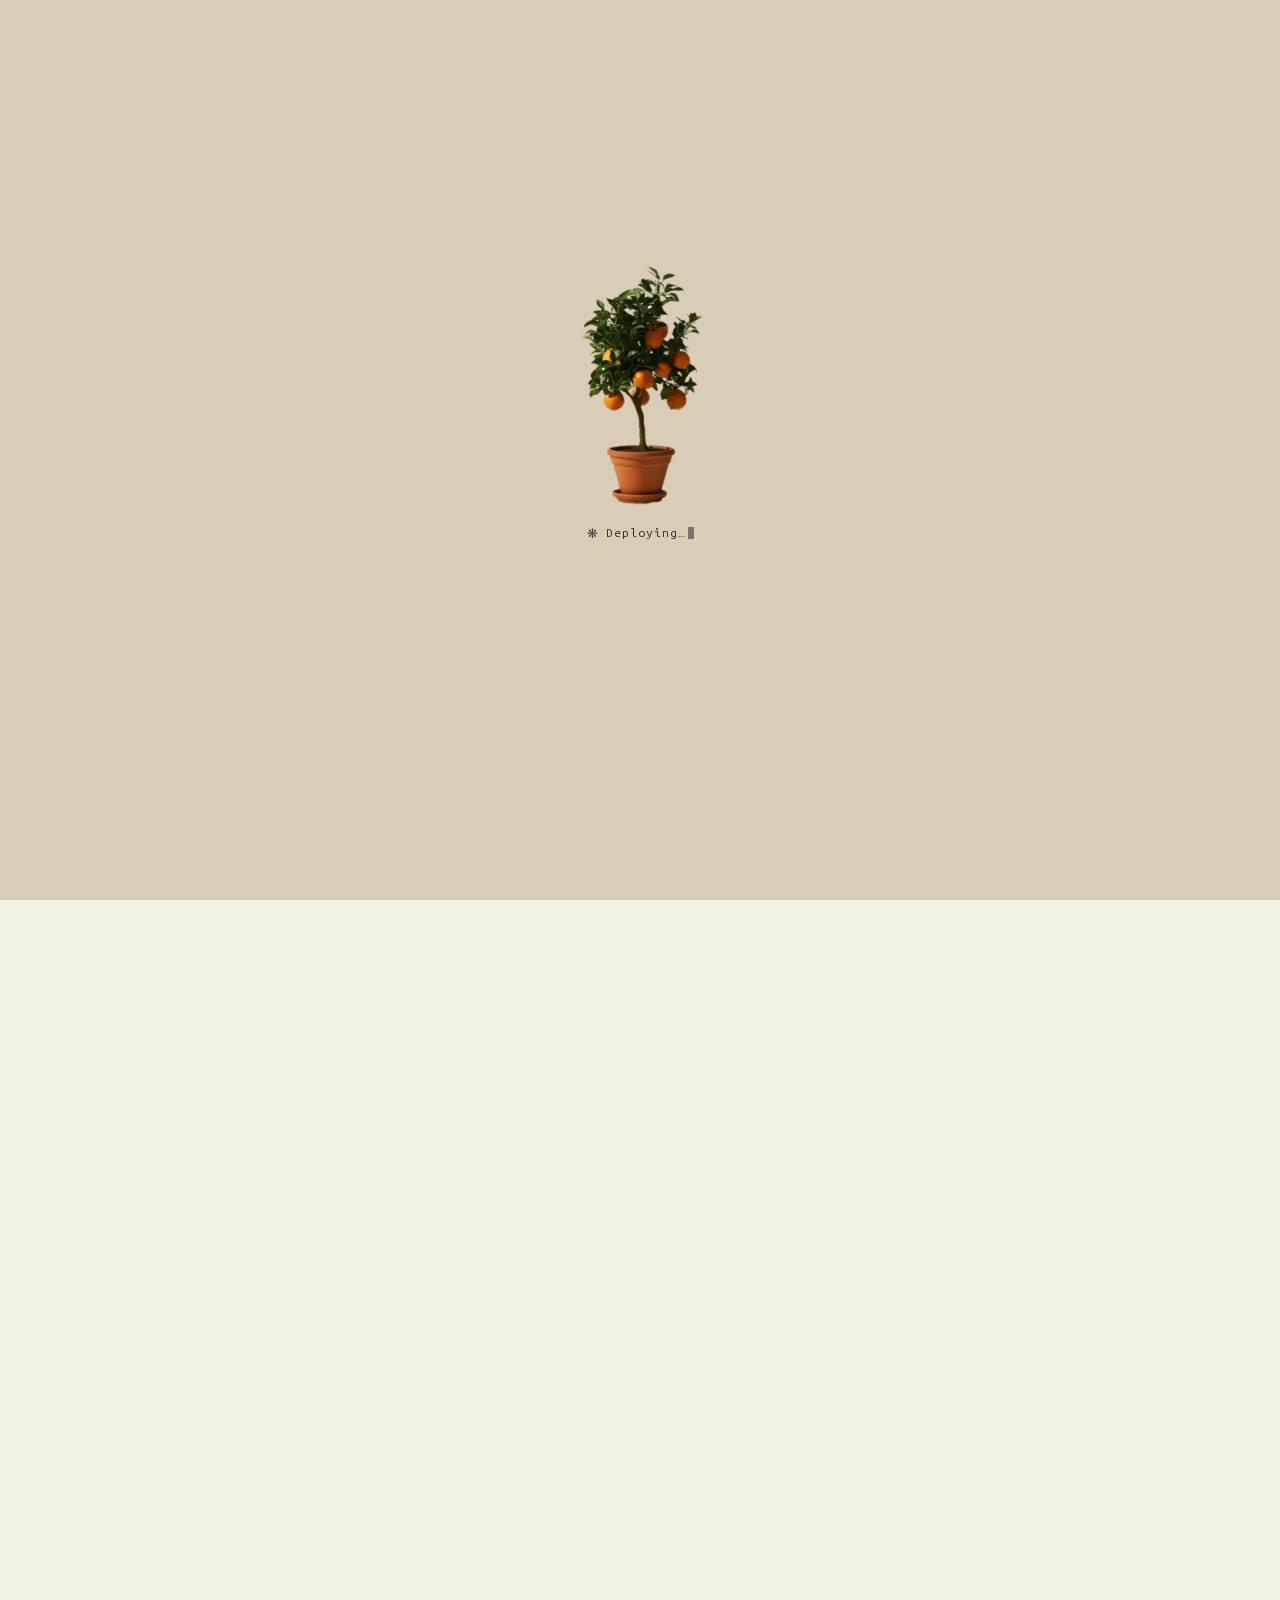
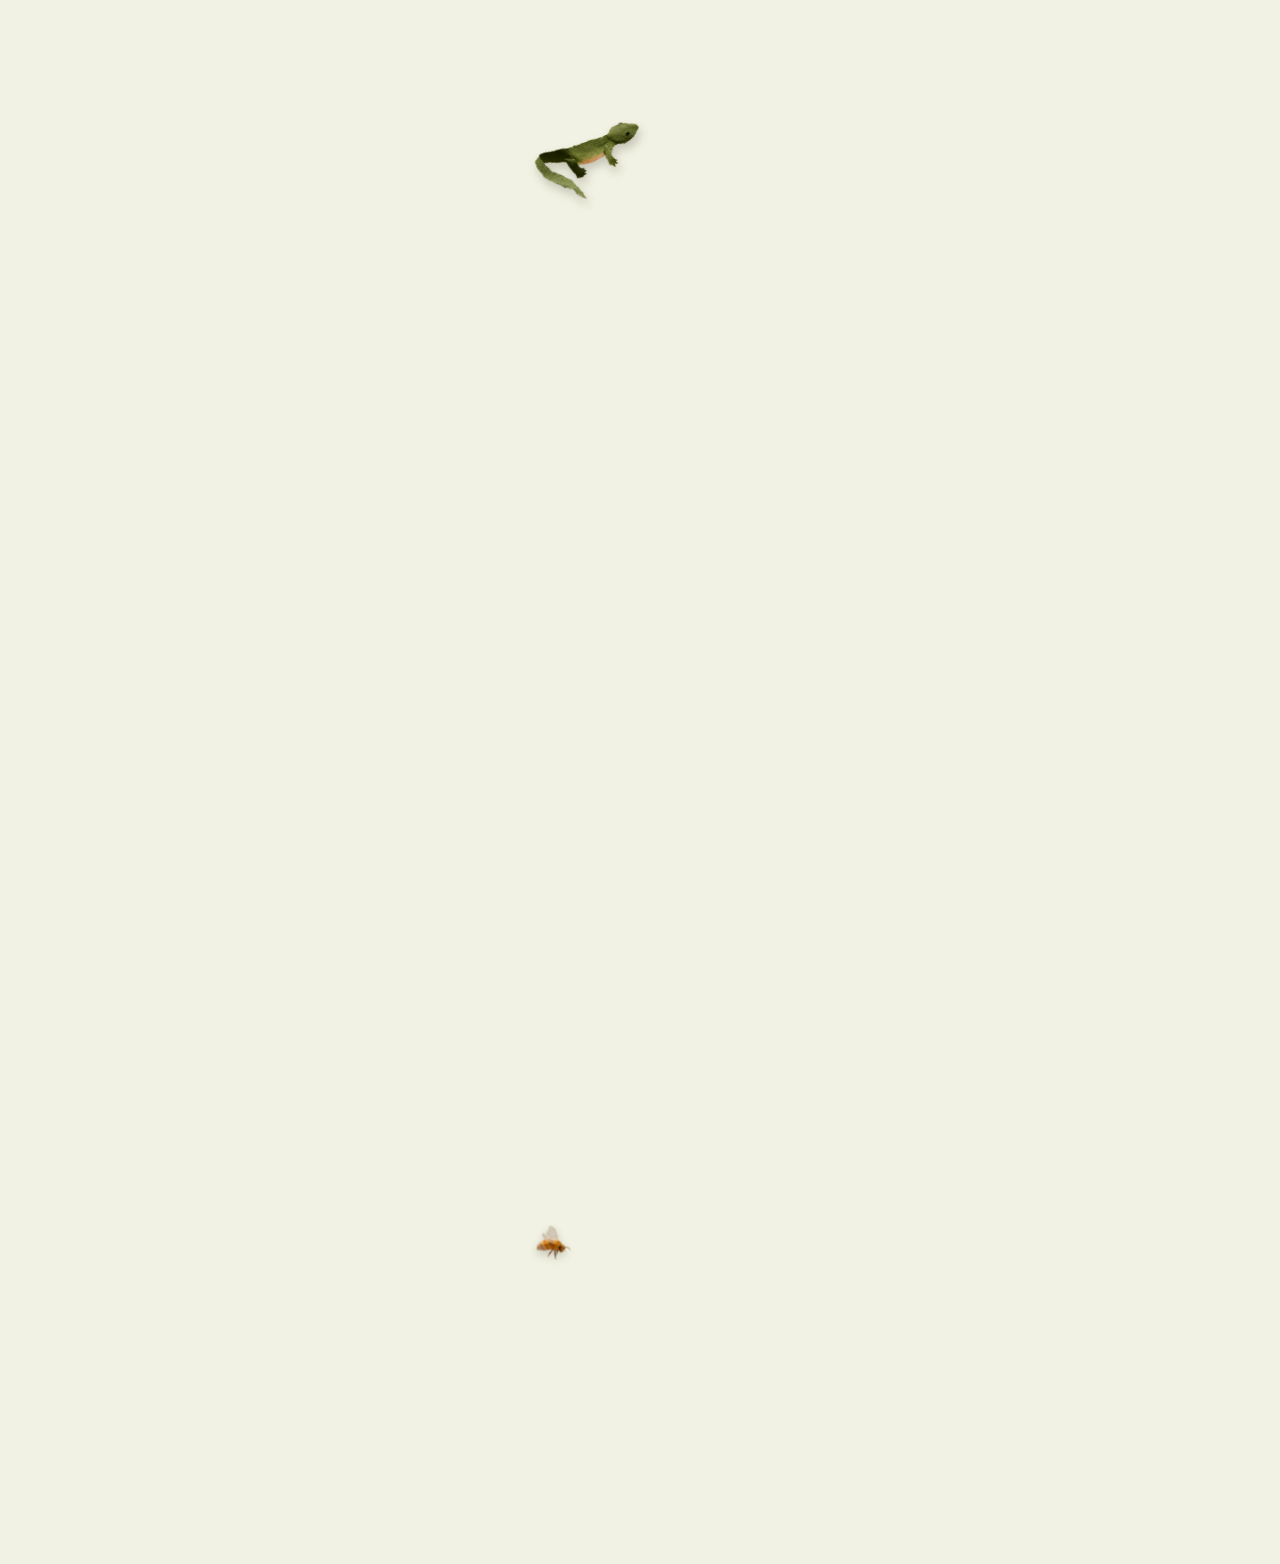
<file: index.html>
<!doctype html>
<html lang="en">
<head>
<meta charset="utf-8">
<meta name="viewport" content="width=device-width, initial-scale=1">
<title>planetbased.io</title>
<meta name="description" content="A design + creative technology studio in Mill Valley, California.">
<meta property="og:type" content="website">
<meta property="og:url" content="https://planetbased.io/">
<meta property="og:title" content="planetbased.io">
<meta property="og:description" content="A design + creative technology studio in Mill Valley, California. Technology that gives energy back.">
<meta property="og:image" content="https://planetbased.io/img/share.jpg?v=3">
<meta property="og:image:width" content="1200">
<meta property="og:image:height" content="628">
<meta name="twitter:card" content="summary_large_image">
<meta name="twitter:image" content="https://planetbased.io/img/share.jpg?v=3">
<script>(function(){var d=document.documentElement,m=location.search.match(/[?&]size=([12])/),g=location.search.match(/[?&]logo=([123])/);d.classList.add('hs','hs-b','hl-size'+(m?m[1]:'2'),'hs-logo'+(g?g[1]:'1'));})();</script>
<script>
// ?mark=word swaps the pb monogram for the wordmark; ?mark=pb2 / pb3 try other faces. Set before anything is drawn or cloned
(function () {
  // 11-14 (Ivy): WebKit (Safari, every iPhone browser) paints filters on moving layers as pink lines and boxes: html.wk
  // takes them off (breeze/breeze.css)
  var ua = navigator.userAgent;
  if (/iP(hone|ad|od)/.test(ua) || (/AppleWebKit/.test(ua) && !/Chrome|Chromium|Edg|Firefox|OPR/.test(ua)) || (navigator.platform === 'MacIntel' && navigator.maxTouchPoints > 1) || /[?&]wk(&|$)/.test(location.search)) document.documentElement.classList.add('wk');
  var m = (location.search.match(/[?&]mark=(word|pb2|pb3)(&|$)/) || [])[1];
  if (m) document.documentElement.classList.add('mark-' + m);
  // the intro will run: hold everything back until it does, so nothing can show before its beat
  try { history.scrollRestoration = 'manual'; } catch (e) {}
  var calm = window.matchMedia && matchMedia('(prefers-reduced-motion: reduce)').matches;
  if (!calm) document.documentElement.classList.add('boot');
  // the orange-tree loader (phones since 11-12, desktop too since 11-13): fetch its poster first, so the first paint already has it
  // 11-14 (Ivy): one vertical page at every width: the hero is a normal green section, the cards scroll down after it
  var HERO_PH = 1.22;   // 11-15 (Ivy): taller again, more green below
  window.__heroPh = HERO_PH;   // 11-18: was swallowed by the comment above (a resize then lost the taller phone hero)
  document.documentElement.classList.add('boot-static');
  if (!calm) document.write('<link rel="preload" as="image" href="img/orange-tree-poster.webp"><link rel="preload" as="image" href="img/orange-tree-sheet.webp">');
  // phones: the hero's height (and so the mark's size) is fixed once from the first viewport, so iOS Safari's toolbar
  // settling can never resize the mark. It only changes when the width does (rotation)
  // 11-14 (Ivy): phones get a taller hero (the strings run longer, the objects spread out); desktop stays one screen
  document.documentElement.style.setProperty('--hero-h', Math.max(560, Math.round(window.innerHeight * (window.innerWidth < 760 ? HERO_PH : 1))) + 'px');
  document.documentElement.style.setProperty('--ph-lift', (window.innerWidth < 760 ? Math.max(0, Math.max(560, Math.round(window.innerHeight * HERO_PH)) - Math.max(560, window.innerHeight)) : 0) + 'px');   // the thesis + slider stay in the first screen
  document.documentElement.style.setProperty('--ph-spread', (window.innerWidth < 760 ? Math.round(Math.max(560, window.innerHeight) * .04) : 0) + 'px');
})();
// font trial: ?font=fraunces (or the last pick, remembered) swaps every serif. Source Serif stays the default
(function () {
  var ok = ['source', 'fraunces', 'gloock', 'young', 'bodoni', 'cormorant'], q = (location.search.match(/[?&]font=([a-z]+)/) || [])[1], f = null;
  // 11-12 (Ivy): keep Source Serif; a remembered trial font only applies while testing with ?fonts
  if (/[?&]fonts(&|$)/.test(location.search)) { try { f = localStorage.getItem('pb-font'); } catch (e) {} }
  if (q && ok.indexOf(q) >= 0) { f = q; try { localStorage.setItem('pb-font', q); } catch (e) {} }
  if (!f || ok.indexOf(f) < 0) f = 'source';
  var d = document.documentElement; d.dataset.font = f;
  // the pb monogram is outlined Source Serif, so a trial font shows itself in the wordmark instead (unless ?mark= says otherwise)
  if (f !== 'source' && !/[?&]mark=/.test(location.search)) d.classList.add('mark-word', 'mark-auto');
  if (f !== 'source') document.write('<link id="trialFonts" rel="stylesheet" href="https://fonts.googleapis.com/css2?family=Fraunces:opsz,wght,SOFT,WONK@9..144,300..700,0,0&family=Gloock&family=Young+Serif&family=Bodoni+Moda:opsz,wght@6..96,400..700&family=Cormorant+Garamond:wght@400;500;600;700&display=swap">');
})();
</script>
<script>
// ---------- the page colour (11-13, Ivy): one number t, 0 green, 1 oatmeal, 2 black. The slider only ever sets t ----------
// The hero painting blends the three paintings; at t = 0 it is the green exactly as it was (no calm, no veil, oat type).
// The hero type turns ink where ink needs the smaller veil; the veil (VEIL) was measured for the oat and ink type on these
// paintings, and capped at what the green already reaches.
// The cards: on the green they are the hero's own colour; as the hero turns khaki toward oatmeal they go to the black
// painting; at the dark end they turn oatmeal and the whole page below the hero goes dark.
(function () {
  'use strict';
  var d = document.documentElement, st = d.style;
  var clamp = function (v, a, b) { a = a == null ? 0 : a; b = b == null ? 1 : b; return Math.min(b, Math.max(a, v)); };
  var lerp = function (a, b, k) { return a + (b - a) * k; };
  var smooth = function (a, b, v) { var k = clamp((v - a) / (b - a)); return k * k * (3 - 2 * k); };
  var mix = function (a, b, k) { return a.map(function (v, i) { return lerp(v, b[i], k); }); };
  var VEIL = [[0.0, 0.0, 0.28], [0.05, 0.055, 0.255], [0.1, 0.1, 0.23], [0.15, 0.14, 0.205], [0.2, 0.18, 0.175], [0.25, 0.215, 0.145], [0.3, 0.25, 0.11], [0.35, 0.28, 0.07], [0.4, 0.31, 0.03], [0.45, 0.335, 0.0], [0.5, 0.36, 0.0], [0.55, 0.38, 0.0], [0.6, 0.405, 0.0], [0.65, 0.425, 0.0], [0.7, 0.44, 0.0], [0.75, 0.46, 0.0], [0.8, 0.475, 0.0], [0.85, 0.49, 0.0], [0.9, 0.505, 0.0], [0.95, 0.52, 0.0], [1.0, 0.535, 0.0], [1.05, 0.51, 0.0], [1.1, 0.485, 0.0], [1.15, 0.455, 0.0], [1.2, 0.425, 0.0], [1.25, 0.39, 0.0], [1.3, 0.35, 0.0], [1.35, 0.3, 0.0], [1.4, 0.25, 0.045], [1.45, 0.185, 0.1], [1.5, 0.115, 0.155], [1.55, 0.025, 0.2], [1.6, 0.0, 0.24], [1.65, 0.0, 0.275], [1.7, 0.0, 0.31], [1.75, 0.0, 0.34], [1.8, 0.0, 0.37], [1.85, 0.0, 0.395], [1.9, 0.0, 0.42], [1.95, 0.0, 0.44], [2.0, 0.0, 0.46]];
  var MEANS = [[53.0, 107.3, 71.3], [195.7, 183.7, 161.7], [23.6, 26.6, 24.6]];                                   // green, oatmeal, black (each with its edge falloff)
  var OAT = [217, 205, 183], INK = [14, 17, 18];
  var NAMES = ['Outside', 'Studio', 'Night'];            // for screen readers only; nothing on the page says them
  var calmAt = function (t) { return t <= 0 ? 0 : .45 * (t < 1 ? t * t * (3 - 2 * t) : 1); };
  var vAt = function (t, i) { var s = t / .05, a = Math.floor(s), b = Math.min(VEIL.length - 1, a + 1); return lerp(VEIL[a][i + 1], VEIL[b][i + 1], s - a); };
  var lum = function (c) { var l = c.map(function (v) { v /= 255; return v <= .04045 ? v / 12.92 : Math.pow((v + .055) / 1.055, 2.4); }); return .2126 * l[0] + .7152 * l[1] + .0722 * l[2]; };
  var ratio = function (a, b) { var x = lum(a), y = lum(b); return (Math.max(x, y) + .05) / (Math.min(x, y) + .05); };
  var stack = function (o, k) { return MEANS[0].map(function (g, i) { return g * (1 - o) * (1 - k) + MEANS[1][i] * o * (1 - k) + MEANS[2][i] * k; }); };
  var rgb = function (c) { return c.map(function (v) { return Math.round(v); }).join(','); };

  var lastLight = null;
  function lightAt(t) {                                   // a hair of hysteresis so a slow drag never flickers
    var l = vAt(t, 0), dk = vAt(t, 1), m = .015;
    if (lastLight === true && l <= dk + m) return true;
    if (lastLight === false && dk <= l + m) return false;
    return (lastLight = l <= dk);
  }
  // the card's place, cu: 0..1 follows the hero's own colour with the black painting coming over it (all black by the
  // oatmeal), 1..2 the black lifts off an oatmeal card
  var w1 = function (cu) { return smooth(0, .4, cu); };
  var cardAt = function (cu) { return cu <= 1 ? { o: clamp(cu), k: w1(cu) } : { o: 1, k: 2 - cu }; };
  var cardMean = function (cu) { var c = cardAt(cu); return stack(c.o, c.k); };
  var lightType = function (cu) { var m = cardMean(cu); return ratio(OAT, m) >= ratio(INK, m); };
  // between black and oatmeal there is a stretch where neither type colour reaches 4.5:1 on the card: the card glides
  // over it in one quick eased beat while its type turns over (and the page turns dark with it)
  var bad = function (cu) { var m = cardMean(cu); return ratio(OAT, m) < 4.5 && ratio(INK, m) < 4.5; };
  var cLo = 1.5, cHi = 1.5;
  (function () { var i; for (i = 0; i < 400; i++) { var x = 1 + i / 400; if (bad(x)) { cLo = x; break; } } for (i = 400; i > 0; i--) { var y = 1 + i / 400; if (bad(y)) { cHi = y; break; } } })();
  var cardGoalAt = function (t) { return t <= 1 ? t : 1 + smooth(1.3, 1.62, t); };

  var KEY = 'pb-mode-t', q = location.search.match(/[?&]t=([\d.]+)/), goal = null;
  try { var sv = parseFloat(localStorage.getItem(KEY)); if (isFinite(sv)) goal = clamp(sv, 0, 2); } catch (e) {}
  if (goal === null) goal = window.matchMedia && matchMedia('(prefers-color-scheme: dark)').matches ? 2 : 0;
  if (q) goal = clamp(+q[1] || 0, 0, 2);
  var reduce = window.matchMedia && matchMedia('(prefers-reduced-motion: reduce)').matches;
  var cur = goal, typeK = lightAt(cur) ? 1 : 0, cardCur = cardGoalAt(cur), cardLight = lightType(cardCur), tau = 140, raf = 0, last = 0;
  var listeners = [];

  function cardGoal(t) {
    var g = cardGoalAt(t);
    if (g > cLo && g < cHi) g = cardLight ? cLo : cHi;     // hold on the side the type is on until the stretch is crossed
    return g;
  }
  cardCur = cardGoal(cur);
  var pageGoal = function () { return cardCur > 1 && !cardLight ? 1 : 0; };
  var page = pageGoal();

  // the painting's size on the hero (cover), so the cards' paint shows the brushwork at the same scale
  function paintSize() {
    var W = window.innerWidth, H = Math.max(560, window.innerHeight);
    st.setProperty('--pw', Math.round(1456 * Math.max(W / 1456, H / 816)) + 'px auto');
  }
  function paint(t) {
    var ho = clamp(t), hk = clamp(t - 1);
    st.setProperty('--h-o', ho.toFixed(4));
    st.setProperty('--h-k', hk.toFixed(4));
    st.setProperty('--pb-calm', 'rgba(' + rgb(stack(ho, hk)) + ',' + calmAt(t).toFixed(3) + ')');
    st.setProperty('--pb-vi', 'rgba(14,17,18,' + (typeK * vAt(t, 0)).toFixed(3) + ')');
    st.setProperty('--pb-vp', 'rgba(241,242,227,' + ((1 - typeK) * vAt(t, 1)).toFixed(3) + ')');
    var fg = rgb(mix(INK, OAT, typeK));
    st.setProperty('--oat', 'rgb(' + fg + ')'); st.setProperty('--oat-rgb', fg);
    st.setProperty('--pb-guide', lerp(.05, .085, typeK).toFixed(3));   // the guides stay faint when they turn ink
    var c = cardAt(cardCur);
    st.setProperty('--c-o', c.o.toFixed(4)); st.setProperty('--c-k', c.k.toFixed(4));
    var light = lightType(cardCur);
    if (light !== cardLight || !d.dataset.card) { cardLight = light; d.dataset.card = light ? 'light' : 'dark'; }
    st.setProperty('--pg-d', page.toFixed(4));
    var pd = page > .5 ? 'dark' : 'light'; if (d.dataset.page !== pd) d.dataset.page = pd;
    d.classList.toggle('pb-on', t > .0005);               // on the green, nothing extra is drawn at all
    d.classList.toggle('pb-pg', page > .001);
    d.dataset.type = typeK > .5 ? 'light' : 'dark';
    if (/[?&]debug(&|$)/.test(location.search)) window.__pb = { t: t, type: d.dataset.type, card: { at: +cardCur.toFixed(3), text: cardLight ? 'light' : 'dark', ratio: +Math.max(ratio(OAT, cardMean(cardCur)), ratio(INK, cardMean(cardCur))).toFixed(2), skip: [+cLo.toFixed(3), +cHi.toFixed(3)] }, page: +page.toFixed(3) };
    listeners.forEach(function (f) { f(t); });
  }
  function frame(now) {
    var dt = Math.min(64, now - (last || now)); last = now;
    cur = Math.abs(goal - cur) < .0006 ? goal : lerp(cur, goal, 1 - Math.exp(-dt / tau));
    var light = lightAt(cur);
    typeK = lerp(typeK, light ? 1 : 0, 1 - Math.exp(-dt / 70));
    if (Math.abs(typeK - (light ? 1 : 0)) < .003) typeK = light ? 1 : 0;
    var cg = cardGoal(cur);
    cardCur = Math.abs(cg - cardCur) < .0006 || reduce ? cg : lerp(cardCur, cg, 1 - Math.exp(-dt / 110));
    var pg = pageGoal();
    page = Math.abs(pg - page) < .002 || reduce ? pg : lerp(page, pg, 1 - Math.exp(-dt / 160));
    paint(cur);
    raf = (cur !== goal || typeK !== (light ? 1 : 0) || cardCur !== cg || page !== pg) ? requestAnimationFrame(frame) : 0;
    if (!raf) last = 0;
  }
  var kick = function () { if (!raf) raf = requestAnimationFrame(frame); };
  var saveT = 0;
  function set(t, opts) {
    goal = clamp(t, 0, 2); tau = (opts && opts.tau) || 140; kick();
    clearTimeout(saveT); saveT = setTimeout(function () { try { localStorage.setItem(KEY, String(goal)); } catch (e) {} }, 250);
  }
  window.PBM = {
    NAMES: NAMES, set: set, reduce: reduce, paintSize: paintSize,
    get t() { return goal; }, get shown() { return cur; },
    on: function (f) { listeners.push(f); f(cur); },
    valueText: function (t) { var n = Math.round(t); return Math.abs(t - n) < .03 ? NAMES[n] : 'Between ' + NAMES[Math.floor(Math.min(t, 1.999))] + ' and ' + NAMES[Math.floor(Math.min(t, 1.999)) + 1]; }
  };
  paintSize();
  paint(cur);
})();
</script>
<link rel="icon" href="img/favicon.svg?v=3" type="image/svg+xml">
<link rel="icon" href="img/favicon-32.png?v=3" sizes="32x32" type="image/png">
<link rel="apple-touch-icon" href="img/apple-touch-icon.png?v=3">
<link rel="preconnect" href="https://fonts.googleapis.com">
<link rel="preconnect" href="https://fonts.gstatic.com" crossorigin>
<link href="https://fonts.googleapis.com/css2?family=Source+Serif+4:opsz,wght@8..60,300..700&display=swap" rel="stylesheet">
<link rel="preload" href="fonts/ubuntu-sans-mono-400.woff2" as="font" type="font/woff2" crossorigin>
<link rel="preload" href="img/sun-1.webp" as="image">
<style>
@font-face{font-family:"Ubuntu Sans Mono";src:url(fonts/ubuntu-sans-mono-400.woff2) format("woff2");font-weight:400 600;font-display:block}

:root{
  --green:#356B47;
  --green-lo:#2c5c3d;
  --sea:#B1D9DC;
  --sea-d:#8BB5AA;
  /* 11-13 (Ivy): the hero's type and marks in a dark oatmeal on the green (hero only; the cards keep the sea glass) */
  --oat:#D9CDB7;
  --oat-rgb:217,205,183;
  --paper:#F1F2E3;
  --shade:#96958D;
  --ink:#0E1112;
  --ink-2:#5f5e58;
  --hair:rgba(150,149,141,.55);
  --serif:"Source Serif 4", Georgia, serif;
  --mono:"Ubuntu Sans Mono", ui-monospace, monospace;
  --m:clamp(20px, 4.5vw, 128px);
  --gut:clamp(14px, 1.67vw, 44px);
  --b:clamp(14px, 1.9vw, 44px);
  --band:clamp(60px, 8.5vh, 108px);
  --nw:clamp(110px, 8.5vw, 200px);
  --noise:url("data:image/svg+xml,%3Csvg xmlns='http://www.w3.org/2000/svg' width='240' height='240'%3E%3Cfilter id='n'%3E%3CfeTurbulence type='fractalNoise' baseFrequency='.85' numOctaves='2' stitchTiles='stitch'/%3E%3CfeColorMatrix type='saturate' values='0'/%3E%3C/filter%3E%3Crect width='100%25' height='100%25' filter='url(%23n)' opacity='.055'/%3E%3C/svg%3E");
}
*{box-sizing:border-box;margin:0;padding:0}
html{background:var(--paper);color:var(--ink);font-synthesis:none;-webkit-font-smoothing:antialiased;overflow-x:clip}
body{background:var(--paper);font-family:var(--serif);font-optical-sizing:auto;overflow-x:clip}
img{display:block;max-width:100%}
a{color:inherit}
.sr{position:absolute;width:1px;height:1px;overflow:hidden;clip:rect(0 0 0 0);white-space:nowrap}

/* ---------- font trial: each face tuned so it looks meant; measures adjusted so the 3-line captions and 4-line studio rag hold ---------- */
html[data-font="fraunces"]{--serif:"Fraunces",Georgia,serif;--capw:47ch;--studiow:30.7ch}
html[data-font="gloock"]{--serif:"Gloock",Georgia,serif;--capw:45.5ch;--studiow:29.7ch}
html[data-font="young"]{--serif:"Young Serif",Georgia,serif;--capw:55ch;--studiow:35.7ch}
html[data-font="bodoni"]{--serif:"Bodoni Moda",Georgia,serif;--capw:49ch;--studiow:31.7ch}
html[data-font="cormorant"]{--serif:"Cormorant Garamond",Georgia,serif;--capw:54ch;--studiow:34.7ch}
[data-font="fraunces"] :is(.thesis,.mark .word,.cap h2,.contact a.mail,.media.face span){font-variation-settings:"opsz" 144,"SOFT" 0,"WONK" 0}
[data-font="fraunces"] :is(.dateline,.dl-sub,.cap p,.studio,.quiet){font-variation-settings:"opsz" 24,"SOFT" 0,"WONK" 0}
[data-font="bodoni"] :is(.thesis,.mark .word,.cap h2,.contact a.mail,.media.face span){font-variation-settings:"opsz" 96}
[data-font="bodoni"] :is(.dateline,.dl-sub,.cap p,.studio,.quiet){font-variation-settings:"opsz" 11}
/* Cormorant runs light and small: one weight up, a touch larger */
[data-font="cormorant"] :is(.cap p,.studio,.quiet,.dl-sub){font-weight:500}
[data-font="cormorant"] .dateline,[data-font="cormorant"] .thesis .t2{font-weight:500}
[data-font="cormorant"] .thesis .t1,[data-font="cormorant"] .dateline b{font-weight:700}
[data-font="cormorant"] .cap h2,[data-font="cormorant"] .contact a.mail{font-weight:600}
[data-font="cormorant"] .cap p{font-size:calc(clamp(16px,1.18vw,22px) * 1.12)}
[data-font="cormorant"] .studio{font-size:calc(clamp(20px,1.6vw,34px) * 1.1)}
/* the switcher: a quiet paper pill at the top */
.fontpick{position:fixed;top:10px;left:50%;translate:-50% 0;z-index:30;display:flex;gap:2px;padding:3px;border:1px solid var(--ink);border-radius:999px;background:var(--paper);
  font-family:var(--mono);font-size:10.5px;letter-spacing:.08em;text-transform:uppercase;line-height:1}
.fontpick button{all:unset;cursor:pointer;padding:.55em .9em;border-radius:999px;color:var(--ink-2)}
.fontpick button:hover{color:var(--ink)}
.fontpick button[aria-pressed="true"]{background:var(--ink);color:var(--paper)}
.fontpick button:focus-visible{outline:2px solid var(--green);outline-offset:2px}
@media (max-width:759px){.fontpick{top:auto;bottom:10px;font-size:9.5px}.fontpick button{padding:.5em .6em}}

/* ---------- the green: painted-canvas backdrop + soft edge falloff + fine noise ---------- */
.tex,.ptex{
  background-color:var(--green);
  background-image:
    var(--noise),
    radial-gradient(ellipse 125% 115% at 48% 42%, rgba(14,17,18,0) 52%, rgba(14,17,18,.22) 100%),
    url("img/green-backdrop-4.webp");
  background-size:240px 240px,100% 100%,cover;
  background-position:0 0,0 0,50% 50%;
  background-repeat:repeat,no-repeat,no-repeat;
}

/* ---------- hero art (same markup in the hero and in every slice) ---------- */
.hero,.slice{container-type:size}
.art{position:absolute;inset:0;color:var(--oat)}

/* register line language: column guides, corner marks, punched holes, a ticked ruler */
.guides{position:absolute;top:0;bottom:0;left:var(--m);right:var(--m);display:grid;grid-template-columns:repeat(12,1fr);column-gap:var(--gut);pointer-events:none}
.guides span{border-left:1px solid rgba(var(--oat-rgb),.085);border-right:1px solid rgba(var(--oat-rgb),.085)}
/* 11-13 (Ivy): the corner marks are tiny paper suns, cut small from the big one */
.reg{position:absolute;width:20px;height:20px;margin:-10px 0 0 -10px;background:url(img/sun-mini.webp) center/contain no-repeat;filter:drop-shadow(0 1px 1.2px rgba(20,44,28,.32))}
.reg.tl{left:calc(var(--m) * .5);top:calc(var(--m) * .5)}
.reg.tr{left:calc(100% - var(--m) * .5);top:calc(var(--m) * .5)}
.reg.bl{left:calc(var(--m) * .5);top:calc(100% - var(--m) * .5)}
.reg.br{left:calc(100% - var(--m) * .5);top:calc(100% - var(--m) * .5)}
.reg{display:none}   /* 11-13 (Ivy): the corner suns weren't doing anything; dropped */
.punch{position:absolute;left:calc(var(--m) * .5);width:15px;height:15px;margin:-7.5px 0 0 -7.5px;border-radius:50%;background:var(--paper);
  box-shadow:inset 0 2px 3px rgba(20,48,30,.45), 0 1px 0 rgba(241,242,227,.18)}
.punch.p1{top:27cqh}.punch.p2{top:79cqh}
.mark-word .punch.p1{top:44cqh}
.ruler{position:absolute;left:var(--m);right:var(--m);bottom:7cqh;height:7px;border-top:1px solid rgba(var(--oat-rgb),.6);
  /* 11-13 (Ivy): a tick at each column's left guide, and one closing tick on the last column's right guide */
  background-image:linear-gradient(rgba(var(--oat-rgb),.6),rgba(var(--oat-rgb),.6)),repeating-linear-gradient(to right, rgba(var(--oat-rgb),.6) 0 1px, transparent 1px 100%);
  background-size:1px 6px,calc((100% + var(--gut)) / 12) 6px;background-position:100% 0,0 0;background-repeat:no-repeat,repeat-x}

/* the mark: pb monogram by default, wordmark with ?mark=word */
.mark{position:absolute;left:var(--m);top:12.5cqh;font-weight:430;line-height:1}
/* three faces, each outlined with the p descender and b ascender drawn long; the viewBox is the ink, so the p's serif sits on the margin.
   v1 Source Serif 4 (opsz 60), v2 Gloock, v3 Young Serif. All share one ink height */
.mark .mono-pb{display:none;height:min(58cqh,38cqw);width:auto;fill:currentColor;overflow:visible}
/* 11-13 (Ivy): the pb is gone; her two-line logo stands in, quieter, until the animated logo ships */
.mark .mono-pb.pb-logo{height:min(30cqh,20cqw)}
.mark .mono-pb.v1{display:block}
.mark-pb2 .mark .mono-pb.v1,.mark-pb3 .mark .mono-pb.v1{display:none}
.mark-pb2 .mark .mono-pb.v2,.mark-pb3 .mark .mono-pb.v3{display:block}
.mark .word{display:none;font-size:min(12.5cqh,7.1cqw);letter-spacing:-.03em;font-variation-settings:"opsz" 60;text-box:trim-both cap alphabetic;white-space:nowrap}
.mark-word .mark .mono-pb,.mark-word .mark .mono-pb.v1{display:none}
.mark-word .mark .word{display:block}
.mark-word .mark{top:19cqh}
/* the wordmark runs wide, so the peony moves below-left of the sun, still clear of it */
.mark-word .peony{left:calc(61cqw - min(38cqh,24cqw) * .8 - min(17cqh,11cqw) / 2);top:calc(40cqh + min(38cqh,24cqw) * .5 - min(17cqh,11cqw) / 2)}

.dateline{
  position:absolute;top:7cqh;left:var(--m);right:var(--m);
  display:flex;align-items:center;
  font-size:min(2.6cqh,1.55cqw);font-weight:380;letter-spacing:-.005em;line-height:1;
  font-variation-settings:"opsz" 24;
}
.dateline .rule{flex:1;height:1px;margin:0 1.1em;visibility:hidden}   /* 11-13 (Ivy): the slider carries the line now; the rule only keeps the spacing */
.dateline b{font-weight:600}
.dateline > span:first-child,.dateline b{text-box:trim-both cap alphabetic}
.dl-sub{
  position:absolute;right:var(--m);top:calc(7cqh + min(2.6cqh,1.55cqw)*1.6);
  font-size:min(2.6cqh,1.55cqw);font-weight:340;line-height:1;font-variation-settings:"opsz" 24;
}
.thesis{
  position:absolute;left:var(--m);bottom:calc(7cqh + min(6.4cqh,3.8cqw) * .62);
  font-size:min(6.4cqh,3.8cqw);line-height:1.02;letter-spacing:-.018em;font-variation-settings:"opsz" 48;
}
.thesis > span{display:block}
/* one difference: weight. The first line is bold, the promise is light with a pencil line under it */
.thesis .t1{font-weight:620}
.thesis .t2{font-weight:330}
.thesis .pen-u{position:relative;display:inline-block}
.thesis .pen-u::after{content:"";position:absolute;left:-.12em;right:-.24em;top:88%;height:.4em;background:var(--oat);transform:scaleX(-1);
  -webkit-mask:url(img/pencil-underline.webp) center/100% 100% no-repeat;mask:url(img/pencil-underline.webp) center/100% 100% no-repeat}

/* ---------- hero objects: their own layer, never cloned into the blocks ---------- */
.pin{position:relative}
.hero{position:relative;height:100svh;min-height:560px;overflow:hidden}
@media (max-width:759px){
  /* 11-15 (Ivy): the thesis and slider a little lower (still in the first screen); the logo up into the space the top-left
     text left; the peony and sun up a touch (the dahlia and its bee stay: the bee's own moves use translate), so the same picture has
     more air */
  .hero .thesis{margin-bottom:calc(var(--ph-lift,0px) - var(--hero-h,100svh) * .040 - 4.5px)}   /* 11-15: down a hair (was .044), then 4.5 px more */
  .hs-b .hero .mark{margin-top:calc(-31px - var(--hero-h,100svh) * .036)}   /* 11-15 (Ivy): a lot higher (was 14px); the rolled-out word still clears the studio line */
  .objs .peony{translate:0 calc(var(--hero-h,100svh) * -.022)}
  .objs .sun{translate:0 calc(var(--hero-h,100svh) * -.008)}
}   /* 11-14: the taller phone hero keeps its thesis and slider in the first screen */
.objs{position:absolute;left:0;top:0;width:100%;height:100svh;min-height:560px;container-type:size;z-index:6;pointer-events:none;overflow:hidden}
.obj{position:absolute;height:auto}
.shadow{filter:drop-shadow(0 1.6cqh 2cqh rgba(20,44,28,.34)) drop-shadow(0 .3cqh .4cqh rgba(20,44,28,.26))}
.sun{position:absolute;left:calc(61cqw - min(38cqh,24cqw) / 2);top:calc(40cqh - min(38cqh,24cqw) / 2);width:min(38cqh,24cqw);height:min(38cqh,24cqw)}
.sun .jit{position:absolute;inset:0;will-change:transform}
.sun img{position:absolute;inset:0;width:100%;height:100%;object-fit:contain;opacity:0;transform:translate(var(--dx,0%),var(--dy,0%)) scale(var(--k,1))}
.sun img.on{opacity:1}
/* 11-13 (Ivy): every face is scaled and nudged so its round face sits the same size and in the same place as the first sun;
   a swap changes the expression, never the sun's footprint */
.peony{width:min(17cqh,11cqw);left:calc(61cqw - min(38cqh,24cqw) * .75 - min(17cqh,11cqw) / 2);top:calc(40cqh - min(38cqh,24cqw) * .55 - min(17cqh,11cqw) / 2);transform:rotate(-14deg)}
/* 11-12 (Ivy): the whole dahlia stays inside the hero, so it is never cut off as the blocks part */
.dahlia{width:min(31cqh,20cqw);right:calc(var(--m) + 4.5cqw);bottom:8cqh;   /* 11-15 (Ivy): up a touch (was 5cqh) */
  transform:rotate(9deg)}
/* paper bees: one resting on the dahlia, one that drifts through now and then */
.bee-rest{width:min(6.4cqh,4.1cqw);left:calc(100cqw - var(--m) - 4.5cqw - min(31cqh,20cqw) * .88);bottom:calc(max(-12cqh,-7.6cqw) + min(31cqh,20cqw) * .86);transform:rotate(-12deg)}
.bee-fly{position:absolute;left:0;top:0;width:min(7cqh,4.5cqw);aspect-ratio:1;visibility:hidden;will-change:transform}
.bee-fly.flying{visibility:visible}
.bee-fly img{position:absolute;inset:0;width:100%;height:100%;object-fit:contain;opacity:0}
.bee-fly img.on{opacity:1}

/* ---------- work ---------- */
.work{
  display:grid;grid-template-columns:repeat(12,1fr);column-gap:var(--gut);row-gap:clamp(96px,14vh,180px);
  padding:clamp(96px,14vh,180px) var(--m) clamp(120px,16vh,200px);
}
.plate{position:relative;grid-column:1 / span 8;--c:1}
.plate[data-k="bee"],.plate[data-k="bio"]{grid-column:5 / span 8}
/* 11-14 (Ivy): desktop reads straight down. Each card spans the grid: the framed picture (with its field band) on one side,
   the title and its words on the other; the next card flips, back and forth */
@media (min-width:760px){
  .plate,.plate[data-k="bee"],.plate[data-k="bio"]{grid-column:1 / -1;display:grid;grid-template-columns:repeat(12,1fr);column-gap:var(--gut);align-items:center}
  .plate .frame{grid-column:1 / span 8;grid-row:1}
  .plate .cap{grid-column:9 / span 4;grid-row:1;grid-template-columns:1fr;row-gap:clamp(14px,1.6vw,26px);padding-top:0;align-self:center}
  .plate:nth-of-type(even) .frame{grid-column:5 / span 8}
  .plate:nth-of-type(even) .cap{grid-column:1 / span 4}
  .plate:nth-of-type(odd) .cap{justify-self:center}   /* 11-16 (Ivy): tight to the card was too close, flush to the page edge too far; centred in its space */
  .plate .cap p{max-width:34ch}
}
.frame{position:relative;overflow:hidden;z-index:1}
.frame::after{content:"";position:absolute;inset:0;pointer-events:none;z-index:3;
  box-shadow:inset 0 0 0 1px rgba(241,242,227,calc(var(--seam,0) * .55))}
.slice{display:none}
.pc{position:relative;display:grid;grid-template-rows:auto var(--band);padding:var(--b) var(--b) 0;opacity:var(--c)}
.media{position:relative;aspect-ratio:1.566;overflow:hidden;background:var(--green-lo)}
.media img,.media video{display:block;width:100%;height:100%;object-fit:cover}
.cap a.go{text-decoration:none}
.cap a.go:hover{color:var(--green)}
/* the whole picture is a link too, for the plates that have somewhere to go */
.media .go-cover{position:absolute;inset:0;z-index:2}
.media video.hover-vid{position:absolute;inset:0;z-index:1;opacity:0;transition:opacity .35s ease}
.media video.hover-vid.on{opacity:1}
.media.face{display:grid;place-items:center;background:rgba(var(--card-fg-rgb),.035);box-shadow:inset 0 0 0 1px rgba(var(--card-fg-rgb),.3)}
.media.face span{font-size:clamp(34px,4.4vw,96px);font-weight:400;letter-spacing:-.025em;color:var(--card-fg);font-variation-settings:"opsz" 60;transition:color .35s ease}
.band{position:relative;display:flex;align-items:center;gap:clamp(14px,1.4vw,28px);color:var(--card-fg);
  font-family:var(--mono);font-size:clamp(10px,.74vw,16px);letter-spacing:.08em;text-transform:uppercase;line-height:1.35}
.band dl{display:flex;flex:1;min-width:0}
.band dl div{flex:1 1 0;min-width:0;padding:0 clamp(10px,1vw,20px)}   /* 11-13 (Ivy): the hard divider line goes; a light pencil one is drawn below */
.band dl div:first-child{border-left:0;padding-left:0}
.band dl div{position:relative}
.band dl div + div::before{content:"";position:absolute;left:-3px;top:-.2em;bottom:-.15em;width:6px;background:var(--card-fg);opacity:.26;
  -webkit-mask:url(img/pencil-vert.webp) center/100% 100% no-repeat;mask:url(img/pencil-vert.webp) center/100% 100% no-repeat}   /* 11-13 (Ivy): light pencil dividers */
/* tools get the room they need and stay on one line */
.band dl div.tools{flex:2.55 1 0}
.band dl div:nth-child(3){flex:1.3 1 0}
.band dl div:last-child{flex:.75 1 0}
.band dd{white-space:nowrap;overflow:hidden;text-overflow:clip}
.band dt{color:var(--card-fg);opacity:.74;margin-bottom:.25em;transition:color .35s ease}
.band dd{color:var(--card-fg);transition:color .35s ease}
.hole{flex:none;width:13px;height:13px;visibility:hidden}   /* 11-13 (Ivy): no punch; its room is kept so the fields stay put */
/* pencil underline, in sea-glass on the green */
.penned{position:relative;display:inline-block}
.penned::after{content:"";position:absolute;left:-.25em;right:-.5em;top:95%;height:.75em;background:var(--card-fg);opacity:.85;
  -webkit-mask:url(img/pencil-underline.webp) center/100% 100% no-repeat;mask:url(img/pencil-underline.webp) center/100% 100% no-repeat}

.cap{position:relative;display:grid;grid-template-columns:minmax(0,2fr) minmax(0,6fr);column-gap:var(--gut);align-items:baseline;padding-top:clamp(18px,2.4vh,30px);opacity:var(--c)}
.cap h2{font-size:clamp(28px,2.6vw,52px);font-weight:450;letter-spacing:-.02em;line-height:1;text-wrap:balance;font-variation-settings:"opsz" 48}
.cap .tt{position:relative;display:inline-block}
/* a different pencil line under each title, drawn left to right the first time it is seen */
.t-under{position:absolute;left:-4%;width:110%;max-width:none;top:96%;height:.34em;object-fit:fill;mix-blend-mode:multiply;opacity:.88;pointer-events:none;
  clip-path:inset(0 100% 0 0);transition:clip-path .95s cubic-bezier(.6,0,.2,1) .15s}
.inked .t-under{clip-path:inset(0 0 0 0)}
/* the Beekeeper bee sits on the paper beside its title: small hops, a wing flicker */
.cap-bee{position:absolute;left:calc(100% + .06em);bottom:.06em;transform:rotate(-26deg);width:1.15em;aspect-ratio:1;pointer-events:none;will-change:transform}
.cap-bee img{position:absolute;inset:0;width:100%;height:100%;object-fit:contain;opacity:0;filter:drop-shadow(0 2px 2px rgba(40,34,20,.2))}
.cap-bee img.flick{transform:scaleX(-1)}
.cap-bee img.on{opacity:1}
/* one measure for every plate, set so each description runs exactly three lines */
.cap p{font-size:clamp(16px,1.18vw,22px);line-height:1.38;font-weight:380;max-width:var(--capw,59ch);text-wrap:pretty;color:#26292a}
/* 11-18 (Ivy's typography pass): the short card blurbs (up to six lines) balance, so no short last line or steps at any
   width; Unicorn's longer one stays pretty (balance only works up to six lines) */
.plate:not([data-k="uni"]) .cap p{text-wrap:balance}

.blk.exit{display:none}
.loader{display:none}
/* before the script takes over: only paper and the loader word, from the very first paint */
html.boot .hero,html.boot .objs,html.boot .work,html.boot .blk.exit,html.boot .closing,html.boot .foot-wrap{visibility:hidden}
html.boot .loader{display:grid;position:fixed;inset:0;z-index:50;place-items:center;pointer-events:none;background:var(--paper)}
.loader-in{display:grid;justify-items:center;gap:16px}
.loader-tree{display:none;width:clamp(120px,37vw,260px);height:auto;background:transparent}
html.boot-static .loader-tree,.motion .loader-tree{display:block}
html.boot-static .loader-in,.motion .loader-in{margin-bottom:9vh}
@media (min-width:760px){html.boot-static .loader-tree{width:clamp(110px,15vh,190px)}}   /* 11-14: the desktop's tree size */          /* the tree and its word sit a little above centre */
/* 11-13 (Ivy): desktop gets the tree too, a touch smaller for the wide screen; as the first blocks glide in, the tree and
   its word lift away the same way they do on the phone */
.motion .loader-tree{width:clamp(110px,15vh,190px)}
.motion .pin.sliding .loader-in{animation:treeOut .6s cubic-bezier(.33,0,.4,1) both}
/* 11-13 (Ivy): the tree comes apart along the blocks' edges: one clipped copy per block, each pushed ahead of its block and
   faded as it arrives (the whole tree hides meanwhile, and the loader holds until the pieces have gone) */
.lcut{position:absolute;inset:0;display:grid;place-items:center;pointer-events:none;will-change:transform,opacity}
.motion .pin.cut .loader > .loader-in{visibility:hidden;animation:none}
.motion .pin.cut.intro .loader{opacity:1}
/* phones and the static layout, 11-13 (Ivy): one gesture from the loader into the hero. The tree and its word lift away
   while the green rises from below as one plain block over the paper (the phone's echo of the desktop blocks), and only
   once it has locked does the arrival begin on it: the logo, the sun, the flowers, the type */
html.boot.boot-out .hero,html.boot.boot-out .work,html.boot.boot-out .closing,html.boot.boot-out .foot-wrap{visibility:visible}
html.boot.boot-out .loader{z-index:0}                    /* the paper stays put, now under the rising green */
/* 11-13 (Ivy, r20): the tree and its swirls hold still and the rising green wipes over them, edge to edge, with a slight fade */
html.boot.boot-out .loader-in{animation:treeWipe .8s .14s cubic-bezier(.65,0,.35,1) both}
@keyframes treeWipe{to{opacity:.55}}
@keyframes treeUp{to{transform:translateY(calc(-1 * var(--hero-h,100vh)))}}
html.boot.boot-out .hero{animation:greenUp .8s .14s cubic-bezier(.65,0,.35,1) both;box-shadow:0 -22px 44px -26px rgba(24,52,34,.42)}
html.boot.boot-out .hero .art{opacity:0}
@keyframes treeOut{to{opacity:0;transform:translateY(-3vh) scale(.97)}}
@keyframes greenUp{from{transform:translateY(100%)}to{transform:none}}
html:not(.motion) .hero,html:not(.motion) .objs{height:var(--hero-h,100svh)}
@media (max-width:759px){html:not(.motion) .objs{height:calc(var(--hero-h,100svh) - var(--ph-lift,0px) + var(--ph-spread,0px))}}   /* 11-14: phones: the objects spread a little; the hero and its strings run the full extra height below */

/* ---------- motion mode: pinned stage, the blocks ---------- */
.motion .stage{position:relative}
.motion .pin{position:sticky;top:0;height:100vh;height:100svh;overflow:hidden;background:var(--paper)}
.motion .hero{position:absolute;inset:0;height:auto;min-height:0;z-index:4}
.motion .objs{height:100%;min-height:0}
.motion .pin.split .hero{visibility:hidden}
.motion .work{display:block;padding:0;position:absolute;inset:0;z-index:2}
/* everything that moves is its own layer and only ever gets transform or opacity; sizes are fixed per measure, so no layout in the loop.
   The one exception is the frame's window size (width/height), which is contained so it never reflows anything inside */
.motion .plate,.motion .blk.exit{position:absolute;left:0;top:0;display:block;will-change:transform;contain:layout style}
.motion .frame{position:absolute;left:0;top:0;width:100%;height:100%;background:none;contain:strict}
.shade{display:none}
.motion .shade{display:block;position:absolute;left:0;top:0;transform-origin:0 0;will-change:transform,opacity;pointer-events:none;opacity:0;
  box-shadow:0 26px 50px -30px rgba(24,52,34,.42),0 4px 10px -6px rgba(24,52,34,.2)}
/* 11-13 (Ivy): the cards' resting depth, a layered double shadow after the portfolio's work cards, warmed for paper.
   Phones carry it on the frame; on desktop it is its own layer that fades in as each card reaches the rail */
.card-rest{display:none}
html:not(.motion) .plate .frame{box-shadow:0 14px 30px -14px rgba(22,40,28,.4),0 2px 6px -2px rgba(22,40,28,.26)}
.motion .card-rest{display:block;position:absolute;inset:0;pointer-events:none;opacity:0;will-change:opacity;
  box-shadow:0 14px 30px -14px rgba(22,40,28,.4),0 2px 6px -2px rgba(22,40,28,.26)}
.motion .slice{display:block;position:absolute;left:0;top:0;z-index:0;pointer-events:none;will-change:transform}
.motion .slice .art{will-change:opacity}
.motion .hero .art{will-change:opacity}
.motion .objs{will-change:transform,opacity}
.motion .pc{position:absolute;left:0;top:0;z-index:1;grid-template-rows:1fr var(--band);transform-origin:0 0;will-change:transform,opacity}
.motion .media{aspect-ratio:auto}
.motion .cap{position:absolute;left:0;top:0;will-change:transform,opacity}

/* intro: paper behind, paper hairline seams that soften away as the last block settles */
.motion .pin.intro .hero{visibility:hidden}
.motion .pin.intro .slice .art{opacity:0}
.motion .pin.intro .objs{opacity:0;visibility:hidden}
.motion .pin .frame{--seam:0;transition:--seam .45s cubic-bezier(.65,0,.35,1)}
.motion .pin.intro .frame{--seam:1}
.motion .pin.intro .shade{transition:opacity .45s cubic-bezier(.65,0,.35,1)}
.motion .pin.intro.sealed .frame{--seam:0;transition:--seam .6s cubic-bezier(.65,0,.35,1)}
.motion .moving .shade{opacity:1}
.motion .loader{display:grid;position:absolute;inset:0;z-index:1;place-items:center;pointer-events:none}
.motion .pin.sliding .loader,.motion .pin:not(.intro) .loader{opacity:0;transition:opacity .7s ease}
.loader p{font-family:var(--mono);font-size:12px;letter-spacing:.12em;padding-left:.12em;text-transform:none;color:var(--green)}   /* padding-left: the trailing tracking, balanced so it centres by its ink */
/* 11-12 (Ivy): the name is always the domain as typed, lowercase */
.foot span:first-child{text-transform:none}

/* hero arrival, one sequence from the moment the blocks lock:
   0     the logo: two flat bars rise in and hold   .8  the bars grow into the p, then the b (morph), or hand over (fade)
   1.6   the sun flickers in (stop-motion)          1.95 the peony blooms    2.2 the dahlia
   2.4   the thesis, then the dateline and lines    2.8 the resting bee lands, 3.2 the flying bee sets off (script)
   The block copies take over only once the type has faded, so they never show the logo mid-grow */
.reveal .hero .mark,.reveal .slice .mark{animation:rise .5s cubic-bezier(.2,.7,.2,1) both}
/* the logo: two plain bars, flat top and bottom, at the stems' exact x, width, top and bottom. Only drawn while it plays.
   Two ways from bars to letters (?logo=morph, ?logo=fade); the resting letters are always the one pure outlined path */
.mark .pb-bar{display:none;fill:currentColor}
.mark .pb-morph{display:none;fill:currentColor}
.logo-run .hero .mark .pb-glyph{opacity:0}
/* morph: the bars become the shapes that grow into the letters (driven by the script) */
.logo-morph .hero .mark .pb-morph{display:inline}
/* fade: the bars hold, settle just inside the stems' outline, then hand over to the letters */
.logo-fade .hero .mark .pb-bar{display:inline;transform-box:fill-box;transform-origin:50% 50%;animation:barSettle .3s .8s cubic-bezier(.45,0,.55,1) both,barOut .5s 1.12s cubic-bezier(.45,0,.55,1) both}
.logo-fade .hero .mark .pb-bar-p{--bt:15;--bb:0}
.logo-fade .hero .mark .pb-bar-b{--bt:16;--bb:12}
.logo-fade .hero .mark .pb-glyph{animation:glyphIn .5s 1.12s cubic-bezier(.45,0,.55,1) both}
@keyframes barOut{from{opacity:1}to{opacity:0}}
@keyframes glyphIn{from{opacity:0}to{opacity:1}}
@keyframes barSettle{from{transform:none}to{transform:translateY(calc((var(--bt) - var(--bb)) * .5px)) scaleY(var(--bs))}}
.logo-fade .hero .mark .pb-bar-p{--bs:.983}
.logo-fade .hero .mark .pb-bar-b{--bs:.969}
.reveal .hero .thesis,.reveal .slice .thesis{animation:fade .8s 2.4s ease-out both}
.reveal .hero .dateline,.reveal .hero .dl-sub,.reveal .slice .dateline,.reveal .slice .dl-sub{animation:fade .7s 2.55s ease-out both}
.reveal .hero .dateline .rule,.reveal .slice .dateline .rule{animation:draw 1s 2.6s cubic-bezier(.6,0,.2,1) both}
.reveal .hero .ruler,.reveal .slice .ruler{animation:draw 1.1s 2.65s cubic-bezier(.6,0,.2,1) both;transform-origin:left}
.reveal .hero .guides,.reveal .hero .reg,.reveal .hero .punch,.reveal .slice .guides,.reveal .slice .reg,.reveal .slice .punch{animation:fade 1s 2.7s ease-out both}
.reveal .sun{animation:sunIn .9s 1.6s cubic-bezier(.2,.7,.3,1) both}
.reveal .peony{animation:bloom .75s 1.95s cubic-bezier(.2,.7,.3,1) both}
.reveal .dahlia{animation:bloom .75s 2.2s cubic-bezier(.2,.7,.3,1) both}
.reveal .bee-rest{animation:land .5s 2.8s steps(4,end) both}
/* 11-14 (Ivy): phones: no long pause after the logo; each thing lands on its beat, sooner */
@media (max-width:759px){
  .reveal .sun{animation-delay:.7s}.reveal .peony{animation-delay:.95s}.reveal .dahlia{animation-delay:1.15s}
  .reveal .hero .thesis{animation-delay:1.3s}.reveal .hero .dateline,.reveal .hero .dl-sub{animation-delay:1.45s}
  .reveal .hero .dateline .rule{animation-delay:1.5s}.reveal .hero .ruler{animation-delay:1.55s}
  .reveal .hero :is(.guides,.reg,.punch){animation-delay:1.6s}.reveal .bee-rest{animation-delay:1.75s}
}
/* 11-13 (Ivy): one calm sun on arrival; its stop-motion only starts once it has settled (script) */
@keyframes sunIn{from{opacity:0;scale:.96}to{opacity:1;scale:1}}
@keyframes bloom{from{opacity:0;scale:.45}30%{opacity:1}to{opacity:1;scale:1}}
@keyframes land{from{opacity:0;translate:0 -2.4cqh}25%{opacity:1}to{opacity:1;translate:0 0}}
@keyframes rise{from{opacity:0;transform:translateY(1.2cqh)}to{opacity:1;transform:none}}
@keyframes fade{from{opacity:0}to{opacity:1}}
@keyframes draw{from{transform:scaleX(0)}to{transform:scaleX(1)}}
@keyframes place{from{opacity:0;scale:.95}to{opacity:1;scale:1}}
@property --seam{syntax:"<number>";inherits:true;initial-value:0}

/* ---------- closing: the studio line, the address, the garden, the cottage ---------- */
.closing{position:relative;display:grid;grid-template-columns:repeat(12,1fr);column-gap:var(--gut);padding:clamp(120px,18vh,240px) var(--m) 0;align-items:end;align-content:end;
  min-height:100vh;min-height:100svh}
.contact{grid-column:1 / span 8;padding-bottom:calc(var(--nw) * .07)}   /* 11-14 (Ivy): closer to the footer line */
.studio{font-size:clamp(20px,1.6vw,34px);line-height:1.38;font-weight:380;letter-spacing:-.008em;max-width:var(--studiow,37.5ch);text-wrap:pretty;color:#26292a;
  font-variation-settings:"opsz" 32;margin-bottom:clamp(34px,5vh,64px)}   /* 11-14 (Ivy): lower, inside the scene with the flowers */
.studio .pen{position:relative;white-space:nowrap}
.ph-only{display:none}
@media (max-width:759px){.ph-only{display:inline}}
/* 11-14 (Ivy): desktop rag, one thought per line: studio, who she is, what she makes */
.studio br.rag{display:none}
@media (min-width:760px){.studio br.rag{display:inline}.studio{max-width:none}}   /* desktop: one thought per line */
/* the ampersand in the display serif (Gloock, subset to one glyph) */
.studio .pen img{position:absolute;left:-4%;width:110%;max-width:none;top:84%;height:.46em;object-fit:fill;mix-blend-mode:multiply;opacity:.95;pointer-events:none;transform:scaleX(-1) rotate(-1.5deg)}
/* 11-13 (Ivy): two lines now, one under each word, set apart: "hear" a touch higher, "feel" lower and tilted the other way */
.studio .pen .pw{position:relative;display:inline-block}
.studio .pen img.u-a{left:-3%;width:106%;top:86%;height:.44em;transform:scaleX(-1) rotate(-.9deg)}
.studio .pen img.u-b{left:5%;width:88%;top:103%;height:.36em;transform:scaleX(-1) rotate(.7deg)}
/* one quieter line under the address */
.quiet{text-wrap:pretty;margin-top:clamp(12px,1.6vh,22px);font-size:clamp(17px,1.25vw,26px);font-weight:360;color:var(--ink-2);letter-spacing:-.005em}
.stranger{position:relative;display:inline-block}
/* the garden: a big flower and a small one, each a stop-motion flipbook of the paper dahlias and peonies, and their bees */
.garden{position:absolute;inset:0;pointer-events:none}   /* no stacking context: the bees inside can sit above the house */
.flip{position:absolute;z-index:1;aspect-ratio:1;filter:drop-shadow(0 14px 16px rgba(40,34,20,.2)) drop-shadow(0 2px 3px rgba(40,34,20,.16))}
.flip img{position:absolute;inset:0;width:100%;height:100%;object-fit:contain;opacity:0}
.flip img.on{opacity:1}
/* anchored from the bottom: the closing is taller than the screen, and the bottom of it is what people see */
.flip.big{left:47%;bottom:calc(43vh - 40px);width:min(36vh,25vw)}   /* 11-14 (Ivy): a little lower */
/* 11-12 (Ivy): a third, smaller flower above the studio line, flipping through flowers the garden doesn't use */
.flip.small{left:38%;bottom:calc(24vh - 40px);width:min(15vh,10.5vw);rotate:-10deg}   /* 11-14 (Ivy): down with the studio line */
/* 11-18 (Ivy): tablets and small laptops (760-1199): the studio line wraps under the small flower, so it rises to clear
   the text's ink with air. The text's top sits ~(123px + 6.5vh + 5.8vw) above the closing's foot (measured); the flower's
   ink starts ~12% in from its box; ~28 px of air. Taller screens keep the old spot (the max). 1200+ and phones unchanged */
@media (min-width:760px) and (max-width:1199px){.flip.small{bottom:max(calc(24vh - 40px),calc(158px + 6.5vh + 5.8vw - min(1.8vh,1.26vw)))}}
/* 11-13 (Ivy): phones only, the café au lait dahlia crowns the closing above the studio line */
.dahlia-top{display:none;position:absolute;z-index:1;height:auto;pointer-events:none;
  filter:drop-shadow(0 14px 16px rgba(40,34,20,.2)) drop-shadow(0 2px 3px rgba(40,34,20,.16))}
/* the bee on the big flower: about the size of the visiting bee, kept near the flower's centre */
.flip .perch{position:absolute;left:50%;top:50%;width:clamp(38px,2.9vw,64px);aspect-ratio:1;margin:calc(clamp(38px,2.9vw,64px) * -.5) 0 0 calc(clamp(38px,2.9vw,64px) * -.5);will-change:transform}
.flip .perch img{position:absolute;inset:0;width:100%;height:100%;object-fit:contain;opacity:0;filter:drop-shadow(0 3px 3px rgba(40,34,20,.25))}
.flip .perch img.on{opacity:1}
.cbee{position:absolute;z-index:8;left:0;top:0;width:clamp(34px,2.6vw,58px);aspect-ratio:1;will-change:transform;visibility:hidden}
.cbee.placed{visibility:visible}
.cbee img{position:absolute;inset:0;width:100%;height:100%;object-fit:contain;opacity:0;filter:drop-shadow(0 4px 4px rgba(40,34,20,.22))}
.cbee img.on{opacity:1}
/* 11-13 (Ivy): the sky over the closing. Handmade cotton clouds drift slowly through the open space, never over type.
   No z-index on .sky itself (no stacking context): each cloud sits in the closing's layers, so the house paints over the
   back clouds, the chimney cloud (.front) passes in front of the house, and the flowers and bees stay above every cloud */
.sky{position:absolute;inset:0;overflow:hidden;pointer-events:none}
.cloud{position:absolute;left:0;top:0;z-index:0;will-change:transform;opacity:0;transition:opacity 1.6s cubic-bezier(.33,0,.2,1)}
.cloud.front{z-index:1}
.cloud.in{opacity:1}
.cloud img{display:block;width:100%;height:auto;filter:brightness(1.1) saturate(.72) drop-shadow(0 18px 16px rgba(40,34,20,.11)) drop-shadow(0 2px 3px rgba(40,34,20,.07))}
.cloud.far img{opacity:.8;filter:brightness(1.11) saturate(.68) blur(.55px) drop-shadow(0 12px 12px rgba(40,34,20,.07))}
.cloud.mid img{opacity:.92;filter:brightness(1.1) saturate(.7) blur(.2px) drop-shadow(0 14px 14px rgba(40,34,20,.09)) drop-shadow(0 2px 3px rgba(40,34,20,.05))}
.contact a.mail{display:inline-block;font-size:clamp(40px,6vw,140px);font-weight:400;letter-spacing:-.03em;line-height:1;text-decoration:none;font-variation-settings:"opsz" 60;white-space:nowrap;margin-left:-.04em}
.contact a.mail{position:relative;cursor:pointer}
/* 11-13 (Ivy): the address stays ink on hover; a pencil line draws in under it, calmly, and draws back out */
.contact a.mail::after{content:"";position:absolute;left:.01em;right:.02em;top:99%;height:.15em;background:currentColor;opacity:.82;transform:scaleX(-1);
  -webkit-mask:url(img/pencil-underline.webp) center/100% 100% no-repeat;mask:url(img/pencil-underline.webp) center/100% 100% no-repeat;
  clip-path:inset(0 0 0 100%);transition:clip-path .55s cubic-bezier(.4,0,.2,1)}
.contact a.mail:hover::after,.contact a.mail:focus-visible::after{clip-path:inset(0 0 0 0);transition:clip-path .85s cubic-bezier(.45,.05,.25,1)}
/* a click copies the address: a pencil check and the word "copied" write themselves in beside it, then fade */
.copied{position:absolute;left:calc(100% + .22em);bottom:.04em;width:1.8em;pointer-events:none;opacity:0;visibility:hidden;transform:rotate(-4deg);transform-origin:0 100%}
/* 11-14 (Ivy): the check and the word are hand-drawn pencil now (breeze/copied.js, styles in breeze/breeze.css) */
.home{--cw:clamp(300px,27vw,640px);   /* 11-16 (Ivy): bigger (was clamp(250px,21.5vw,500px)) */grid-column:9 / -1;justify-self:end;margin-bottom:calc(var(--nw) * .49);position:relative}   /* 11-16 (Ivy): lower: the house stands on the address's baseline (was --nw * 1.4) */
/* the potted orange tree belongs to the house: smaller than it, standing on the same ground, rustles from the pot */
.pot-tree{position:absolute;width:calc(var(--cw) * .2);height:auto;left:calc(var(--cw) * .045);bottom:calc(var(--cw) * .037);
  z-index:2;transform-origin:50% 96%;filter:drop-shadow(0 12px 14px rgba(40,34,20,.22)) drop-shadow(0 2px 3px rgba(40,34,20,.18))}
.cottage{width:var(--cw);height:auto;transform:scaleX(-1);
  filter:drop-shadow(0 18px 22px rgba(40,34,20,.24)) drop-shadow(0 3px 4px rgba(40,34,20,.2))}
.floor{grid-column:1 / -1;position:relative}
.floor .rule{height:9px;position:relative}
/* 11-13 (Ivy): one long hand-drawn pencil line, chained from the site's own pencil underlines */
.floor .rule::before{content:"";position:absolute;left:-.4%;right:-.4%;top:calc(50% - clamp(9px,1.1vw,24px) / 2 - 4px);height:clamp(9px,1.1vw,24px);
  background:url(img/pencil-floor.webp) center/100% 100% no-repeat;opacity:.92}
@media (min-width:760px){.floor .rule::before{top:calc(50% - clamp(9px,1.1vw,24px) / 2 - 1px)}}   /* 11-14 (Ivy): a micro bit lower on desktop */
.newt{position:absolute;left:0;top:0;z-index:5;width:var(--nw);height:auto;will-change:transform;visibility:hidden;pointer-events:none;
  filter:drop-shadow(0 6px 5px rgba(40,34,20,.22))}
@media (max-width:759px){.newt{width:78px}}   /* 11-14 (Ivy): the Bioindicators newt was too big on phones (110px floor); desktop unchanged */
.newt{opacity:0;transition:opacity .45s ease,visibility 0s linear .45s}
/* 11-13 (Ivy): fully hidden (not faint) until his card has finished its move and sits on the rail; then a calm fade in */
.newt.placed.shown{visibility:visible;opacity:1;transition:opacity .6s cubic-bezier(.33,0,.2,1) .08s,visibility 0s}
.trail{position:absolute;z-index:3;height:auto;pointer-events:none;will-change:transform,opacity;
  filter:drop-shadow(0 3px 3px rgba(40,34,20,.18))}
.foot-wrap{padding:0 var(--m)}
.foot{display:flex;justify-content:space-between;gap:20px;padding:9px 0 clamp(30px,4.6vh,52px);   /* 11-14 (Ivy): close under the footer line; a short bottom margin */
  font-family:var(--mono);font-size:11px;letter-spacing:.09em;text-transform:uppercase;color:var(--ink-2)}
.foot span:last-child{margin-right:-.09em}
.foot .yr{margin-right:0}
.foot>span:first-child{white-space:nowrap;flex:none}   /* 11-15 (Ivy): "© 2026" never drops to a second line (14-inch laptop) */
/* 11-13 (Ivy): the promise in sentence case, set like "Don't be a stranger", never shouted */
.foot .promise{font-family:var(--serif);font-size:clamp(15px,1.05vw,20px);font-weight:360;letter-spacing:-.005em;text-transform:none;color:var(--ink-2);margin-right:0;font-variation-settings:"opsz" 24}
.foot{align-items:baseline}
/* the mono face's tiny circled c reads as a smudge: the serif's, a touch larger, sitting on the same baseline */
.foot span.copy{margin-right:0;font-family:var(--serif);font-size:1.32em;line-height:0;letter-spacing:0;font-weight:400;vertical-align:-.04em}

a:focus-visible{outline:2px solid var(--green);outline-offset:3px}

/* phone */
@media (max-width:759px){
  .mark{top:13cqh}
  .mark .mono-pb{height:min(40cqh,48cqw)}
  .mark .mono-pb.pb-logo{height:min(24cqh,30cqw)}
  .mark .word{font-size:12cqw}
  .dateline{font-size:12px;top:calc(4.45cqh - 17px)}   /* 11-15 (Ivy): the studio line rides centred in the air above the closed logo, clear of the word */
  .dl-sub{font-size:12px;top:calc(7cqh + 20px)}
  .thesis{font-size:min(6.4cqh,8.6cqw)}
  .guides{grid-template-columns:repeat(4,1fr)}
  .guides span:nth-child(n+5){display:none}
  .ruler{background-size:1px 6px,calc((100% + var(--gut)) / 4) 6px}   /* 11-13: ticks on the phone's four guides, closed at the end */
  .punch{display:none}
  /* 11-13 (Ivy): centred on the third guide line (50% + half a gutter), clear of the logo and the peony */
  .sun{left:calc(50cqw + var(--gut) / 2 - 23cqh / 2);top:calc(45cqh - 23cqh / 2);width:23cqh;height:23cqh}
  .peony{width:12cqh;left:calc(70cqw - 23cqh * .1 - 6cqh);top:calc(45cqh - 23cqh * .86 - 6cqh)}
  .dahlia{width:19cqh;right:-8cqw;left:auto;top:57cqh;bottom:auto}   /* 11-15: up a hair (was 58cqh) */
  .mark-word .peony{left:calc(70cqw + 23cqh * .32 - 6cqh);top:calc(45cqh - 23cqh * .76 - 6cqh)}
  .bee-rest{width:4.6cqh;left:calc(108cqw - 19cqh * .78);top:calc(58cqh - 4.6cqh * .55);bottom:auto}
  .bee-fly{width:6.4cqh}
  .work{row-gap:96px}
  .plate,.plate[data-k="bee"],.plate[data-k="bio"]{grid-column:1 / -1}
  .band dl div:nth-child(2){display:none}
  .band dd{white-space:normal;overflow:visible}
  .band dl div:first-child{flex:1.4 1 0}
  .cap{grid-template-columns:1fr;row-gap:10px}
  .contact,.home{grid-column:1 / -1}
  .home{justify-self:end;margin-top:64px}
  .home{--cw:min(62vw,270px)}
  /* 11-13 (Ivy): the closing garden, tightened. The top flower is the café au lait dahlia, sized to its space; the big
     flower sits up by the roofline (anchored to the house's top: floor 9 + the home's bottom margin + the cottage's height);
     the small one a touch right */
  .work{padding-bottom:64px}
  .dahlia-top{display:block;top:16px;left:calc(50% - 32vw + 4vw);width:64vw;rotate:-4deg}
  .closing{padding-top:calc(16px + 64vw * 1.047 + 44px)}
  .studio{margin-bottom:40px;text-wrap:balance}   /* 11-14 (Ivy): no short first line at 390 */
  .home{margin-top:30px;margin-bottom:116px}
  /* 11-13 (Ivy): phones read top to bottom: the dahlia, the studio line, the garden, then the address and "Don't be a
     stranger" just above the footer line. The flowers are anchored to the house: --below (set by the script) is the
     distance from the house's foot to the bottom of the closing */
  .contact{display:contents}
  .studio{grid-column:1 / -1;order:1}
  .home{order:2}
  .contact a.mail{grid-column:1 / -1;order:3;justify-self:start}
  .quiet{grid-column:1 / -1;order:4;margin-bottom:14px;margin-top:calc(clamp(12px,1.6vh,22px) - 9px)}   /* 11-14 (Ivy): closer to the address, the gap about 40% smaller */
  .floor{order:5}
  .flip.big{left:calc(var(--m) + 12px);bottom:calc(var(--below,129px) + min(62vw,270px) * (1.032 - .19) - 15vw);width:30vw}
  .flip.small{left:50vw;bottom:calc(var(--below,129px) - 93px);width:16vw}
  /* 11-18 (Ivy picked protos/foot-r1 a): the house bigger and lower, cropped past its corner on the shadowed right side
     (the front face ends at ~0.80 of its width; 0.88 stays on screen); the small flower left and up */
  .home{--cw:min(80vw,350px);margin-bottom:78px;margin-right:calc(-1 * (var(--m) + (1 - .88) * var(--cw)))}
  .flip.small{left:36vw;bottom:calc(var(--below,129px) - 93px + 26px)}
  .contact a.mail{font-size:clamp(28px,9vw,44px)}
  .foot{flex-direction:column;gap:6px}
  .foot .promise{font-size:16px}
  .foot .promise{order:-1}   /* 11-15 (Ivy): © 2026 back on the planetbased.io line */   /* 11-15 (Ivy): phones: the promise first, then planetbased.io, the © 2026 at the bottom */
}
@media (prefers-reduced-motion:reduce){
  *,*::before,*::after{animation:none!important;transition:none!important}
}
</style>
<link rel="stylesheet" href="logo/story.css?v=83">
<link rel="stylesheet" href="logo/b-variant.css?v=83">
<style>
/* ================= the page colour (11-13, Ivy): green, oatmeal, black on one slider =================
   The engine in the head sets: --h-o / --h-k (the oatmeal and black paintings over the hero green and its block slices),
   --c-o / --c-k (the same for the cards), --pb-calm / --pb-vi / --pb-vp (the hero's calm and legibility veil, all zero on
   the green), --oat / --oat-rgb (hero type: oat, or ink on the light grounds), --pg-d (the page below the hero going dark),
   --pw (the hero painting's size, so the cards show the brushwork at the same scale), data-card, data-page */

/* the paintings, stacked over each green and faded by the engine */
.pl{position:absolute;inset:0;pointer-events:none}
.pl > i{position:absolute;inset:0;background-size:240px 240px,100% 100%,cover;background-position:0 0,0 0,50% 50%;background-repeat:repeat,no-repeat,no-repeat}
.pl .g{display:none;background-color:#356B47;background-image:var(--noise),none,url("img/green-backdrop-4.webp")}
.pl .o{opacity:var(--lo,0);background-color:#C4B8A2;
  background-image:var(--noise),radial-gradient(ellipse 125% 115% at 48% 42%, rgba(60,46,26,0) 52%, rgba(60,46,26,.13) 100%),url("img/oat-backdrop.webp")}
.pl .k{opacity:var(--lk,0);background-color:#181B19;
  background-image:var(--noise),radial-gradient(ellipse 125% 115% at 48% 42%, rgba(0,0,0,0) 52%, rgba(0,0,0,.3) 100%),url("img/ink-backdrop.webp")}
/* the calm (the ground's own mean colour) and the veil (ink under light type, paper under dark type) */
.pl .w{background:linear-gradient(var(--pb-vi,transparent),var(--pb-vi,transparent)),linear-gradient(var(--pb-vp,transparent),var(--pb-vp,transparent)),linear-gradient(var(--pb-calm,transparent),var(--pb-calm,transparent))}
.hero .pl,.slice .pl{--lo:var(--h-o);--lk:var(--h-k)}
.frame > .pl,.pc > .pl{--lo:var(--c-o);--lk:var(--c-k)}
.frame > .pl .w,.pc > .pl .w{display:none}
html:not(.pb-on) .pl{display:none}
/* the cards' paint at the hero's scale (phones: the frame; desktop: the card content layer, below) */
.ptex{background-size:240px 240px,100% 100%,var(--pw,cover)}
.frame > .pl > i,.pc > .pl > i{background-size:240px 240px,100% 100%,var(--pw,cover)}
/* desktop: the frame has no paint of its own (the slice is the window onto the hero); the slices hidden under the whole
   hero skip their paintings, so a drag of the slider only repaints the hero */
.motion .frame > .pl{display:none}
.motion .pin:not(.split):not(.intro) .slice .pl{visibility:hidden}
/* desktop cards: their own painting rides on the card content, so it fades in as each block arrives (the slice under it
   keeps the hero's colour). Oversized right and below, so it covers the card while the block is still changing shape */
.pc > .pl{display:none}
.motion.pb-on .pc > .pl{display:block;inset:auto;left:0;top:0;width:170%;height:230%;z-index:-1}
.motion.pb-on .pc > .pl > i{background-position:0 0}
.pc > .pl .g{display:block}

/* card type: the hero's logic, oat on the green and the black, ink on the oatmeal. No sea glass */
html{--card-fg:#D9CDB7;--card-fg-rgb:217,205,183}
html[data-card="dark"]{--card-fg:#0E1112;--card-fg-rgb:14,17,18}

/* the guides stay faint when they turn ink (.085 on the green, as before) */
.guides span{border-left-color:rgba(var(--oat-rgb),var(--pb-guide,.085));border-right-color:rgba(var(--oat-rgb),var(--pb-guide,.085))}

/* ---------- the dark page: below the hero, the black painting comes up behind everything ---------- */
.pg{display:none;position:fixed;inset:0;z-index:-1;pointer-events:none;opacity:var(--pg-d,0);background:#181B19;
  background-image:var(--noise),url("img/ink-backdrop.webp");background-size:240px 240px,cover;background-position:0 0,50% 50%;background-repeat:repeat,no-repeat}
html.pb-pg .pg{display:block}
body{background:transparent}
.motion .pin{background:transparent}
html{transition:background-color .4s ease}
html[data-page="dark"]{background:#181B19;color:#ECEBDF;--ink-2:#a8a79c}
html[data-page="dark"] .loader{background:#181B19}
html[data-page="dark"] .loader p{color:#D9CDB7}
:is(.cap h2,.cap p,.studio,.quiet,.foot,.foot .promise,.contact a.mail){transition:color .4s ease}
html[data-page="dark"] :is(.cap p,.studio){color:#d6d5c9}
html[data-page="dark"] .cap a.go:hover{color:#D9CDB7}
html[data-page="dark"] a:focus-visible{outline-color:#D9CDB7}
/* the pencil lines are graphite on paper: on the dark page they turn to chalk */
html[data-page="dark"] :is(.t-under,.studio .pen img){mix-blend-mode:screen;filter:invert(1) brightness(.92)}
html[data-page="dark"] .floor .rule::before{filter:invert(.9)}

/* shadows fall darker on the dark page */
html[data-page="dark"] .cottage{filter:drop-shadow(0 18px 22px rgba(0,0,0,.5)) drop-shadow(0 3px 4px rgba(0,0,0,.45))}
html[data-page="dark"] .pot-tree{filter:drop-shadow(0 12px 14px rgba(0,0,0,.45)) drop-shadow(0 2px 3px rgba(0,0,0,.4))}
html[data-page="dark"] :is(.flip,.dahlia-top){filter:drop-shadow(0 14px 16px rgba(0,0,0,.42)) drop-shadow(0 2px 3px rgba(0,0,0,.36))}
html[data-page="dark"] .newt{filter:drop-shadow(0 6px 5px rgba(0,0,0,.45))}
html[data-page="dark"] :is(.card-rest,.shade){box-shadow:0 14px 30px -14px rgba(0,0,0,.6),0 2px 6px -2px rgba(0,0,0,.45)}
html[data-page="dark"]:not(.motion) .plate .frame{box-shadow:0 14px 30px -14px rgba(0,0,0,.6),0 2px 6px -2px rgba(0,0,0,.45)}

/* ---------- the slider: a quiet painted strip of the three colours, the cheeky paper sun rolls along it ---------- */
.dateline .slot{flex:none;width:176px;height:0;margin-right:1.2em}
.pbs{position:absolute;left:0;top:0;width:176px;height:36px;z-index:5;touch-action:none;cursor:pointer;display:block;outline:none;border-radius:999px}
html.boot .pbs{visibility:hidden}
.reveal .hero .pbs{animation:fade .7s 2.55s ease-out both}
.pbs .strip{position:absolute;left:0;right:0;top:50%;height:8px;margin-top:-4px;border-radius:0;overflow:hidden}   /* 11-14 (Ivy): flat ends, like the logo */
.pbs .strip i{position:absolute;inset:0;background-size:520px auto;background-position:30% 40%}
.pbs .strip .g{background-image:url("img/green-backdrop-4.webp");background-color:#356B47}
.pbs .strip .o{background-image:url("img/oat-backdrop.webp");background-color:#C4B8A2;-webkit-mask:linear-gradient(to right,transparent 22%,#000 42%);mask:linear-gradient(to right,transparent 22%,#000 42%)}
.pbs .strip .k{background-image:url("img/ink-backdrop.webp");background-color:#181B19;-webkit-mask:linear-gradient(to right,transparent 58%,#000 78%);mask:linear-gradient(to right,transparent 58%,#000 78%)}
.pbs .psun{position:absolute;left:var(--x,0px);top:50%;width:32px;height:32px;margin:-16px 0 0 -16px;rotate:var(--roll,0deg);pointer-events:none;
  filter:drop-shadow(0 2px 2px rgba(20,24,20,.34));transition:scale .35s cubic-bezier(.2,.8,.2,1)}
.pbs .psun img{display:block;width:100%;height:100%}
/* 11-13 (Ivy): grabbing the sun selected it (a blue frame); nothing in the slider can be selected, dragged as an image, or tap-highlighted */
.pbs,.pbs *{-webkit-user-select:none;user-select:none;-webkit-user-drag:none;-webkit-tap-highlight-color:transparent}
.pbs ::selection{background:transparent}
.pbs:hover .psun,.pbs.drag .psun{scale:1.1}
.pbs:focus-visible{outline:1.5px solid var(--oat);outline-offset:4px}
/* ?dial: the same three colours round a small ring, the sun walking round it */
.dateline .slot.dial{width:46px}
.pbs.dial{width:46px;height:46px;border-radius:50%}
.pbs.dial .strip{inset:0;margin:0;height:auto;border-radius:50%;overflow:visible}
.pbs.dial .strip i{border-radius:50%;background-size:260px auto;
  -webkit-mask:radial-gradient(closest-side,transparent calc(100% - 7px),#000 calc(100% - 6px),#000 calc(100% - 1px),transparent 100%),conic-gradient(var(--cm));-webkit-mask-composite:source-in;
  mask:radial-gradient(closest-side,transparent calc(100% - 7px),#000 calc(100% - 6px),#000 calc(100% - 1px),transparent 100%),conic-gradient(var(--cm));mask-composite:intersect}
.pbs.dial .strip .g{--cm:#000 0 300deg,transparent 300deg}
.pbs.dial .strip .o{--cm:transparent 0 85deg,#000 135deg 300deg,transparent 300deg}
.pbs.dial .strip .k{--cm:transparent 0 195deg,#000 250deg 300deg,transparent 300deg}
.pbs.dial .psun{width:22px;height:22px;margin:-11px 0 0 -11px;left:var(--x);top:var(--y)}

/* phones: the slider sits under the studio line, on the right */
@media (max-width:759px){
  .dateline .slot{position:absolute;right:0;top:calc(100% + 44px);width:140px;margin:0}
  .dateline .slot.dial{width:46px;top:calc(100% + 36px)}
  .pbs{width:140px}
  .pbs.dial{width:46px}
}
@media (pointer:coarse){.pbs:not(.dial){height:44px}}
@media (prefers-reduced-motion:reduce){.pbs .psun{transition:none!important}}
</style>
<link rel="stylesheet" href="breeze/breeze.css?v=13">
</head>
<body>
<main>
  <section class="stage" id="stage" aria-label="planetbased.io">
    <div class="pin" id="pin">
      <div class="loader" aria-hidden="true"><div class="loader-in"><img class="loader-tree" id="loaderTree" src="img/orange-tree-poster.webp" width="342" height="616" alt=""><svg class="hs-word" viewBox="0 -1000 5600 1300" aria-hidden="true"><g class="hl-letters"><path d="M34.3 258.1L34.3 241.7L129.5 229.5L150.4 229.5L256.4 241.7L256.4 258.1ZM102.9 258.1Q104.9 234.9 105.4 197.5Q106.0 160.1 106.5 119.2Q107.0 78.4 107.0 46.3L107.0 -256.7Q107.0 -285.0 106.5 -307.1Q106.0 -329.3 105.5 -349.0Q105.0 -368.6 104.0 -388.8L30.3 -405.7L30.3 -420.0L170.2 -464.6L178.6 -456.4L178.6 -372.5L178.6 -368.6L178.6 -76.4L178.5 -72.4L178.5 46.3Q178.5 78.4 179.0 119.2Q179.5 160.1 180.5 197.5Q181.5 234.9 182.6 258.1ZM308.8 12.2Q281.7 12.2 255.9 3.1Q230.0 -6.0 207.2 -26.7Q184.3 -47.4 165.5 -80.7L151.8 -80.7L158.8 -105.1Q194.8 -62.2 225.0 -45.0Q255.1 -27.9 295.2 -27.9Q331.4 -27.9 359.8 -50.6Q388.2 -73.3 405.4 -118.9Q422.5 -164.5 422.5 -232.2Q422.5 -332.7 385.4 -379.1Q348.2 -425.5 292.3 -425.5Q266.0 -425.5 243.1 -414.2Q220.2 -403.0 200.2 -382.5Q180.2 -362.0 162.6 -334.7L156.5 -363.1L169.3 -363.1Q184.3 -392.4 205.7 -415.0Q227.2 -437.6 255.1 -451.1Q283.1 -464.6 317.0 -464.6Q367.1 -464.6 408.0 -439.0Q448.8 -413.5 473.6 -362.9Q498.3 -312.4 498.3 -236.4Q498.3 -157.4 472.5 -101.7Q446.7 -46.1 403.9 -17.0Q361.0 12.2 308.8 12.2Z"/><path d="M535.3 0.0L535.3 -16.4L630.5 -28.6L653.3 -28.6L747.3 -16.4L747.3 0.0ZM603.9 0.0Q605.9 -23.2 606.4 -61.1Q607.0 -99.0 607.5 -139.3Q608.0 -179.7 608.0 -211.8L608.0 -675.0L531.3 -692.0L531.3 -706.3L675.2 -743.1L683.6 -734.9L679.6 -560.1L679.6 -211.8Q679.6 -179.7 680.1 -139.3Q680.6 -99.0 681.6 -61.1Q682.6 -23.2 683.7 0.0Z"/><path d="M900.4 12.2Q851.2 12.2 817.2 -16.4Q783.3 -45.0 783.3 -100.0Q783.3 -128.4 794.7 -153.7Q806.0 -179.0 837.6 -201.6Q869.1 -224.3 930.4 -244.2Q945.6 -249.3 965.9 -255.3Q986.2 -261.4 1013.7 -268.9Q1041.2 -276.3 1075.5 -284.2L1075.5 -267.8Q1025.4 -253.1 994.9 -243.1Q964.3 -233.2 950.2 -227.1Q909.4 -209.5 890.0 -190.8Q870.6 -172.1 864.3 -153.9Q858.1 -135.7 858.1 -117.9Q858.1 -75.1 879.3 -56.6Q900.6 -38.1 932.2 -38.1Q953.8 -38.1 972.4 -43.1Q990.9 -48.0 1012.4 -62.3Q1034.0 -76.5 1063.3 -105.7L1071.3 -67.6L1041.3 -67.6Q1020.3 -39.6 997.9 -21.6Q975.5 -3.7 951.0 4.2Q926.6 12.2 900.4 12.2ZM1114.7 8.4Q1076.0 8.4 1056.2 -13.1Q1036.3 -34.6 1035.1 -74.3L1035.1 -76.4L1035.1 -308.6Q1035.1 -357.6 1025.8 -386.0Q1016.5 -414.4 996.7 -426.4Q977.0 -438.4 945.2 -438.4Q926.5 -438.4 908.7 -433.9Q891.0 -429.5 871.5 -422.6L899.6 -442.1L881.5 -362.7Q877.6 -340.8 865.9 -329.3Q854.2 -317.9 836.7 -317.9Q819.3 -317.9 811.0 -328.0Q802.6 -338.1 800.3 -355.5Q810.9 -404.9 858.3 -434.7Q905.8 -464.6 971.4 -464.6Q1018.3 -464.6 1048.3 -447.9Q1078.3 -431.3 1092.9 -396.0Q1107.6 -360.8 1107.6 -305.3L1107.6 -82.3Q1107.6 -52.3 1115.9 -41.1Q1124.3 -29.9 1138.0 -29.9Q1150.8 -29.9 1159.7 -35.9Q1168.6 -41.8 1181.4 -55.7L1191.7 -47.5Q1181.5 -23.0 1163.0 -7.3Q1144.4 8.4 1114.7 8.4Z"/><path d="M1200.3 0.0L1200.3 -16.4L1295.5 -28.6L1318.3 -28.6L1412.3 -16.4L1412.3 0.0ZM1268.9 0.0Q1270.9 -23.2 1271.4 -61.1Q1272.0 -99.0 1272.5 -139.3Q1273.0 -179.7 1273.0 -211.8L1273.0 -256.7Q1273.0 -285.0 1272.5 -307.1Q1272.0 -329.3 1271.5 -349.0Q1271.0 -368.6 1270.0 -388.8L1196.3 -405.7L1196.3 -420.0L1336.2 -464.6L1344.6 -456.4L1344.6 -358.6L1344.6 -356.6L1344.6 -211.8Q1344.6 -179.7 1345.1 -139.3Q1345.6 -99.0 1346.6 -61.1Q1347.6 -23.2 1348.7 0.0ZM1486.2 0.0L1486.2 -16.4L1581.2 -28.6L1603.0 -28.6L1698.0 -16.4L1698.0 0.0ZM1553.6 0.0Q1555.7 -23.2 1556.2 -61.1Q1556.8 -99.0 1557.2 -139.3Q1557.7 -179.7 1557.7 -211.8L1557.7 -305.7Q1557.7 -369.4 1539.5 -391.5Q1521.3 -413.7 1478.3 -413.7Q1454.7 -413.7 1431.4 -405.2Q1408.1 -396.8 1384.9 -380.5Q1361.7 -364.1 1336.3 -341.3L1328.7 -356.1L1333.1 -356.1Q1353.4 -383.0 1381.4 -408.0Q1409.3 -433.0 1443.1 -448.8Q1476.8 -464.6 1512.7 -464.6Q1569.7 -464.6 1600.0 -429.0Q1630.3 -393.4 1630.3 -306.0L1630.3 -211.8Q1630.3 -179.7 1630.8 -139.3Q1631.3 -99.0 1632.3 -61.1Q1633.3 -23.2 1634.4 0.0Z"/><path d="M1942.2 12.2Q1885.0 12.2 1838.3 -15.3Q1791.6 -42.8 1764.4 -93.9Q1737.3 -145.0 1737.3 -216.4Q1737.3 -291.9 1765.5 -347.4Q1793.7 -402.9 1839.5 -433.8Q1885.2 -464.6 1939.4 -464.6Q1986.2 -464.6 2024.0 -443.9Q2061.7 -423.2 2083.7 -385.5Q2105.7 -347.8 2105.7 -295.8Q2105.7 -279.9 2104.3 -267.6Q2102.8 -255.3 2099.8 -246.1L1765.1 -246.1L1765.1 -268.3L1988.3 -268.3Q2017.2 -268.3 2028.5 -280.5Q2039.9 -292.6 2039.9 -318.7Q2039.9 -356.7 2027.7 -384.4Q2015.5 -412.0 1993.1 -427.1Q1970.7 -442.3 1939.6 -442.3Q1908.3 -442.3 1878.6 -421.5Q1849.0 -400.6 1830.5 -354.8Q1812.1 -309.0 1812.1 -233.9Q1812.1 -173.0 1832.0 -129.1Q1851.8 -85.3 1886.1 -61.9Q1920.4 -38.5 1964.1 -38.5Q2008.3 -38.5 2040.9 -57.6Q2073.4 -76.7 2097.1 -108.0L2111.2 -99.7Q2094.1 -60.7 2068.0 -36.2Q2041.8 -11.8 2010.2 0.2Q1978.5 12.2 1942.2 12.2Z"/><path d="M2245.5 -428.0L2245.5 -452.4L2401.4 -452.4L2401.4 -428.0ZM2309.1 12.2Q2261.1 12.2 2232.7 -13.7Q2204.3 -39.5 2204.3 -90.5Q2204.3 -118.8 2204.2 -142.4Q2204.2 -165.9 2204.3 -200.3L2206.3 -428.0L2131.4 -428.0L2131.4 -444.4L2240.9 -462.4L2205.1 -440.4L2258.1 -604.4L2281.8 -604.4L2277.8 -440.4L2277.8 -436.0L2277.8 -97.9Q2277.8 -59.2 2292.8 -42.9Q2307.9 -26.5 2333.6 -26.5Q2353.6 -26.5 2370.4 -34.9Q2387.1 -43.3 2401.0 -59.2L2412.3 -50.1Q2402.2 -30.6 2388.4 -16.8Q2374.6 -3.0 2355.7 4.6Q2336.7 12.2 2309.1 12.2Z"/><path d="M2429.4 0.0L2429.4 -16.4L2498.2 -25.4Q2499.2 -55.1 2499.7 -88.4Q2500.2 -121.7 2500.7 -154.0Q2501.2 -186.4 2501.2 -211.4L2501.2 -675.0L2425.4 -692.0L2425.4 -706.3L2568.3 -743.1L2576.7 -734.9L2572.7 -538.2L2572.7 -369.9L2572.8 -367.1L2572.8 -75.3L2572.8 -73.3L2572.8 10.2ZM2703.2 12.2Q2676.1 12.2 2650.2 3.1Q2624.3 -6.0 2601.4 -26.7Q2578.5 -47.4 2559.7 -80.7L2545.8 -80.7L2553.0 -105.1Q2589.0 -62.2 2619.2 -45.0Q2649.3 -27.9 2690.3 -27.9Q2726.6 -27.9 2755.0 -50.6Q2783.5 -73.3 2800.2 -118.9Q2816.9 -164.5 2816.9 -232.2Q2816.9 -332.7 2780.1 -379.1Q2743.4 -425.5 2686.5 -425.5Q2660.2 -425.5 2637.3 -414.2Q2614.4 -403.0 2594.4 -382.5Q2574.4 -362.0 2556.8 -334.7L2550.7 -363.1L2563.5 -363.1Q2578.5 -392.4 2600.5 -415.0Q2622.4 -437.6 2650.4 -451.1Q2678.4 -464.6 2712.4 -464.6Q2761.5 -464.6 2802.4 -439.0Q2843.2 -413.5 2868.0 -362.9Q2892.7 -312.4 2892.7 -236.4Q2892.7 -157.4 2867.4 -101.7Q2842.1 -46.1 2799.2 -17.0Q2756.3 12.2 2703.2 12.2Z"/><path d="M3066.4 12.2Q3017.2 12.2 2983.2 -16.4Q2949.3 -45.0 2949.3 -100.0Q2949.3 -128.4 2960.7 -153.7Q2972.0 -179.0 3003.6 -201.6Q3035.1 -224.3 3096.4 -244.2Q3111.6 -249.3 3131.9 -255.3Q3152.2 -261.4 3179.7 -268.9Q3207.2 -276.3 3241.5 -284.2L3241.5 -267.8Q3191.4 -253.1 3160.9 -243.1Q3130.3 -233.2 3116.2 -227.1Q3075.4 -209.5 3056.0 -190.8Q3036.6 -172.1 3030.3 -153.9Q3024.1 -135.7 3024.1 -117.9Q3024.1 -75.1 3045.3 -56.6Q3066.6 -38.1 3098.2 -38.1Q3119.8 -38.1 3138.4 -43.1Q3156.9 -48.0 3178.4 -62.3Q3200.0 -76.5 3229.3 -105.7L3237.3 -67.6L3207.3 -67.6Q3186.3 -39.6 3163.9 -21.6Q3141.5 -3.7 3117.0 4.2Q3092.6 12.2 3066.4 12.2ZM3280.7 8.4Q3242.0 8.4 3222.2 -13.1Q3202.3 -34.6 3201.1 -74.3L3201.1 -76.4L3201.1 -308.6Q3201.1 -357.6 3191.8 -386.0Q3182.5 -414.4 3162.7 -426.4Q3143.0 -438.4 3111.2 -438.4Q3092.5 -438.4 3074.7 -433.9Q3057.0 -429.5 3037.5 -422.6L3065.6 -442.1L3047.5 -362.7Q3043.6 -340.8 3031.9 -329.3Q3020.2 -317.9 3002.7 -317.9Q2985.3 -317.9 2977.0 -328.0Q2968.6 -338.1 2966.3 -355.5Q2976.9 -404.9 3024.3 -434.7Q3071.8 -464.6 3137.4 -464.6Q3184.3 -464.6 3214.3 -447.9Q3244.3 -431.3 3258.9 -396.0Q3273.6 -360.8 3273.6 -305.3L3273.6 -82.3Q3273.6 -52.3 3281.9 -41.1Q3290.3 -29.9 3304.0 -29.9Q3316.8 -29.9 3325.7 -35.9Q3334.6 -41.8 3347.4 -55.7L3357.7 -47.5Q3347.5 -23.0 3329.0 -7.3Q3310.4 8.4 3280.7 8.4Z"/><path d="M3524.8 12.2Q3481.8 12.2 3451.8 3.5Q3421.9 -5.1 3387.8 -23.2L3394.6 -148.2L3409.0 -148.2L3450.0 -14.3L3416.0 -14.3L3416.0 -32.5Q3440.1 -19.4 3465.3 -13.3Q3490.6 -7.1 3524.7 -7.1Q3559.1 -7.1 3581.3 -19.4Q3603.6 -31.7 3615.0 -51.9Q3626.5 -72.2 3626.5 -96.1Q3626.5 -136.8 3598.1 -157.1Q3569.8 -177.4 3531.9 -193.4L3503.9 -205.4Q3475.9 -217.4 3449.9 -233.0Q3423.9 -248.6 3407.3 -272.7Q3390.8 -296.9 3390.8 -334.3Q3390.8 -371.7 3408.0 -401.0Q3425.1 -430.2 3458.5 -447.4Q3491.9 -464.6 3541.5 -464.6Q3578.7 -464.6 3608.3 -456.0Q3637.8 -447.5 3666.9 -430.5L3662.9 -316.2L3647.6 -316.2L3608.5 -436.8L3648.2 -436.8L3648.2 -410.5Q3623.6 -428.4 3598.0 -436.4Q3572.4 -444.3 3541.5 -444.3Q3495.3 -444.3 3471.5 -421.2Q3447.7 -398.1 3447.7 -364.2Q3447.7 -324.5 3474.7 -303.7Q3501.7 -282.9 3538.6 -266.9L3566.6 -254.9Q3596.5 -242.0 3624.4 -226.4Q3652.3 -210.9 3669.8 -186.2Q3687.3 -161.6 3687.3 -122.3Q3687.3 -83.5 3669.0 -53.2Q3650.8 -22.9 3614.4 -5.4Q3578.1 12.2 3524.8 12.2Z"/><path d="M3947.2 12.2Q3890.0 12.2 3843.3 -15.3Q3796.6 -42.8 3769.4 -93.9Q3742.3 -145.0 3742.3 -216.4Q3742.3 -291.9 3770.5 -347.4Q3798.7 -402.9 3844.5 -433.8Q3890.2 -464.6 3944.4 -464.6Q3991.2 -464.6 4029.0 -443.9Q4066.7 -423.2 4088.7 -385.5Q4110.7 -347.8 4110.7 -295.8Q4110.7 -279.9 4109.3 -267.6Q4107.8 -255.3 4104.8 -246.1L3770.1 -246.1L3770.1 -268.3L3993.3 -268.3Q4022.2 -268.3 4033.5 -280.5Q4044.9 -292.6 4044.9 -318.7Q4044.9 -356.7 4032.7 -384.4Q4020.5 -412.0 3998.1 -427.1Q3975.7 -442.3 3944.6 -442.3Q3913.3 -442.3 3883.6 -421.5Q3854.0 -400.6 3835.5 -354.8Q3817.1 -309.0 3817.1 -233.9Q3817.1 -173.0 3837.0 -129.1Q3856.8 -85.3 3891.1 -61.9Q3925.4 -38.5 3969.1 -38.5Q4013.3 -38.5 4045.9 -57.6Q4078.4 -76.7 4102.1 -108.0L4116.2 -99.7Q4099.1 -60.7 4073.0 -36.2Q4046.8 -11.8 4015.2 0.2Q3983.5 12.2 3947.2 12.2Z"/><path d="M4351.7 12.2Q4302.5 12.2 4261.7 -13.4Q4220.9 -38.9 4196.1 -89.5Q4171.3 -140.0 4171.3 -216.0Q4171.3 -295.0 4197.7 -350.6Q4224.1 -406.3 4268.0 -435.4Q4311.9 -464.6 4364.1 -464.6Q4391.2 -464.6 4416.5 -455.5Q4441.9 -446.3 4464.2 -426.1Q4486.5 -406.0 4504.4 -371.7L4518.3 -371.7L4510.9 -347.2Q4474.8 -390.2 4446.1 -407.4Q4417.4 -424.5 4377.3 -424.5Q4342.1 -424.5 4312.2 -402.3Q4282.4 -380.2 4264.7 -334.6Q4247.1 -289.0 4247.1 -220.2Q4247.1 -153.4 4263.7 -110.8Q4280.4 -68.2 4310.2 -47.6Q4340.1 -26.9 4377.3 -26.9Q4417.3 -26.9 4448.5 -52.3Q4479.8 -77.7 4507.1 -117.7L4513.1 -89.2L4500.4 -89.2Q4485.4 -60.9 4463.5 -37.8Q4441.5 -14.8 4413.6 -1.3Q4385.7 12.2 4351.7 12.2ZM4491.1 10.2L4491.1 -84.4L4491.1 -87.5L4491.1 -376.2L4491.2 -384.4L4491.2 -675.0L4417.3 -692.0L4417.3 -706.3L4558.3 -743.1L4566.7 -734.9L4562.7 -538.2L4562.7 -25.3L4630.4 -16.4L4630.4 0.0Z"/><path d="M4757.1 7.2Q4734.5 7.2 4718.1 -7.7Q4701.7 -22.7 4701.7 -48.2Q4701.7 -72.7 4718.1 -88.2Q4734.5 -103.6 4757.1 -103.6Q4780.7 -103.6 4796.6 -88.2Q4812.5 -72.7 4812.5 -48.2Q4812.5 -22.7 4796.6 -7.7Q4780.7 7.2 4757.1 7.2Z"/><path d="M4890.3 0.0L4890.3 -16.4L4985.5 -28.6L5008.3 -28.6L5102.3 -16.4L5102.3 0.0ZM4958.9 0.0Q4960.9 -23.2 4961.4 -61.1Q4962.0 -99.0 4962.5 -139.3Q4963.0 -179.7 4963.0 -211.8L4963.0 -256.7Q4963.0 -299.0 4962.5 -328.3Q4962.0 -357.5 4960.0 -388.8L4886.3 -405.7L4886.3 -420.0L5030.2 -464.6L5038.6 -456.4L5034.6 -330.0L5034.6 -211.8Q5034.6 -179.7 5035.1 -139.3Q5035.6 -99.0 5036.6 -61.1Q5037.6 -23.2 5038.7 0.0ZM4996.4 -567.5Q4973.9 -567.5 4958.1 -581.8Q4942.2 -596.2 4942.2 -621.6Q4942.2 -646.0 4958.1 -660.4Q4973.9 -674.7 4996.4 -674.7Q5019.9 -674.7 5035.2 -660.4Q5050.6 -646.0 5050.6 -621.6Q5050.6 -596.2 5035.2 -581.9Q5019.9 -567.5 4996.4 -567.5Z"/><path d="M5346.9 12.2Q5290.7 12.2 5243.4 -14.6Q5196.1 -41.3 5167.2 -94.0Q5138.3 -146.6 5138.3 -224.3Q5138.3 -302.0 5167.3 -355.5Q5196.4 -409.1 5243.7 -436.9Q5291.0 -464.6 5346.9 -464.6Q5403.2 -464.6 5450.5 -437.8Q5497.8 -411.0 5526.7 -358.9Q5555.6 -306.7 5555.6 -228.1Q5555.6 -151.4 5526.5 -97.3Q5497.4 -43.2 5450.1 -15.5Q5402.7 12.2 5346.9 12.2ZM5346.9 -9.1Q5387.0 -9.1 5416.3 -34.3Q5445.5 -59.4 5461.1 -108.3Q5476.7 -157.2 5476.7 -228.1Q5476.7 -299.0 5461.1 -346.5Q5445.5 -394.0 5416.3 -418.6Q5387.0 -443.2 5346.9 -443.2Q5306.9 -443.2 5277.1 -418.1Q5247.4 -393.0 5231.8 -344.1Q5216.2 -295.2 5216.2 -224.3Q5216.2 -154.4 5231.8 -106.4Q5247.4 -58.4 5277.1 -33.8Q5306.9 -9.1 5346.9 -9.1Z"/></g></svg></div></div>
      <script>
      // phones: the tree starts moving as soon as its animation has loaded; until then the still frame shows
      (function () { var t = document.getElementById('loaderTree'); if (!t || !document.documentElement.classList.contains('boot')) return;
        // 11-18 (Ivy: the tree jumped at its loop point): the tree turns ONCE and never restarts. Its 40 frames (the
        // transparent WebP's) are one sprite sheet stepped by background-position (alpha kept everywhere, Safari included;
        // no video, no filter).
        // 11-18 (Ivy: it rested while the word was up): the one turn now spans the whole loader, from its start to the
        // moment the slices take the tree. The loader still lets the word in TURN ms after the turn starts
        // (shared/preload.js reads window.__pbTree), but the turn carries on; when the entrance knows when the cut comes
        // (logo/b-variant.js plan()) it calls window.__pbTreeTo(at) and the frames left are spread to end then, on a soft
        // even ease. The cut's slices are clones of this box, so every .loader-tree-sp (theirs too) gets each frame
        var TURN = 2000, GUESS = 4000, C = 8, N = 40, done, sheet = new Image();
        window.__pbTree = new Promise(function (r) { done = r; }); setTimeout(done, 5000);
        if (matchMedia('(prefers-reduced-motion: reduce)').matches) { done(); return; }
        sheet.onerror = function () { done(); };
        sheet.onload = function () { (sheet.decode ? sheet.decode() : Promise.resolve()).catch(function () {}).then(function () {
          if (!t.getAttribute('src')) { done(); return; }
          var sp = document.createElement('div'); sp.className = 'loader-tree-sp'; sp.setAttribute('aria-hidden', 'true');
          sp.style.cssText = 'position:absolute;pointer-events:none;background:url(' + sheet.src + ') 0 0/' + C * 100 + '% ' + N / C * 100 + '% no-repeat';
          t.parentNode.style.position = 'relative'; t.parentNode.appendChild(sp);
          var place = function () { sp.style.left = t.offsetLeft + 'px'; sp.style.top = t.offsetTop + 'px'; sp.style.width = t.offsetWidth + 'px'; sp.style.height = t.offsetHeight + 'px'; };
          place(); t.style.visibility = 'hidden';
          window.__pbTreeAnimAt = performance.now(); dispatchEvent(new Event('pb:treeanim'));
          new MutationObserver(function () { if (!t.getAttribute('src')) sp.remove(); }).observe(t, { attributes: true, attributeFilter: ['src'] });
          var t0 = performance.now(), shown = -1, s0 = t0, e0 = 0, D = GUESS, e = 0;
          setTimeout(done, TURN);
          var ease = function (x) { return 1 - Math.pow(1 - x, 1.25); };   // soft, no long tail
          window.__pbTreeTo = function (at) { var now = performance.now(); e0 = e; s0 = now; D = Math.max(200, at - now); };
          window.__pbTreeFrame = function () { return shown; };
          (function step(now) {
            var k = Math.min(1, Math.max(0, (now - s0) / D)); e = e0 + (1 - e0) * ease(k);
            var f = Math.min(N - 1, Math.round(e * (N - 1)));   // the last frame lands just as the slices take the tree
            if (f !== shown) { shown = f; place(); var bp = ((f % C) / (C - 1) * 100).toFixed(3) + '% ' + (Math.floor(f / C) / (N / C - 1) * 100).toFixed(3) + '%';
              document.querySelectorAll('.loader-tree-sp').forEach(function (n) { n.style.backgroundPosition = bp; }); }
            if (document.querySelector('.loader-tree-sp') && now - t0 < 15000) requestAnimationFrame(step); else done();   // runs until the slices go (a retime can come late)
          })(t0);
        }); };
        sheet.src = 'img/orange-tree-sheet.webp'; })();
      </script>
      <script src="breeze/paths.js?v=10"></script>
      <script src="breeze/scribble.js?v=11"></script>

      <div class="hero tex" id="hero">
        <div class="art" id="art">
          <div class="guides" aria-hidden="true"><span></span><span></span><span></span><span></span><span></span><span></span><span></span><span></span><span></span><span></span><span></span><span></span></div>
          <span class="reg tl" aria-hidden="true"></span><span class="reg tr" aria-hidden="true"></span><span class="reg bl" aria-hidden="true"></span><span class="reg br" aria-hidden="true"></span>
          <h1 class="mark"><span class="sr">planetbased.io</span><svg class="mono-pb v1 pb-logo" viewBox="0 0 3 5.95" aria-hidden="true" focusable="false"><rect x="0" y="1" width="1" height="4.95"/><rect x="2" y="0" width="1" height="4.95"/></svg><span class="word" aria-hidden="true">planetbased.io</span></h1>
          <p class="dateline"><span>planetbased.io</span><span class="rule" aria-hidden="true"></span><span class="slot" aria-hidden="true"></span><b>A design + creative technology studio</b></p>
          <p class="thesis"><span class="t1">Technology that</span><span class="t2">gives energy back.</span></p>
        </div>
      </div>

      <div class="objs" id="objs" aria-hidden="true">
        <img class="obj dahlia shadow" src="img/dahlia-2.webp" alt="" width="843" height="883">
        <div class="sun shadow" id="sun">
          <div class="jit" id="sunJit">
            <img src="img/sun-1.webp" alt="" class="on" decoding="sync"><img src="img/sun-2.webp" alt="" decoding="sync" style="--k:.9;--dx:2%;--dy:1.5%"><img src="img/sun-3.webp" alt="" decoding="sync" style="--k:.85;--dy:5.7%"><img src="img/sun-4.webp" alt="" decoding="sync" style="--k:.98;--dx:-2.8%;--dy:2.9%"><img src="img/sun-5.webp" alt="" decoding="sync" style="--k:.93;--dy:2%"><img src="img/sun-6.webp" alt="" decoding="sync" style="--k:.92;--dy:3%"><img src="img/sun-10.webp" alt="" class="tongue" decoding="sync" style="--k:1.13">
          </div>
        </div>
        <img class="obj peony shadow" src="img/peony-1.webp" alt="" width="858" height="902">
        <img class="obj bee-rest shadow" src="img/bee-2.webp" alt="" width="312" height="320">
        <div class="bee-fly shadow" id="beeFly"><img src="img/bee-1.webp" alt="" class="on"><img src="img/bee-3.webp" alt=""></div>
      </div>

      <div class="work" id="work" aria-label="Work">
        <article class="plate" data-k="uni">
          <div class="frame ptex">
            <div class="slice tex" aria-hidden="true" inert></div>
            <div class="pc">
              <div class="media" data-video="unicorn-welcome.mp4" data-ready><img src="img/unicorn-welcome.webp" alt="Unicorn opening onto a painted meadow: the welcome screen, then the Quest, Story, Commits, and Keep panels." width="1400" height="910"><a class="go-cover" href="https://ivygrzy.com/work/unicorn/" target="_blank" rel="noopener" tabindex="-1" aria-hidden="true"></a></div>
              <div class="band"><span class="hole" aria-hidden="true"></span>
                <dl>
                  <div><dt>Project</dt><dd>Unicorn</dd></div>
                  <div class="tools"><dt>Tools</dt><dd>Claude Code, Electron, Figma MCP</dd></div>
                  <div><dt>When</dt><dd>Spring &amp; Fall 2026</dd></div>
                  <div><dt>Status</dt><dd>Shipped</dd></div>
                </dl>
              </div>
            </div>
          </div>
          <div class="cap"><h2><span class="tt"><a class="go" href="https://ivygrzy.com/work/unicorn/" target="_blank" rel="noopener">Unicorn<span class="sr"> (opens in a new tab)</span></a><img class="t-under" src="img/pencil-under-8.webp" alt="" aria-hidden="true" width="171" height="24"></span></h2><p>What you build with Claude Code ends up buried in terminal scrollback and context too big to carry forward. Unicorn keeps it in reach: your MCP design files, every build to revisit, commits you can hear, and a daily paper. Your energy stays on the work&nbsp;itself.</p></div>
        </article>

        <article class="plate" data-k="bee">
          <div class="frame ptex">
            <div class="slice tex" aria-hidden="true" inert></div>
            <div class="pc">
              <div class="media" data-video="beekeeper.mp4"><img src="img/beekeeper-sharp-1600.webp" srcset="img/beekeeper-sharp-1600.webp 1600w, img/beekeeper-sharp.webp 3168w" sizes="(min-width: 760px) 62vw, 100vw" alt="The home page of a beekeeper's website: an ink drawing of a dog walking through wildflowers." width="1600" height="1000" decoding="async"><a class="go-cover" href="https://dandsbees.com/" target="_blank" rel="noopener" tabindex="-1" aria-hidden="true"></a></div>
              <div class="band"><span class="hole" aria-hidden="true"></span>
                <dl>
                  <div><dt>Project</dt><dd>Beekeeper</dd></div>
                  <div class="tools"><dt>Tools</dt><dd>HTML, CSS, Pages CMS</dd></div>
                  <div><dt>When</dt><dd>Fall 2026</dd></div>
                  <div><dt>Status</dt><dd>Shipped</dd></div>
                </dl>
              </div>
            </div>
          </div>
          <div class="cap"><h2><span class="tt"><a class="go" href="https://dandsbees.com/" target="_blank" rel="noopener">Beekeeper</a><img class="t-under" src="img/pencil-under-2.webp" alt="" aria-hidden="true" width="63" height="21"><span class="cap-bee" id="capBee" aria-hidden="true"><img src="img/bee-2.webp" alt="" class="on"><img src="img/bee-1.webp" alt="" class="flick"></span></span></h2><p>A website for a beekeeper who sells honey and answers swarm calls, moving the bees somewhere safe instead of exterminating them.</p></div>
        </article>

        <article class="plate" data-k="wall">
          <div class="frame ptex">
            <div class="slice tex" aria-hidden="true" inert></div>
            <div class="pc">
              <div class="media" data-video="living-wall.mp4"><img src="img/living-wall.webp" alt="A dense living wall of ferns, moss, and leaves." width="1800" height="1149" decoding="async"><a class="go-cover" href="/living-walls/" tabindex="-1" aria-hidden="true"></a></div>
              <div class="band"><span class="hole" aria-hidden="true"></span>
                <dl>
                  <div><dt>Project</dt><dd>Living Walls</dd></div>
                  <div class="tools"><dt>Tools</dt><dd>WebGL, Web Audio, xeno-canto recordings</dd></div>
                  <div><dt>When</dt><dd>Summer 2026</dd></div>
                  <div><dt>Status</dt><dd>Live</dd></div>
                </dl>
              </div>
            </div>
          </div>
          <div class="cap"><h2><span class="tt"><a class="go" href="/living-walls/">Living Walls</a><img class="t-under" src="img/pencil-under-4.webp" alt="" aria-hidden="true" width="148" height="25"></span></h2><p>Real recordings play as you hover a living wall drawn in WebGL: mostly birds, plus a frog, a cougar, and an orca. A ripple shader carries you across to the next&nbsp;ecosystem.</p></div>
        </article>

        <article class="plate" data-k="bio">
          <div class="frame ptex">
            <div class="slice tex" aria-hidden="true" inert></div>
            <div class="pc">
              <div class="media face" aria-hidden="true"><span>Bioindicators</span></div>
              <div class="band"><span class="hole" aria-hidden="true"></span>
                <dl>
                  <div><dt>Project</dt><dd>Bioindicators</dd></div>
                  <div class="tools"><dt>Tools</dt><dd>SwiftUI, Xcode</dd></div>
                  <div><dt>When</dt><dd>Fall 2026</dd></div>
                  <div><dt>Status</dt><dd>Up next</dd></div>
                </dl>
              </div>
            </div>
          </div>
          <div class="cap"><h2><span class="tt">Bioindicators<img class="t-under" src="img/pencil-under-9.webp" alt="" aria-hidden="true" width="298" height="24"></span></h2><p>An iOS app for the trails you walk again and again, mapping what you notice each time so you start to understand what the trail is telling&nbsp;you.</p></div>
        </article>
      </div>

      <div class="blk exit" data-k="top" aria-hidden="true"><div class="frame ptex"><div class="slice tex" inert></div></div></div>
      <div class="blk exit" data-k="low" aria-hidden="true"><div class="frame ptex"><div class="slice tex" inert></div></div></div>
    </div>
  </section>

  <section class="closing" aria-label="Contact">
    <div class="sky" id="sky" aria-hidden="true"></div>
    <div class="garden" aria-hidden="true">
      <img class="dahlia-top" id="dahliaTop" src="img/dahlia-cafe.webp" alt="" width="955" height="1000" decoding="async" loading="lazy">
      <div class="flip big" id="flipBig"><img src="img/flip-dahlia-1.webp" alt="" class="on" decoding="async"><img src="img/flip-peony-2.webp" alt="" decoding="async"><img src="img/flip-dahlia-3.webp" alt="" decoding="async"><img src="img/flip-peony-1.webp" alt="" decoding="async"><img src="img/flip-dahlia-2.webp" alt="" decoding="async"><img src="img/flip-peony-3.webp" alt="" decoding="async"><img src="img/flip-dahlia-4.webp" alt="" decoding="async"><span class="perch" id="perch"><img src="img/bee-2.webp" alt="" class="on"><img src="img/bee-1.webp" alt="" class="flick"></span></div>
      <div class="flip small" id="flipSmall"><img src="img/flip-peony-3.webp" alt="" class="on" decoding="async"><img src="img/flip-dahlia-4.webp" alt="" decoding="async"><img src="img/flip-peony-1.webp" alt="" decoding="async"><img src="img/flip-dahlia-2.webp" alt="" decoding="async"><img src="img/flip-peony-2.webp" alt="" decoding="async"><img src="img/flip-dahlia-1.webp" alt="" decoding="async"><img src="img/flip-dahlia-3.webp" alt="" decoding="async"></div>
      <div class="cbee" id="cBee2"><img src="img/bee-2.webp" alt="" class="rest on"><img src="img/bee-1.webp" alt="" class="wing"><img src="img/bee-3.webp" alt="" class="wing"></div>
      <div class="cbee" id="cBee"><img src="img/bee-2.webp" alt="" class="rest on"><img src="img/bee-1.webp" alt="" class="wing"><img src="img/bee-3.webp" alt="" class="wing"></div>
    </div>
    <div class="contact">
      <p class="studio">An independent studio by Ivy&nbsp;Grzybowski,<br class="rag"> a designer who builds in the terminal.<br class="rag"> She makes experiences you can <span class="pen">hear &amp;&nbsp;feel<img class="u-a" src="img/pencil-hear.webp" alt="" aria-hidden="true" width="176" height="24"><img class="u-b" src="img/pencil-feel.webp" alt="" aria-hidden="true" width="130" height="17"></span>.</p>
      <a class="mail" role="button" tabindex="0" aria-describedby="mailHint">hi@planetbased.io<span class="copied" aria-hidden="true"></span></a><span class="sr" id="mailHint">Copies the address</span><span class="sr" role="status" aria-live="polite" id="mailStatus"></span>
      <p class="quiet">Don’t be a <span class="stranger" id="stranger">stranger</span><span class="smile-at">.<span class="smiley" id="smiley" aria-hidden="true"></span></span></p>
    </div>
    <div class="home" id="home">
      <img class="cottage" id="cottage" src="img/cottage-3.webp" alt="" aria-hidden="true" width="756" height="780" loading="lazy">
      <div class="pot-tree" id="potTree" aria-hidden="true"><div class="pt-sway"><img class="pt-trunk" src="img/orange-1.webp" alt="" width="557" height="1026" loading="lazy"><img class="pt-canopy" src="img/orange-1.webp" alt="" width="557" height="1026" loading="lazy"></div><img class="pt-pot" src="img/orange-1.webp" alt="" width="557" height="1026" loading="lazy"></div>
    </div>
    <div class="floor" id="floor">
      <div class="rule" aria-hidden="true"></div>
    </div>
  </section>
</main>
<footer class="foot-wrap"><div class="foot"><span>planetbased.io <span class="yr"><span class="copy">©</span> 2026</span></span><span class="promise">Technology that gives energy back.</span></div></footer>


<script src="logo/hero-logo-data.js?v=83"></script>
<script src="logo/pose.js?v=83"></script>
<script src="logo/sound.js?v=83"></script>
<script src="logo/bees.js?v=83"></script>
<script src="logo/hero-logo.js?v=83"></script>
<script src="logo/story.js?v=83"></script>
<script src="logo/common.js?v=83"></script>
<script src="logo/song.js?v=83"></script>
<script src="logo/strings.js?v=83"></script>
<script src="logo/preload.js?v=83"></script>
<script src="logo/b-variant.js?v=83"></script>
<script>
(() => {
  'use strict';
  const doc = document.documentElement;
  const pin = document.getElementById('pin');
  const stage = document.getElementById('stage');
  const art = document.getElementById('art');
  const objs = document.getElementById('objs');
  const sunJit = document.getElementById('sunJit');
  const sunImgs = [...sunJit.querySelectorAll('img')];
  const tongue = sunJit.querySelector('img.tongue');
  // ?tongue=9 swaps in the alternate cheeky sun for comparison
  if (tongue && new URLSearchParams(location.search).get('tongue') === '9') {
    tongue.src = 'img/sun-9.webp'; tongue.style.setProperty('--k', '1.3');
  }
  const tIdx = sunImgs.indexOf(tongue);
  // 11-13 (Ivy): a face can only ever be shown once it is fully decoded, so a swap is never a blank frame or a face
  // that pops in late on a cold load. The first face is the one already showing
  const sunReady = new Set([0]);
  sunImgs.forEach((im, i) => { const ok = () => sunReady.add(i); (im.decode ? im.decode() : Promise.resolve()).then(ok, () => { if (im.complete && im.naturalWidth) ok(); }); });
  const reduceQ = matchMedia('(prefers-reduced-motion: reduce)');

  // seeded random: irregular, but the same every load (filmable)
  function mulberry32(a) {
    return function () {
      a |= 0; a = a + 0x6D2B79F5 | 0;
      let t = Math.imul(a ^ a >>> 15, 1 | a);
      t = t + Math.imul(t ^ t >>> 7, 61 | t) ^ t;
      return ((t ^ t >>> 14) >>> 0) / 4294967296;
    };
  }
  const clamp = (v, a = 0, b = 1) => Math.min(b, Math.max(a, v));
  const lerp = (a, b, t) => a + (b - a) * t;
  const ease = t => t < .5 ? 4 * t * t * t : 1 - Math.pow(-2 * t + 2, 3) / 2;
  const smooth = (a, b, v) => { const t = clamp((v - a) / (b - a)); return t * t * (3 - 2 * t); };

  // ---------- the block grid: hero cells on a 12 x 6 grid ----------
  const SPEC = {
    uni:  { c: [0, 0, 4, 4],  from: 'left' },
    bio:  { c: [4, 0, 7, 4],  from: 'top' },
    top:  { c: [7, 0, 12, 2], from: 'top',    exit: -1 },
    wall: { c: [7, 2, 12, 6], from: 'right' },
    bee:  { c: [0, 4, 5, 6],  from: 'bottom' },
    low:  { c: [5, 4, 7, 6],  from: 'bottom', exit: 1 }
  };
  const RAIL = ['uni', 'bee', 'wall', 'bio'];
  const blocks = [...pin.querySelectorAll('.plate, .blk.exit')].map(el => ({
    el, k: el.dataset.k, spec: SPEC[el.dataset.k],
    slice: el.querySelector('.slice'), pc: el.querySelector('.pc'), cap: el.querySelector('.cap'), prevT: 0
  }));
  // a lift shadow per block, drawn once at full strength and scaled/faded on the compositor
  blocks.forEach(b => { const sh = document.createElement('div'); sh.className = 'shade'; sh.setAttribute('aria-hidden', 'true'); b.el.prepend(sh); b.shade = sh; });
  // and a resting shadow for each card (not the blocks that leave)
  blocks.forEach(b => { if (b.spec.exit) return; const r = document.createElement('div'); r.className = 'card-rest'; r.setAttribute('aria-hidden', 'true'); b.el.prepend(r); b.rest = r; });
  // write a style only when it changed: unchanged writes still cost style work every frame
  const put = (el, prop, v) => { const c = el.__pb || (el.__pb = {}); if (c[prop] !== v) { c[prop] = v; el.style[prop] = v; } };
  const heroArt = document.getElementById('art');
  // clone the hero art into every slice so the mark and the lines split with the blocks
  blocks.forEach(b => {
    const c = art.cloneNode(true);
    c.removeAttribute('id');
    const h = c.querySelector('h1'), d = document.createElement('div');
    d.className = h.className; d.innerHTML = h.innerHTML; d.querySelector('.sr')?.remove();
    h.replaceWith(d);
    c.querySelectorAll('[id]').forEach(el => { el.id += '-' + b.k; });
    c.querySelectorAll('[mask],[clip-path],[filter]').forEach(el => ['mask', 'clip-path', 'filter'].forEach(at => {
      const v = el.getAttribute(at); if (v) el.setAttribute(at, v.replace(/#([\w-]+)\)/, `#$1-${b.k})`));
    }));
    b.slice.appendChild(c); b.art = c;
  });

  let motion = false, W = 0, H = 0, L = {}, introRunning = false, introDone = false, stageTop = 0;

  function measure() {
    W = pin.clientWidth; H = pin.clientHeight;
    const X = k => Math.round(W * k / 12), Y = k => Math.round(H * k / 6);
    blocks.forEach(b => {
      const [a, c, d, e] = b.spec.c;
      b.hr = { x: X(a), y: Y(c), w: X(d) - X(a), h: Y(e) - Y(c) };
      b.slice.style.width = W + 'px'; b.slice.style.height = H + 'px';
    });
    // rail grid: same 12 columns as the page
    const tmp = document.createElement('div'); tmp.style.cssText = 'position:absolute;visibility:hidden;width:var(--m);height:var(--gut)';
    const tb = document.createElement('div'); tb.style.cssText = 'position:absolute;visibility:hidden;width:var(--b);height:var(--band)';
    pin.append(tmp, tb);
    const m = tmp.offsetWidth, gut = tmp.offsetHeight, bd = tb.offsetWidth, band = tb.offsetHeight;
    tmp.remove(); tb.remove();
    const col = (W - 2 * m - 11 * gut) / 12;
    const span = n => n * col + (n - 1) * gut;
    const capH = Math.max(96, H * .13);
    let pw = span(8);
    let imgH = (pw - 2 * bd) / 1.566;
    let ph = bd + imgH + band;
    const maxPh = H - capH - Math.max(120, H * .16);
    if (ph > maxPh) { ph = maxPh; imgH = ph - bd - band; pw = imgH * 1.566 + 2 * bd; }
    const gap = span(2) + 2 * gut;
    const y = Math.round(Math.max(72, (H - ph - capH) / 2));
    // lead in with the same space that sits between plates, but never push Unicorn past the right margin
    const lead = Math.max(m, Math.min(gap, W - m - pw));
    let x = lead; const rail = {};
    RAIL.forEach(k => { rail[k] = { x: Math.round(x), y, w: Math.round(pw), h: Math.round(ph) }; x += pw + gap; });
    const last = rail[RAIL[RAIL.length - 1]];
    // 11-13 (Ivy): the rail runs on until Bioindicators sits centred, open paper on its right, mirroring Unicorn's lead-in
    const RT = Math.max(0, Math.round(last.x + last.w / 2 - W / 2));
    // FADE: the type, marks, rules and hero objects fade out on the whole green before anything moves
    const FADE = H * .22, SP = H * .42, MP = H * 1.05, REST = H * .24, HOLD = H * .3;
    L = { m, gut, col, rail, RT, FADE, SP, MP, REST, HOLD, G: Math.max(14, gut) };
    stageTop = stage.getBoundingClientRect().top + window.scrollY;     // read once here, never in the scroll loop
    // fixed sizes for everything inside a block: the plate content is laid out once at its rail size and only scaled
    blocks.forEach(b => {
      const base = b.spec.exit ? { w: b.hr.w, h: b.hr.h } : rail[b.k];
      b.base = base;
      b.shade.style.width = base.w + 'px'; b.shade.style.height = base.h + 'px';
      if (b.pc) { b.pc.style.width = base.w + 'px'; b.pc.style.height = base.h + 'px'; }
      if (b.cap) b.cap.style.width = base.w + 'px';
      b.el.__pb = {}; b.shade.__pb = {}; b.slice.__pb = {}; if (b.rest) b.rest.__pb = {}; b.art.__pb = {}; if (b.pc) b.pc.__pb = {}; if (b.cap) b.cap.__pb = {};
    });
    heroArt.__pb = {}; objs.__pb = {};
  }

  // the slice is a window onto the full hero green; keep the window inside it so the texture never runs out
  function setBlock(b, x, y, w, h, gx, gy) {
    x = Math.round(x * 2) / 2; y = Math.round(y * 2) / 2; w = Math.round(w); h = Math.round(h);
    put(b.el, 'transform', `translate3d(${x}px,${y}px,0)`);
    put(b.el, 'width', w + 'px'); put(b.el, 'height', h + 'px');
    const sx = clamp(gx, 0, Math.max(0, W - w)), sy = clamp(gy, 0, Math.max(0, H - h));
    put(b.slice, 'transform', `translate3d(${-sx}px,${-sy}px,0)`);
    // the green may slide under the window, but the lines and type stay pinned to their block
    put(b.art, 'transform', (sx !== gx || sy !== gy) ? `translate3d(${sx - gx}px,${sy - gy}px,0)` : 'none');
    const kx = w / b.base.w, ky = h / b.base.h;
    put(b.shade, 'transform', `scale(${kx.toFixed(4)},${ky.toFixed(4)})`);
    if (b.pc) put(b.pc, 'transform', `scale(${Math.min(kx, ky).toFixed(4)})`);
    if (b.cap) put(b.cap, 'transform', `translate3d(0,${h}px,0)`);
  }

  function render() {
    if (!motion || introRunning) return;
    const s = Math.max(0, window.scrollY - stageTop);
    // the hero stays up while its type fades on the whole green; the blocks take over once it has gone
    const split = s > L.FADE - 1;
    if (pin.classList.contains('split') !== split) pin.classList.toggle('split', split);

    // one sequence: fade (the green is still whole), then part, then travel to the rail. Scrolling back runs it in reverse,
    // so the type only returns once the blocks have merged
    const a = 1 - smooth(0, L.FADE, s);
    put(heroArt, 'opacity', a.toFixed(3));
    const p = Math.max(0, s - L.FADE);
    const e = ease(clamp(p / L.SP));
    const g = e * L.G, push = e * W * .022;
    const t = clamp((p - L.SP) / L.MP);
    const railX = clamp(p - L.SP - L.MP - L.REST, 0, L.RT);   // (unused: motion mode is off)

    blocks.forEach(b => {
      const hr = b.hr;
      const dx = ((hr.x + hr.w / 2) - W / 2) / (W / 2), dy = ((hr.y + hr.h / 2) - H / 2) / (H / 2);
      const sx = hr.x + g / 2 + dx * push, sy = hr.y + g / 2 + dy * push * .6, sw = hr.w - g, sh = hr.h - g;
      const order = b.spec.exit ? 0 : RAIL.indexOf(b.k);
      const ti = ease(clamp((t - order * .07) / .79));
      let tx, ty, tw, th;
      if (b.spec.exit) { tx = sx; ty = sy + b.spec.exit * (H * .9 + sh); tw = sw; th = sh; }
      else { const r = L.rail[b.k]; tx = r.x - railX; ty = r.y; tw = r.w; th = r.h; }
      let x = lerp(sx, tx, ti), y = lerp(sy, ty, ti), w = lerp(sw, tw, ti), h = lerp(sh, th, ti);
      if (ti === 0 && g === 0) { x = hr.x; y = hr.y; w = hr.w; h = hr.h; }
      setBlock(b, x, y, w, h, hr.x + g / 2, hr.y + g / 2);
      // the hero type and lines fade out early and gently; the work fades in late. They overlap a little so nothing pops
      put(b.art, 'opacity', (a * (1 - smooth(0, .36, ti))).toFixed(3));
      const c = smooth(.42, .9, ti).toFixed(3);
      if (b.pc) put(b.pc, 'opacity', c);
      if (b.cap) put(b.cap, 'opacity', c);
      if (b.cap && !b.inked && +c > .85) { b.inked = true; b.cap.classList.add('inked'); }
      const ro = b.rest ? smooth(.55, 1, ti) : 0;
      if (b.rest) put(b.rest, 'opacity', ro.toFixed(3));
      put(b.shade, 'opacity', ((e * (1 - ti) * .6 + ti * .35) * (1 - ro)).toFixed(3));
      b.prevT = ti; b.ti = ti;
    });

    // the newt rides in on the Bioindicators card: its fade follows the card every frame, so it never pops
    if (window.__pbNewt) window.__pbNewt();

    // the sun, the flowers, and the bees belong to the hero: 11-13 (Ivy) they leave with the type, on its exact curve and in
    // place, so nothing lifts while the words stay still
    put(objs, 'opacity', a.toFixed(3));
    if (window.__pbSlider) window.__pbSlider(a);   // the colour slider leaves with the hero type
  }

  // ---------- preloader: blocks slide in from their edges and lock into one green ----------
  let introAnims = [], introTimers = [];
  let hurried = false;
  function runIntro(replay) {
    introRunning = true; introDone = false; hurried = false;
    stopSun();
    pin.classList.remove('reveal', 'sealed', 'split');
    pin.classList.add('intro');
    blocks.forEach(b => {
      setBlock(b, b.hr.x, b.hr.y, b.hr.w, b.hr.h, b.hr.x, b.hr.y);
      b.art.style.opacity = ''; b.art.__pb.opacity = undefined; b.shade.style.opacity = ''; b.shade.__pb.opacity = undefined;
      if (b.pc) put(b.pc, 'opacity', '0'); if (b.cap) put(b.cap, 'opacity', '0'); if (b.rest) put(b.rest, 'opacity', '0');
      b.prevT = 0;
    });
    heroArt.style.opacity = ''; heroArt.__pb.opacity = undefined; objs.style.opacity = ''; objs.style.transform = ''; objs.__pb = {};
    // logo-r5: the whole entrance runs on one clock (shared/story.js, this page's variant.js)
    HeroStory.runDesktop({ pin, blocks, put, loader: pin.querySelector('.loader'), finish: () => { pin.classList.add('sealed'); finishIntro(); } });
  }
  function finishIntro() {
    if (!introRunning) return;
    introTimers.forEach(clearTimeout); introTimers = [];
    introAnims.forEach(a => { a.cancel(); }); introAnims = [];
    pin.querySelectorAll('.lcut').forEach(n => n.remove()); pin.classList.remove('cut');
    blocks.forEach(b => b.el.classList.remove('moving'));
    introRunning = false; introDone = true; window.__heroSettled = performance.now();
    pin.classList.remove('intro', 'sealed');
    // decode the plate images now, so none of them decodes mid-glide
    pin.querySelectorAll('.media img').forEach(im => { if (im.decode) im.decode().catch(() => {}); });
    // and the closing's flowers, bees and house, so the first look down there does not stall
    setTimeout(() => document.querySelectorAll('.closing img').forEach(im => { im.loading = 'eager'; if (im.decode) im.decode().catch(() => {}); }), 1200);
    pin.classList.remove('sliding');
    pin.classList.add('reveal');
    const lt = document.getElementById('loaderTree'); if (lt && lt.getAttribute('src')) setTimeout(() => lt.removeAttribute('src'), 800);   // stop the tree's animation once it has gone
    playLogo();
    render();
    startSun(window.HeroStory ? HeroStory.SUN_SETTLE : SUN_SETTLE);
  }
  function playLogo() {}   // logo-r5: the mark is the story's (shared/hero-logo.js)
  // a scroll or key during the intro fast-forwards it (every block finishes its glide within ~0.3 s) instead of snapping
  function hurryIntro(e) { if (window.HeroStory && !(e && e.target && e.target.closest && e.target.closest('.hs-ask, .pbs'))) HeroStory.hurry(); }
  ['wheel', 'touchstart', 'keydown'].forEach(ev => addEventListener(ev, hurryIntro, { passive: true }));

  // ---------- stop-motion sun: irregular, seeded ----------
  let sunTimer = null, sunIdx = 0;
  const srand = mulberry32(20261112);
  let mode = 'walk', runLeft = 0;
  // the wink: every 8 to 14 swaps the cycle lands on the tongue sun and holds it. Own seed, filmable
  const wrand = mulberry32(1010);
  const untilWink = () => 22 + Math.floor(wrand() * 13);   // 11-13 (Ivy): the tongue is rarer, about every 22 to 34 swaps
  let winkIn = untilWink();
  const calmSeen = new Set();
  let phoneWink = false;
  function nextDelay() {
    if (sunIdx === tIdx) { runLeft = 0; const d = 3000 + wrand() * 2000; fidget(d); return d; }
    if (runLeft <= 0) {
      const r = srand();
      if (r < .62) { mode = 'hold'; runLeft = 1; }
      else { mode = 'walk'; runLeft = 1 + Math.floor(srand() * 2); }
    }
    runLeft--;
    // 11-13 (Ivy, round 2): the quick flips read as a glitch. No more rushes: the sun mostly holds a face for seconds,
    // and when it does walk, it is one or two unhurried steps
    if (mode === 'hold') { const d = 2600 + srand() * 2600; fidget(d); return d; }
    return 900 + srand() * 500;
  }
  function sunFrame() {
    if (window.__sunHold) { sunTimer = setTimeout(sunFrame, 700); return; }   // 11-16: someone else holds a face (the tap-me options)
    let n = sunIdx;
    // 11-13 (Ivy): the tongue is the special one. Never on arrival: only once the hero has fully settled
    // (intro done, bees landed: ~4s after), and only after the sun has shown every calm face at least once since
    if (calmSeen.size < sunImgs.length - 1 || !introDone || performance.now() - (window.__heroSettled || 1e12) < 4000) { if (winkIn < 1) winkIn = 1; }
    // 11-14 (Ivy): phones never saw the tongue. There it comes first, early (the first swap after the settle hold, ~7 s
    // in), and then every 8 to 13 swaps; still one face at a time
    const phoneSun = true /* logo-r5: the tongue's early wink on every screen */, settled = introDone && performance.now() - (window.__heroSettled || 1e12) >= 4000 && (!window.HeroStory || !HeroStory.S.ctx || HeroStory.S.done);
    if (phoneSun && !phoneWink && settled && calmSeen.size >= 2 && tIdx >= 0 && sunReady.has(tIdx)) { n = tIdx; phoneWink = true; winkIn = 4 + Math.floor(wrand() * 4); calmSeen.clear(); }
    else if (tIdx >= 0 && --winkIn <= 0 && (phoneSun ? settled : calmSeen.size >= sunImgs.length - 1 && settled)) { n = tIdx; winkIn = phoneSun ? 4 + Math.floor(wrand() * 4) : untilWink(); calmSeen.clear(); }
    else while (n === sunIdx || n === tIdx) n = Math.floor(srand() * sunImgs.length);
    if (!sunReady.has(n)) { sunTimer = setTimeout(sunFrame, 900); return; }   // not decoded yet: keep the face we have
    // one face at a time, always: the old one goes in the same frame the new one comes
    sunImgs.forEach((im, i) => { if (i !== n && im.classList.contains('on')) im.classList.remove('on'); }); sunImgs[n].classList.add('on'); sunIdx = n; if (n === tIdx && window.HeroSound) HeroSound.play('s', 0, { tongue: true });
    if (n !== tIdx && introDone && window.__heroSettled && performance.now() - window.__heroSettled >= 4000) calmSeen.add(n);
    const rot = (srand() - .5) * 2.6, sc = 1 + (srand() - .5) * .028, jx = (srand() - .5) * 3, jy = (srand() - .5) * 3;
    sunJit.style.transform = `translate(${jx}px,${jy}px) rotate(${rot}deg) scale(${sc})`;
    sunTimer = setTimeout(sunFrame, nextDelay());
  }
  // while the sun holds still, a flower sways a little (sometimes both, staggered). Never the same one twice running. Own seed, filmable
  const frand = mulberry32(5150);
  const fidgets = [
    { el: objs.querySelector('.peony'), kind: 'sway' },
    { el: objs.querySelector('.dahlia'), kind: 'sway', rider: objs.querySelector('.bee-rest') }
  ];
  let lastF = -1, fTimers = [];
  function fidget(hold) {
    if (reduceQ.matches || !introDone || introRunning) return;
    if (motion && parseFloat(objs.style.opacity || '1') < .6) return;
    const first = lastF < 0 ? Math.floor(frand() * fidgets.length) : (lastF + 1) % fidgets.length;
    const picks = hold > 1100 && frand() < .45 ? [first, (first + 1) % fidgets.length] : [first];
    lastF = picks[picks.length - 1];
    let at = 110 + frand() * 240;
    picks.forEach(i => { fTimers.push(setTimeout(() => moveOne(fidgets[i]), at)); at += 320 + frand() * 420; });
  }
  function moveOne(f) {
    if (!f.el || (f.anim && f.anim.playState === 'running')) return;
    const sgn = frand() < .5 ? -1 : 1;
    if (f.kind === 'sway') {
      const a = sgn * (1.5 + frand() * 1.3), kf = { rotate: ['0deg', a + 'deg', (-a * .55) + 'deg', (a * .22) + 'deg', '0deg'] };
      const opt = { duration: 1300 + frand() * 500, easing: 'ease-in-out' };
      f.anim = f.el.animate(kf, opt);
      if (f.rider) {                                   // the resting bee turns with its flower, about the flower's centre
        const fr = f.el.getBoundingClientRect(), br = f.rider.getBoundingClientRect();
        f.rider.style.transformOrigin = `${(fr.left + fr.width / 2 - br.left).toFixed(1)}px ${(fr.top + fr.height / 2 - br.top).toFixed(1)}px`;
        f.rider.animate(kf, opt);
      }
    }
  }
  // hover (or focus) the address: the potted tree by the cottage rustles from its pot
  const mail = document.querySelector('.contact a.mail');
  const potTree = document.getElementById('potTree');
  let lastShake = 0;
  function shake(el, deg, dur) {
    if (!el) return;
    el.getAnimations().forEach(a => { if (a.effect && a.effect.getKeyframes().some(k => 'rotate' in k)) a.cancel(); });
    const r = [1, -.35, .1, 0].map(k => (k * deg).toFixed(2) + 'deg');
    const sh = [.25, -.2, .1, 0].map(k => `${k.toFixed(2)}px 0`);   // the faintest leaf-shiver, no swing
    el.animate({ rotate: ['0deg', ...r], translate: ['0 0', ...sh] }, { duration: dur, easing: 'ease-out' });
  }
  function onAddress() {
    const now = performance.now();
    if (now - lastShake < 900) return;
    lastShake = now;
    if (!reduceQ.matches) shake(potTree.querySelector('.pt-sway') || potTree, .55, 520);
  }
  mail.addEventListener('pointerenter', onAddress);
  mail.addEventListener('focus', onAddress);
  // 11-13 (Ivy): a click copies the address instead of opening a mail app. The mailto stays as the fallback: modified
  // clicks, no clipboard, or a refused copy all go to it
  const ADDRESS = 'hi@planetbased.io', copiedMark = mail.querySelector('.copied'), mailStatus = document.getElementById('mailStatus');
  let copyTimers = [];
  function showCopied() {
    copyTimers.forEach(clearTimeout); copyTimers = [];
    if (window.pbCopied) window.pbCopied(copiedMark, { hold: 3800 });   // the hand-drawn pencil check + "copied" (breeze/copied.js)
    mailStatus.textContent = ''; copyTimers.push(setTimeout(() => { mailStatus.textContent = 'Email address copied'; }, 40));
    copyTimers.push(setTimeout(() => { mailStatus.textContent = ''; }, 4600));
  }
  // 11-13 (Ivy): it is a button now (no href, so no "mailto:" in the status bar); Enter and Space copy too
  const openMail = () => { location.href = 'mailto:' + ADDRESS; };
  const copyAddress = () => {
    if (!navigator.clipboard || !navigator.clipboard.writeText) { openMail(); return; }
    navigator.clipboard.writeText(ADDRESS).then(showCopied, openMail);
  };
  mail.addEventListener('click', e => {
    if (e.metaKey || e.ctrlKey || e.shiftKey || e.altKey || e.button) { openMail(); return; }
    copyAddress();
  });
  mail.addEventListener('keydown', e => { if (e.key === 'Enter' || e.key === ' ') { e.preventDefault(); copyAddress(); } });

  // ---------- a paper bee drifts through now and then: in from the right, a visit to the peony, out over the top. Seeded ----------
  const beeFly = document.getElementById('beeFly');
  const beeImgs = [...beeFly.querySelectorAll('img')];
  const brand = mulberry32(8808);
  let beeTimer = null, beeFlying = false, beeFirst = true;
  function catmull(p0, p1, p2, p3, t) {
    const t2 = t * t, t3 = t2 * t;
    return {
      x: .5 * (2 * p1.x + (-p0.x + p2.x) * t + (2 * p0.x - 5 * p1.x + 4 * p2.x - p3.x) * t2 + (-p0.x + 3 * p1.x - 3 * p2.x + p3.x) * t3),
      y: .5 * (2 * p1.y + (-p0.y + p2.y) * t + (2 * p0.y - 5 * p1.y + 4 * p2.y - p3.y) * t2 + (-p0.y + 3 * p1.y - 3 * p2.y + p3.y) * t3)
    };
  }
  function beePath() {
    const o = objs.getBoundingClientRect(), Wd = o.width, Hd = o.height, bw = beeFly.offsetWidth;
    const pr = objs.querySelector('.peony').getBoundingClientRect();
    const j = k => (brand() - .5) * k;
    // the visit is the peony's centre, where the nectar is
    const visit = { x: (pr.left + pr.right) / 2 - o.left, y: (pr.top + pr.bottom) / 2 - o.top };   // logo-r5: the centre, where the pollen is
    const pts = [
      { x: Wd + bw * 2, y: Hd * (.2 + brand() * .06) },
      { x: Wd + bw, y: Hd * (.2 + brand() * .05) },
      { x: lerp(Wd, visit.x, .55), y: Math.min(visit.y, Hd * .16) - bw * (.4 + brand() * .6) },
      visit,
      { x: visit.x - Wd * .1, y: Hd * (.06 + brand() * .04) },
      { x: Wd * (.36 + j(.06)), y: -bw * 1.2 },
      { x: Wd * .3, y: -bw * 3 }
    ];
    let line = [];
    for (let i = 0; i < pts.length - 3; i++) for (let k = 0; k < 24; k++) line.push(catmull(pts[i], pts[i + 1], pts[i + 2], pts[i + 3], k / 24));
    line.push(pts[pts.length - 2]);
    // never over the sun's face: any part of the path whose bee would touch the sun (plus a margin) is lifted over it,
    // then eased so the detour stays a curve
    const sr = objs.querySelector('.sun').getBoundingClientRect(), mg = bw * .35;
    const S = { l: sr.left - o.left - bw / 2 - mg, r: sr.right - o.left + bw / 2 + mg, t: sr.top - o.top - bw / 2 - mg, b: sr.bottom - o.top + bw / 2 + mg };
    const inSun = q => q.x > S.l && q.x < S.r && q.y > S.t && q.y < S.b;
    for (let pass = 0; pass < 4; pass++) {
      const lift = line.map(q => inSun(q) ? S.t - q.y : 0);
      if (!lift.some(v => v)) break;
      const sm = lift.map((v, i) => { let m = v; for (let k = -6; k <= 6; k++) m = Math.min(m, lift[clamp(i + k, 0, lift.length - 1)] * (1 - Math.abs(k) / 7)); return m; });
      line = line.map((q, i) => ({ x: q.x, y: q.y + sm[i] }));
    }
    line = line.map(q => inSun(q) ? { x: q.x, y: S.t } : q);                 // a last hard guarantee
    let acc = 0; const L = [0];
    for (let i = 1; i < line.length; i++) { acc += Math.hypot(line[i].x - line[i - 1].x, line[i].y - line[i - 1].y); L.push(acc); }
    // where the visit is on the line: the point closest to it
    let vi = 0, best = 1e9; line.forEach((q, i) => { const d = Math.hypot(q.x - visit.x, q.y - visit.y); if (d < best) { best = d; vi = i; } });
    return { line, L, total: acc, visitAt: L[vi], bw, pc0: [(pr.left + pr.right) / 2 - o.left, (pr.top + pr.bottom) / 2 - o.top] };
  }
  function beeAt(P, d) {
    let i = 1; while (i < P.L.length - 1 && P.L[i] < d) i++;
    const a = P.line[i - 1], b = P.line[i], t = clamp((d - P.L[i - 1]) / Math.max(1e-6, P.L[i] - P.L[i - 1]));
    return { x: lerp(a.x, b.x, t), y: lerp(a.y, b.y, t), dx: b.x - a.x, dy: b.y - a.y };
  }
  function flyBee() {
    beeTimer = null;
    if (reduceQ.matches || document.hidden || introRunning || (motion && parseFloat(objs.style.opacity || '1') < .9)) { scheduleBee(6000); return; }
    const P = beePath();
    let d = 0, frame = 0, visited = false, bob = 0;
    beeFlying = true; beeFly.classList.add('flying');
    // where the peony is now, against where it was when the flight was planned
    const off = w => { const o = objs.getBoundingClientRect(), pr = objs.querySelector('.peony').getBoundingClientRect(); return [((pr.left + pr.right) / 2 - o.left - P.pc0[0]) * w, ((pr.top + pr.bottom) / 2 - o.top - P.pc0[1]) * w]; };
    const near = () => clamp(1 - Math.abs(d - P.visitAt) / (P.total * .35));
    const step = () => {
      // brisk on the way to the flower, lazier after the nectar
      const stride = P.bw * (visited ? .1 + brand() * .12 : .22 + brand() * .14);
      let wait = 70 + brand() * 60;
      if (!visited && d + stride >= P.visitAt) {                          // landed on the centre: linger, shuffle a little, then fly on
        d = P.visitAt; visited = true;
        const q0 = beeAt(P, d); let k = 0, n = 2 + Math.floor(brand() * 2);   // 11-14 (Ivy): a quick touch at the centre
        const shuffle = () => {
          if (k++ >= n) { beeTimer = setTimeout(step, 300); return; }
          frame ^= (brand() < .35 ? 1 : 0); beeImgs.forEach((im, i) => im.classList.toggle('on', i === frame));
          const jx = (brand() - .5) * P.bw * .08, jy = (brand() - .5) * P.bw * .06, rr = (brand() - .5) * 12;
          const f = off(1); beeFly.style.transform = `translate(${(q0.x + f[0] - P.bw / 2 + jx).toFixed(1)}px,${(q0.y + f[1] - P.bw / 2 + jy).toFixed(1)}px) rotate(${rr.toFixed(1)}deg) scaleX(${brand() < .5 ? 1 : -1})`;
          beeTimer = setTimeout(shuffle, 240 + brand() * 220);
        };
        const f0 = off(1); beeFly.style.transform = `translate(${(q0.x + f0[0] - P.bw / 2).toFixed(1)}px,${(q0.y + f0[1] - P.bw / 2).toFixed(1)}px) scaleX(${q0.dx > 0 ? -1 : 1})`;
        beeTimer = setTimeout(shuffle, 260);
        return;
      }
      else { d += stride; if (brand() < (visited ? .08 : .03)) wait = 380 + brand() * 600; }   // a hover, now and then
      const q = beeAt(P, d);
      frame ^= 1; beeImgs.forEach((im, i) => im.classList.toggle('on', i === frame));
      bob = (brand() - .5) * P.bw * .08;
      const face = q.dx > 0 ? -1 : 1;                                          // both flying bees face left in the art
      const tilt = clamp(Math.atan2(q.dy, Math.abs(q.dx) + 1e-6) * 180 / Math.PI * .5, -12, 12) * (q.dx > 0 ? 1 : -1);
      const fq = off(near()); beeFly.style.transform = `translate(${(q.x + fq[0] - P.bw / 2).toFixed(1)}px,${(q.y + fq[1] - P.bw / 2 + bob).toFixed(1)}px) rotate(${tilt.toFixed(1)}deg) scaleX(${face})`;
      if (d >= P.total) { beeFlying = false; beeFly.classList.remove('flying'); scheduleBee(); return; }
      beeTimer = setTimeout(step, wait);
    };
    step();
  }
  function scheduleBee(ms) {
    clearTimeout(beeTimer);
    if (reduceQ.matches) { beeFly.classList.remove('flying'); beeFlying = false; return; }
    beeTimer = setTimeout(flyBee, ms || 20000 + brand() * 20000);
  }

  // on arrival the sun fades in at 1.6 s for .9 s (whole by 2.5 s); the first swap waits a long, still beat after that
  const SUN_SETTLE = 7000;
  function startSun(first) {
    stopSun();
    if (reduceQ.matches) { // one calm sun, never the wink
      sunImgs.forEach((im, i) => im.classList.toggle('on', i === 0)); sunIdx = 0; sunJit.style.transform = '';
      return;
    }
    if (document.hidden) return;
    if (first) { mode = 'hold'; runLeft = 0; sunImgs.forEach((im, i) => im.classList.toggle('on', i === 0)); sunIdx = 0; sunJit.style.transform = ''; }   // arrive on the first face, still
    // 11-13 (Ivy, round 2): every start is a long, still hold. The old 420 ms restart (after a tab switch, or a site opened
    // in a background tab and then shown) is what flicked the sun through several faces just as it came in
    sunTimer = setTimeout(sunFrame, first || 3600 + srand() * 1800);
    // the first flight is the last beat of the arrival, 3.2 s after the blocks lock, so it is seen before anyone scrolls
    if (!beeTimer && !beeFlying) { scheduleBee(beeFirst ? (window.HeroStory ? HeroStory.BEE_FIRST : 3200) + brand() * 200 : 7000 + brand() * 4000); beeFirst = false; }
  }
  function stopSun() {
    clearTimeout(sunTimer); sunTimer = null; fTimers.forEach(clearTimeout); fTimers = [];
    clearTimeout(beeTimer); beeTimer = null; beeFlying = false; beeFly.classList.remove('flying');
  }
  // 11-13: only once the arrival has run; a tab shown during the loader must not start the sun early behind it
  document.addEventListener('visibilitychange', () => document.hidden ? stopSun() : (introRunning || !introDone || startSun()));

  // ---------- shared bits for the critters ----------
  const closing = document.querySelector('.closing');
  const cottage = document.getElementById('cottage');
  const floor = document.getElementById('floor');
  const vis = new Map();                                   // element -> in view
  const io = 'IntersectionObserver' in window ? new IntersectionObserver(es => es.forEach(e => {
    vis.set(e.target, e.isIntersecting); (e.target.__onVis || []).forEach(f => f(e.isIntersecting));
  }), { threshold: .05 }) : null;
  function watch(el, f) { (el.__onVis || (el.__onVis = [])).push(f); if (io) io.observe(el); else f(true); }
  const relTo = (el, host) => { const r = el.getBoundingClientRect(), h = host.getBoundingClientRect(); return { l: r.left - h.left, t: r.top - h.top, r: r.right - h.left, b: r.bottom - h.top }; };
  const grow = (q, p, pb) => ({ l: q.l - p, t: q.t - p, r: q.r + p, b: q.b + (pb == null ? p : pb) });
  // 11-14 (Ivy): bees never fly over or rest on type. A flight's arc is lifted until no point of it touches a text box
  // the boxes are the type's own line boxes (a Range's rects), not the paragraphs' blocks, which reach under the flowers
  const closingType = pad => {
    const h = closing.getBoundingClientRect(), out = [], rg = document.createRange();
    document.querySelectorAll('.closing .studio, .closing .contact a.mail, .closing .quiet, .foot span').forEach(e => {
      rg.selectNodeContents(e);
      [...rg.getClientRects()].forEach(q => { if (q.width > 1) out.push(grow({ l: q.left - h.left, t: q.top - h.top, r: q.right - h.left, b: q.bottom - h.top }, pad)); });
    });
    return out;
  };
  function clearArc(a, b, c, w) {
    const boxes = closingType(w * .55), hit = (x, y) => boxes.some(q => x + w / 2 > q.l && x + w / 2 < q.r && y + w / 2 > q.t && y + w / 2 < q.b);
    for (let n = 0; n < 12; n++) {
      let bad = false;
      for (let i = 1; i < 24 && !bad; i++) { const t = i / 24, u = 1 - t; if (hit(u * u * a.x + 2 * u * t * c.x + t * t * b.x, u * u * a.y + 2 * u * t * c.y + t * t * b.y)) bad = true; }
      if (!bad) break;
      c = { x: c.x, y: c.y - w * 1.2 };
    }
    return c;
  }
  // layout position inside a positioned host, ignoring transforms (the plates are scaled and slid on the compositor)
  function offIn(el, host) {
    let x = 0, y = 0, e = el;
    while (e && e !== host) { x += e.offsetLeft; y += e.offsetTop; e = e.offsetParent; }
    return { l: x, t: y, r: x + el.offsetWidth, b: y + el.offsetHeight };
  }

  // ---------- titles: the pencil line draws in once, when a title is first seen (static layout; motion inks them in render) ----------
  blocks.forEach(b => { if (b.cap) watch(b.cap, on => { if (on && !motion && !b.inked) { b.inked = true; b.cap.classList.add('inked'); } }); });

  // ---------- the Beekeeper bee: sits by its title on the paper, hops a little, flickers its wings ----------
  (() => {
    const bee = document.getElementById('capBee');
    if (!bee) return;
    const [rest, flick] = bee.querySelectorAll('img');
    const r = mulberry32(606);
    const capEl = bee.closest('.cap');
    let x = 0, face = 1, t = null, on = false;
    // 11-13 (Ivy): closer to the word, and slanted nose-up (round 2: a little more)
    const draw = (y) => { bee.style.transform = `translate(${x.toFixed(1)}px,${(y || 0).toFixed(1)}px) rotate(${-26 * face}deg) scaleX(${face})`; };
    function tick() {
      t = null;
      if (!on || reduceQ.matches || (motion && +(capEl.style.opacity || 1) < .5)) { t = setTimeout(tick, 900); return; }
      const em = parseFloat(getComputedStyle(bee).width) || 30, roll = r();
      if (roll < .45) {                                    // a wing flicker: two quick frames
        rest.classList.remove('on'); flick.classList.add('on');
        setTimeout(() => { flick.classList.remove('on'); rest.classList.add('on'); }, 70 + r() * 50);
        if (r() < .5) setTimeout(() => { rest.classList.remove('on'); flick.classList.add('on'); setTimeout(() => { flick.classList.remove('on'); rest.classList.add('on'); }, 70); }, 190);
        t = setTimeout(tick, 700 + r() * 1600);
      } else if (roll < .85) {                             // a small hop, three stop-motion frames
        const nx = clamp(x + (r() - .5) * em * .4, 0, em * .15), hy = -em * (.18 + r() * .14);
        if ((nx - x) * face < -2 && r() < .6) face = -face;
        const x0 = x;
        x = lerp(x0, nx, .5); draw(hy);
        setTimeout(() => { x = nx; draw(hy * .35); setTimeout(() => draw(0), 90); }, 90);
        t = setTimeout(tick, 900 + r() * 2000);
      } else { face = -face; draw(0); t = setTimeout(tick, 1200 + r() * 1800); }   // a turn to look the other way
    }
    watch(capEl, v => { on = v; if (on && !t) t = setTimeout(tick, 600); });
  })();

  // ---------- the garden: two flipbook flowers, irregular and seeded, like the sun ----------
  // 11-13 (Ivy): the garden flowers were changing too often and pulling focus. Each now rests a long while, they never
  // change in the same moment, and no two ever show the same flower at once. The big one is the calmest.
  const garden = { last: 0, showing: new Map() };
  const PACE = { big: [11000, 9000], small: [6000, 6000] };   // [min ms, extra random ms]
  function flipbook(el, seed, pace) {
    const frames = [...el.querySelectorAll(':scope > img')], r = mulberry32(seed), [base, extra] = PACE[pace];
    const name = img => (img.getAttribute('src') || '').replace(/^.*\/|\.webp$/g, '').replace(/^flip-/, '');
    let i = 0, timer = null, on = false;
    garden.showing.set(el, name(frames[0]));
    function step() {
      timer = null;
      if (!on || reduceQ.matches) return;
      const now = performance.now();
      if (now - garden.last < 1600) { timer = setTimeout(step, 1600 + r() * 900); return; }   // never in the same breath as another flower
      const taken = new Set([...garden.showing].filter(([k]) => k !== el).map(([, v]) => v));
      const options = frames.map((_, k) => k).filter(k => k !== i && !taken.has(name(frames[k])));
      if (options.length) {
        const n = options[Math.floor(r() * options.length)];
        frames[i].classList.remove('on'); frames[n].classList.add('on'); i = n;
        frames[i].style.transform = `rotate(${((r() - .5) * 5).toFixed(1)}deg) scale(${(1 + (r() - .5) * .03).toFixed(3)})`;
        garden.showing.set(el, name(frames[i])); garden.last = now;
      }
      timer = setTimeout(step, base + r() * extra);
    }
    watch(closing, v => { on = v; if (on && !timer) timer = setTimeout(step, base * .5 + r() * extra); if (!on) { clearTimeout(timer); timer = null; } });
  }
  flipbook(document.getElementById('flipBig'), 4242, 'big');
  flipbook(document.getElementById('flipSmall'), 9191, 'small');
  // phones: the garden flowers hang off the house, wherever the house lands now the address sits below it
  (function anchorGarden() {
    const home = document.getElementById('home');
    const put = () => {
      if (innerWidth >= 760) { closing.style.removeProperty('--below'); return; }
      const v = closing.getBoundingClientRect().bottom - home.getBoundingClientRect().bottom;
      closing.style.setProperty('--below', v.toFixed(1) + 'px');
    };
    put(); addEventListener('resize', put, { passive: true }); document.fonts && document.fonts.ready.then(put);
    cottage.addEventListener('load', put);
  })();

  // ---------- the sky: handmade cotton clouds drift through the closing's open space ----------
  // 11-13 (Ivy): calm and slow, layered: far clouds are small, slow, a touch soft and faint; near ones bigger, quicker,
  // sharper. Each has its own speed and bob so they never fall into step, and wraps round off the page edge. They live
  // in lanes measured from the layout: above the studio line (never over type), behind the house, and one passes in
  // front of the chimney top. Transform only, one rAF loop, paused off screen; reduced motion gets a still sky.
  (() => {
    const sky = document.getElementById('sky'), studio = document.querySelector('.studio');
    if (!sky || !studio) return;
    const SIZE = { 1: [734, 444], 5: [708, 410], 6: [573, 346], 7: [439, 222], 10: [346, 220] };
    // w: width as a share of the closing; lane: where the cloud's top sits (L = measured layout); v: px per second.
    // The near cloud and the chimney cloud share a speed, half a lap apart, so the big one never slides behind the small one
    // 11-13 (Ivy): the dahlia is the biggest thing here. The two bigger clouds keep to the sky above it (big: true), a pair
    // half a lap apart so one of them is always up there. The small ones live either side of it, and the dahlia is their
    // door: the left one drifts in from the page edge and slips away behind the flower; the right ones come out from behind
    // it and drift off the edge (zone: 'L' / 'R'). Nothing lingers behind the flower, and two or three are always in view
    const DESK = [
      { n: 6,  depth: 'far', w: .085, v: 5.6, x: .3, bob: [3, 17], lane: (L, h) => L.fMid - h * .5, zone: 'L' },
      { n: 5,  depth: 'far', w: .095, v: 5.2, x: .65, bob: [4, 14], lane: (L, h) => L.fMid - h * .62, zone: 'R' },
      { n: 7,  depth: 'mid', w: .135, v: 9.4, x: .86, bob: [4, 15.5], lane: L => L.top, big: true, pair: 'b' },
      { n: 10, depth: 'near', front: true, w: .1, v: 7.4, x: .1, bob: [3, 12.5], lane: (L, h) => L.chim - h * .97, zone: 'R' },   // its round belly dips to the middle of the chimney, the top half hidden in cotton
      { n: 1,  depth: 'near', w: .2, v: 9.4, x: .36, bob: [5, 13.5], lane: L => L.top, big: true, pair: 'b' },
      // 11-14 (Ivy): a small far cloud in the open band under the studio line, above the address. It lives left of the
      // house and fades in and out at the ends of its run, so it is never half behind anything
      { n: 7,  depth: 'far', w: .065, v: 4.2, x: .55, bob: [2, 16], lane: L => L.studioB + 10, box: L => [L.studioB + 10, L.mailT - 10], zone: 'U' },
      // 11-14 (Ivy): one more, lower, smaller and a little quicker: it passes in front of the house at the eaves
      { n: 6,  depth: 'mid', front: true, w: .055, v: 13, x: .7, bob: [3, 11], lane: (L, h) => L.roof + (L.houseH || 200) * .08 - h * .5, box: L => [L.roof - 40, L.roof + (L.houseH || 200) * .3] }
    ];
    // phones: the café dahlia fills the middle, so the two back clouds keep to its open corners, top and bottom
    const PHONE = [
      { n: 6,  depth: 'far', w: .28, v: 4.6, x: .15, bob: [3, 15], lane: L => L.dTop },
      { n: 7,  depth: 'mid', w: .36, v: 6.2, x: .7, bob: [4, 13], lane: (L, h) => L.dTop + L.dH - h * .95 },
      { n: 10, depth: 'near', front: true, w: .3, v: 7.8, x: .45, bob: [3, 11.5], lane: (L, h) => L.chim - h * .7,
        box: L => [L.studioB + 16 + BOB, L.mailT - 30 - BOB] }   // between the studio line and the address, at the chimney
    ];
    const BOB = 13;                                          // the most any cloud bobs (11-14: a gentler, fuller float), kept clear of the type
    let clouds = [], L = null, built = null, on = false, raf = 0, last = 0, t = 0;
    const phone = () => innerWidth < 760;
    function measure() {
      const W = sky.clientWidth, cr = closing.getBoundingClientRect(), st = relTo(studio, closing), house = relTo(cottage, closing);
      // the part of the closing on screen when the page is scrolled to the end: clouds live there, not above the fold of it
      const hidden = Math.max(0, document.documentElement.scrollHeight - innerHeight - (cr.top + scrollY));
      const top = (phone() ? 10 : hidden + 18) + BOB, bottom = st.t - (phone() ? 22 : 44) - BOB;
      const d = relTo(document.getElementById('dahliaTop'), closing);
      // the chimney: the house picture is flipped, so the stack stands near its right edge; it runs from the top to 7% down
      return { W, top, bottom, band: Math.max(40, bottom - top), chim: house.t + (house.b - house.t) * .035, roof: house.t + (house.b - house.t) * .07, houseL: house.l, houseH: house.b - house.t, treeT: relTo(document.getElementById('potTree'), closing).t, studioB: st.b,
        dTop: d.t, dH: d.b - d.t, mailT: relTo(document.querySelector('.contact a.mail'), closing).t, ...(f => ({ fTop: f.t, fMid: (f.t + f.b) / 2, fL: f.l, fW: f.r - f.l }))(relTo(document.getElementById('flipBig'), closing)) };
    }
    function build() {
      const set = phone() ? PHONE : DESK;
      sky.textContent = ''; built = phone();
      clouds = set.map((c, i) => {
        const el = document.createElement('div'), im = new Image();
        el.className = 'cloud ' + c.depth + (c.front ? ' front' : '');
        im.alt = ''; im.decoding = 'async'; im.loading = 'lazy'; im.width = SIZE[c.n][0]; im.height = SIZE[c.n][1];
        im.src = 'img/cloud-' + c.n + '.webp';
        im.addEventListener('load', () => el.classList.add('in'), { once: true });
        el.appendChild(im); sky.appendChild(el);
        return { ...c, el, ph: (i * 2.399) % (Math.PI * 2) };
      });
      layout();
    }
    function layout() {
      if (!clouds.length) return;
      L = measure();
      clouds.forEach(c => {
        const ar = SIZE[c.n][1] / SIZE[c.n][0];
        // never taller than the open band allows, so a cloud never reaches the type
        // (a big cloud also stays above the big dahlia's top)
        const room = c.zone === 'U' ? Math.max(30, c.box(L)[1] - c.box(L)[0]) : c.big ? Math.min(L.band, L.fTop - 14 - BOB - L.top) : L.band;
        let w = c.w * L.W; if (w * ar > room * .9) w = room * .9 / ar;
        w = Math.max(phone() ? 70 : 90, w);
        c.wpx = w; c.hpx = w * ar; c.el.style.width = w.toFixed(1) + 'px';
        const [lo, hi] = c.box ? c.box(L) : [L.top, c.big ? Math.min(L.bottom, L.fTop - 14 - BOB) : L.bottom];
        c.y = clamp(c.lane(L, c.hpx), lo, Math.max(lo, hi - c.hpx));
        // 11-14 (Ivy): no cloud ever drifts at or below the potted orange tree: its bottom, at the low point of its float,
        // stays above the top of the tree's canopy. The cloud under the studio line moves up above the line when its
        // band would sit lower than that
        const sink = c.bob[0] * 2.5, ceil = L.treeT - 8 - sink - c.hpx;
        if (c.zone === 'U' && c.y > ceil) c.y = Math.max(L.top, Math.min(ceil, L.bottom - c.hpx));
        c.y = Math.min(c.y, ceil);
        // 11-13 (Ivy): a cloud behind the house never shows half of itself at the house's edge. One that drifts past the
        // house keeps above its roof; if there is no room up there, it passes in front of the house instead
        if (!phone() && !c.front && c.zone !== 'L' && c.zone !== 'U') {
          const clear = L.roof - c.hpx - BOB - 8;
          c.el.classList.remove('pass');
          if (c.y + c.hpx + BOB > L.roof) { if (clear >= lo) c.y = clear; else c.el.classList.add('pass'); }
        }
      });
      // the lap. A pair shares one, half a lap apart, so one of the two is always in view. A zone cloud runs between the
      // page edge and the middle of the dahlia, wrapping round while it is hidden behind the flower. On phones each cloud
      // comes straight back round as it leaves, so all three are always in view
      clouds.forEach(c => {
        const mates = c.pair ? clouds.filter(o => o.pair === c.pair) : [c], hide = L.fL + (L.fW - c.wpx) / 2;
        c.x0 = -c.wpx - 20;
        if (phone()) c.span = L.W + c.wpx + 40;
        else if (c.zone === 'L') c.span = hide - c.x0;
        else if (c.zone === 'R') { c.x0 = hide; c.span = L.W + 20 - hide; }
        else if (c.zone === 'U') { c.x0 = -c.wpx * .5; c.span = Math.max(200, L.houseL - 40 - c.wpx * .5 - c.x0); }
        else c.span = L.W * 1.45 + Math.max(...mates.map(o => o.wpx)) + 40;
      });
      draw();
    }
    function draw() {
      for (const c of clouds) {
        const x = c.x0 + ((c.x * c.span + c.v * t) % c.span);
        const b = Math.sin(t * Math.PI * 2 / c.bob[1] + c.ph);
        const y = c.y + b * c.bob[0] * 2 + Math.sin(t * Math.PI * 2 / (c.bob[1] * .41) + c.ph * 1.7) * c.bob[0] * .5;   // 11-14 (Ivy): a gentle float, up and down, as it drifts
        c.el.style.transform = `translate3d(${x.toFixed(2)}px,${y.toFixed(2)}px,0) rotate(${(b * .5).toFixed(2)}deg)`;
        if (c.zone === 'U') { const u = (x - c.x0) / c.span; c.el.firstChild.style.opacity = (.8 * Math.max(0, Math.min(1, u / .14, (1 - u) / .14))).toFixed(3); }
      }
    }
    function frame(now) {
      raf = 0;
      if (!on || reduceQ.matches) return;
      t += Math.min(.1, (now - last) / 1000) * (window.__breezeGust ? window.__breezeGust(now) : 1); last = now;   // the clouds hurry while the breeze passes
      draw();
      raf = requestAnimationFrame(frame);
    }
    function run() {
      if (raf || !on || reduceQ.matches || !clouds.length) return;
      last = performance.now(); raf = requestAnimationFrame(frame);
    }
    // build only as the closing comes near, so the cloud pictures load late
    const near = 'IntersectionObserver' in window ? new IntersectionObserver(es => {
      if (es.some(e => e.isIntersecting)) { near.disconnect(); build(); run(); }
    }, { rootMargin: '0px 0px 900px 0px' }) : null;
    if (near) near.observe(closing); else build();
    watch(closing, v => { on = v; if (on) { if (L) layout(); run(); } });
    addEventListener('resize', () => { if (!clouds.length) return; if (built !== phone()) build(); else layout(); }, { passive: true });
    document.fonts && document.fonts.ready.then(() => layout());
    cottage.addEventListener('load', () => layout());
    reduceQ.addEventListener && reduceQ.addEventListener('change', () => { draw(); run(); });
    if (/[?&]debug(&|$)/.test(location.search)) window.__sky = { get clouds() { return clouds; }, get L() { return L; }, get t() { return t; }, layout, draw,
      at(i, X) { const c = clouds[i]; c.x = (((X - c.x0 - c.v * t) % c.span) + c.span) % c.span / c.span; draw(); } };
  })();

  // the bee on the big flower: crawls and hops in small steps around the centre (the nectar), turns, flickers its wings
  (() => {
    const bee = document.getElementById('perch'), flower = document.getElementById('flipBig');
    const [rest, flick] = bee.querySelectorAll('img');
    const r = mulberry32(3131);
    let x = 0, y = -4, face = 1, rot = -8, t = null, on = false;
    const draw = (lift) => { bee.style.transform = `translate(${x.toFixed(1)}px,${(y + (lift || 0)).toFixed(1)}px) rotate(${rot.toFixed(1)}deg) scaleX(${face})`; };
    const wing = (n) => { if (n <= 0) return; rest.classList.remove('on'); flick.classList.add('on'); setTimeout(() => { flick.classList.remove('on'); rest.classList.add('on'); setTimeout(() => wing(n - 1), 80); }, 70 + r() * 40); };
    function tick() {
      t = null;
      if (!on || reduceQ.matches) return;
      const R = flower.offsetWidth * .13, q = r();
      if (q < .4) {                                         // 11-14 (Ivy): working the pollen: a small circle at the centre, stop-motion
        const rr = flower.offsetWidth * (.025 + r() * .02), n = 5 + Math.floor(r() * 3), dir = r() < .5 ? 1 : -1, a0 = r() * Math.PI * 2, cx = x * .6, cy = (y + 4) * .6 - 4;
        for (let i = 1; i <= n; i++) setTimeout(() => { const a = a0 + dir * i / n * Math.PI * 2; x = cx + Math.cos(a) * rr; y = cy + Math.sin(a) * rr * .7; rot = -6 + Math.sin(a) * 10; draw(0); }, i * (120 + r() * 50));
        t = setTimeout(tick, n * 145 + 900 + r() * 1600);   // then a pause
      } else if (q < .62) {                                        // a crawl: two or three small stop-motion steps toward a new spot near the centre
        const a = r() * Math.PI * 2, d = R * .55 * Math.sqrt(r()), tx = Math.cos(a) * d, ty = Math.sin(a) * d * .8 - 4;   // never far from the centre
        if ((tx - x) * face < 0 && Math.abs(tx - x) > 3) face = -face;
        rot = clamp(Math.atan2(ty - y, Math.abs(tx - x) + 1) * 57 * .5, -18, 18) * face - 6;
        const n = 2 + Math.floor(r() * 2), x0 = x, y0 = y;
        for (let i = 1; i <= n; i++) setTimeout(() => { x = lerp(x0, tx, i / n); y = lerp(y0, ty, i / n); draw(i < n && r() < .4 ? -3 : 0); }, i * (110 + r() * 60));
        t = setTimeout(tick, n * 170 + 500 + r() * 1300);
      } else if (q < .75) { face = -face; draw(0); t = setTimeout(tick, 600 + r() * 1200); }   // a turn
      else { wing(1 + Math.floor(r() * 2)); t = setTimeout(tick, 700 + r() * 1400); }           // a wing flicker
    }
    draw(0);
    watch(closing, v => { on = v; if (on && !t) t = setTimeout(tick, 400 + r() * 600); if (!on) { clearTimeout(t); t = null; } });
  })();

  // ---------- phones: another bee now and then comes to the big top flower, lands near its centre, lingers, leaves ----------
  (() => {
    const bee = document.getElementById('cBee2'), fl = document.getElementById('dahliaTop');
    if (!bee || !fl) return;
    const imgs = [...bee.querySelectorAll('img')], restImg = imgs[0], wings = imgs.slice(1);
    const r = mulberry32(7171);
    let timer = null, on = false, k = 0, pos = null, face = 1;
    const show = resting => {
      restImg.classList.toggle('on', resting);
      if (resting) wings.forEach(w => w.classList.remove('on')); else { k ^= 1; wings.forEach((w, j) => w.classList.toggle('on', j === k)); }
      const flip = resting ? (face > 0 ? 1 : -1) : (face > 0 ? -1 : 1);
      bee.style.transform = `translate(${pos.x.toFixed(1)}px,${pos.y.toFixed(1)}px) scaleX(${flip})`;
    };
    // a gentle arc from a to b, always bowing upward (away from the type below the flower)
    function arc(a, b, then) {
      const w = bee.offsetWidth, c = clearArc(a, b, { x: (a.x + b.x) / 2, y: Math.min(a.y, b.y) - w * (1.2 + r() * 1.4) }, w);
      const steps = Math.max(10, Math.round((Math.hypot(b.x - a.x, b.y - a.y) + w * 3) / (w * .34)));
      let i = 0;
      const step = () => {
        i++; const t = i / steps, u = 1 - t;
        const x = u * u * a.x + 2 * u * t * c.x + t * t * b.x, y = u * u * a.y + 2 * u * t * c.y + t * t * b.y;
        face = x >= pos.x ? 1 : -1; pos = { x, y: y + (r() - .5) * w * .06 };
        if (i >= steps) { pos = b; then(); return; }
        show(false); timer = setTimeout(step, r() < .06 ? 280 + r() * 420 : 70 + r() * 60);
      };
      step();
    }
    function visit() {
      timer = null;
      if (!on || reduceQ.matches || innerWidth >= 760) { timer = setTimeout(visit, 8000); return; }
      const q = relTo(fl, closing), w = bee.offsetWidth, W = closing.clientWidth;
      // the dahlia's red heart sits a little left of and above the middle of its picture
      const centre = { x: lerp(q.l, q.r, .48) - w / 2 + (r() - .5) * w * .3, y: lerp(q.t, q.b, .44) - w * .62 + (r() - .5) * w * .2 };
      const fromLeft = r() < .5, end = { x: fromLeft ? W + w * .5 : -w * 1.5, y: q.t - w * (1 + r()) };
      const start = first ? { x: q.r - w * .2, y: q.t - w * .4 } : { x: fromLeft ? -w * 1.5 : W + w * .5, y: q.t + (r() - .2) * w * 2 };
      first = false;
      pos = start; bee.classList.add('placed');
      arc(start, centre, () => {
        show(true);
        let n = 1 + Math.floor(r() * 2);   // 11-14 (Ivy): a quick touch at the centre
        const linger = () => {                                   // a few small shuffles on the flower, then off it goes
          if (n-- <= 0) { arc(pos, end, () => { bee.classList.remove('placed'); timer = setTimeout(visit, 9000 + r() * 9000); }); return; }
          if (r() < .5) { face = -face; } else { pos = { x: centre.x + (r() - .5) * w * .14, y: centre.y + (r() - .5) * w * .1 }; }
          show(true); timer = setTimeout(linger, 280 + r() * 260);
        };
        timer = setTimeout(linger, 320);
      });
    }
    // 11-13 (Ivy): the first visit starts the moment the flower is in view, from just beside it; then the usual rhythm
    let first = true;
    watch(fl, v => { on = v; if (on && !timer) { timer = setTimeout(visit, first ? 150 : 2500 + r() * 2500); } });
  })();

  // ---------- the visiting bee: lives on the small flower, now and then pays the big one a quick visit. Never on type ----------
  (() => {
    const bee = document.getElementById('cBee');
    const imgs = [...bee.querySelectorAll('img')], restImg = imgs[0], wings = imgs.slice(1);
    const small = document.getElementById('flipSmall'), big = document.getElementById('flipBig'), word = document.getElementById('stranger');
    const r = mulberry32(5353);
    let pos = null, face = 1, at = 'small', timer = null, on = false, k = 0;
    const bw = () => bee.offsetWidth;
    function spot(name) {
      const w = bw();
      if (name === 'word') { const q = relTo(word, closing); return { x: lerp(q.l, q.r, .55) - w / 2, y: q.t - w * .62 }; }
      if (name === 'big') { const q = relTo(big, closing); return { x: q.l + (q.r - q.l) * .38 - w / 2, y: q.t + (q.b - q.t) * .42 - w / 2 }; }   // beside the resident bee, at the centre
      const q = relTo(small, closing); return { x: lerp(q.l, q.r, .5) - w / 2, y: lerp(q.t, q.b, .46) - w / 2 };   // 11-14 (Ivy): the centre
    }
    function show(resting) {
      restImg.classList.toggle('on', resting);
      if (resting) wings.forEach(w => w.classList.remove('on')); else { k ^= 1; wings.forEach((w, j) => w.classList.toggle('on', j === k)); }
      // the resting cut-out faces right, the flying ones face left
      const flip = resting ? (face > 0 ? 1 : -1) : (face > 0 ? -1 : 1);
      bee.style.transform = `translate(${pos.x.toFixed(1)}px,${pos.y.toFixed(1)}px) scaleX(${flip})`;
    }
    function place() { pos = spot(at); show(true); bee.classList.add('placed'); }
    function fly(to, then) {
      const a = { ...pos }, b = spot(to), w = bw();
      const c = clearArc(a, b, { x: (a.x + b.x) / 2 + (r() - .5) * w * 3, y: Math.min(a.y, b.y) - w * (1.5 + r() * 2) }, w);
      const len = Math.hypot(b.x - a.x, b.y - a.y) + w * 3, steps = Math.max(8, Math.round(len / (w * .32)));
      let i = 0;
      const step = () => {
        if (!on) { timer = setTimeout(step, 400); return; }
        i++;
        const t = i / steps, u = 1 - t;
        const x = u * u * a.x + 2 * u * t * c.x + t * t * b.x, y = u * u * a.y + 2 * u * t * c.y + t * t * b.y;
        face = x >= pos.x ? 1 : -1; pos = { x, y: y + (r() - .5) * w * .06 };
        if (i >= steps) { pos = b; at = to; show(true); then(); return; }
        show(false);
        timer = setTimeout(step, r() < .07 ? 300 + r() * 500 : 70 + r() * 60);
      };
      step();
    }
    // 11-14 (Ivy): while it stays on the small flower it works the pollen: small stop-motion circles at the centre, pauses
    function work(ms, then) {
      const home = spot('small'), w = bw(), end = performance.now() + ms;
      const loop = () => {
        if (!on || reduceQ.matches) { timer = setTimeout(then, 400); return; }
        if (performance.now() >= end) { pos = home; show(true); then(); return; }
        const rr = w * (.08 + r() * .06), n = 5 + Math.floor(r() * 3), dir = r() < .5 ? 1 : -1, a0 = r() * Math.PI * 2;
        let i = 0;
        const step = () => {
          if (++i > n) { pos = home; show(true); timer = setTimeout(loop, 900 + r() * 1500); return; }
          const a = a0 + dir * i / n * Math.PI * 2; pos = { x: home.x + Math.cos(a) * rr, y: home.y + Math.sin(a) * rr * .7 };
          if (i === 1 || r() < .3) face = -face;
          show(true); timer = setTimeout(step, 130 + r() * 60);
        };
        step();
      };
      timer = setTimeout(loop, 500 + r() * 700);
    }
    function next() {
      timer = null;
      if (!on || reduceQ.matches) return;
      if (at === 'small') {
        const go = 'big';   // 11-14 (Ivy): never onto the word "stranger" (no bee on type)
        fly(go, () => { timer = setTimeout(go === 'big' ? () => fly('small', () => work(6000 + r() * 6000, next)) : next, go === 'big' ? 500 + r() * 400 : 5000 + r() * 4000); });
      } else fly('small', () => work(7000 + r() * 7000, next));
    }
    watch(closing, v => { on = v; if (!pos) place(); if (on && !timer && !reduceQ.matches) timer = setTimeout(next, 3000 + r() * 3000); });
    bee.__place = () => { if (!timer) place(); };
  })();

  // ---------- the newt: lives on the Bioindicators plate and roams down into the closing and back. Stop-motion,
  // flips to face its way, tilts a little, pauses, turns round. Never over type, the cottage, its tree or the flowers ----------
  const bioB = blocks.find(b => b.k === 'bio');
  const newt = new Image();
  newt.className = 'newt'; newt.alt = ''; newt.setAttribute('aria-hidden', 'true'); newt.decoding = 'async';
  if (new URLSearchParams(location.search).get('newt') === '2') { newt.src = 'img/newt-2.webp'; newt.width = 851; newt.height = 322; }
  else { newt.src = 'img/newt-1.webp'; newt.width = 849; newt.height = 454; }
  bioB.el.appendChild(newt);
  // 11-13 (Ivy): never on the blocks while they part or travel; he appears only once his card has fully arrived
  const newtShow = () => NS.surf !== 'bio' || !motion || (bioB.ti || 0) >= .999;
  const NOSE_UP = 22;                                  // his pose when you first meet him: tilted up, not vertical
  const TILT = 16, SIN = Math.sin(TILT * Math.PI / 180);
  // 11-13 (Ivy): on the Bioindicators card it climbs: up and down the card, not just along it
  const tiltNow = () => NS.surf === 'bio' ? 58 : TILT;
  const nrand = mulberry32(4471);
  const NS = { surf: 'bio', x: 0, y: 0, dir: -1, rot: 0, target: null, queue: [], legs: 0 };
  let nTimer = null, nPlaced = false;
  // pin in its final place: the Bioindicators plate sits right above the closing, so the newt can cross
  const adjacent = () => !motion || window.scrollY >= stageTop + stage.offsetHeight - H - 1;
  function surfBio() {
    const host = bioB.el, w = newt.offsetWidth, h = newt.offsetHeight, pad = Math.max(10, w * .1);
    const pw = motion ? bioB.base.w : host.offsetWidth, ph = motion ? bioB.base.h : host.offsetHeight;
    const capY = motion ? bioB.base.h : 0;
    const inCap = el => { const q = offIn(el, bioB.cap); const c = motion ? { l: 0, t: capY } : { l: bioB.cap.offsetLeft, t: bioB.cap.offsetTop }; return { l: q.l + c.l, t: q.t + c.t, r: q.r + c.l, b: q.b + c.t }; };
    const ink = titleInk(host);
    const rest = [offIn(host.querySelector('.band'), host), inCap(bioB.cap.querySelector('.tt')), inCap(bioB.cap.querySelector('p'))].map(q => grow(q, pad));
    // 11-13 (Ivy): he may rest on top of the "Bioindicators" title. While he is up there, only the lower body of the
    // letters is out of bounds, so he can step on and off the word, never through it
    const avoid = NS.perched && ink ? [...rest, { l: ink.l, t: Math.max(lerp(ink.t, ink.b, .5), ink.t + h * .32), r: ink.r, b: ink.b }] : [...rest, grow(ink || offIn(host.querySelector('.media.face span'), host), pad)];
    const bottom = motion ? H - L.rail.bio.y : (pin.getBoundingClientRect().bottom - host.getBoundingClientRect().top);
    // room beside the plate on the paper (on the left, where the gap to the next plate is), so it can walk round the band.
    // Fenced to the screen: on a phone there is no gap, so he never walks off the edge
    const hr = host.getBoundingClientRect();
    const roomL = motion ? L.rail.bio.x - L.RT : hr.left, roomR = motion ? W - (L.rail.bio.x - L.RT + pw) : innerWidth - hr.right;
    return { host, w, h, avoid, ink, rest, R: { l: Math.max(-w * 1.7, -roomL + w * .14), r: Math.min(pw + w * .3, pw + roomR - w * .14) - w, t: 4, b: bottom - h * .7 }, edge: bottom - h * .3 };
  }
  function surfClose() {
    const w = newt.offsetWidth, h = newt.offsetHeight, pad = Math.max(12, w * .12);
    const els = [cottage, document.getElementById('potTree'), document.getElementById('flipBig'), document.getElementById('flipSmall'),
      ...(innerWidth < 760 ? [document.getElementById('dahliaTop')] : []),
      ...closing.querySelectorAll('.studio, .mail, .quiet')];
    const avoid = els.map(e => grow(relTo(e, closing), pad));
    const f = relTo(floor, closing), m = f.l;
    return { host: closing, w, h, avoid, R: { l: m, r: f.r - w, t: h * .4, b: f.t - h - w * SIN * .5 }, edge: -h * .3 };
  }
  const surf = () => NS.surf === 'bio' ? surfBio() : surfClose();
  // the title's visible letters (cap tops to baseline), not its line box
  function titleInk(host) {
    const sp = host.querySelector('.media.face span'); if (!sp) return null;
    const q = offIn(sp, host), cs = getComputedStyle(sp), fs = parseFloat(cs.fontSize);
    const ctx = titleInk.c || (titleInk.c = document.createElement('canvas').getContext('2d'));
    ctx.font = `${cs.fontWeight} ${fs}px ${cs.fontFamily}`;
    const m = ctx.measureText(sp.textContent);
    if (!m.fontBoundingBoxAscent) return q;
    const top = q.t + (q.b - q.t - m.fontBoundingBoxAscent - m.fontBoundingBoxDescent) / 2, base = top + m.fontBoundingBoxAscent;
    return { l: q.l, r: q.r, t: base - m.actualBoundingBoxAscent, b: base + m.actualBoundingBoxDescent };
  }
  // a way up onto the title: a spot standing on top of it, level, feet on the letters. From below or beside the word he
  // walks round its end first, so he never crosses through the letters
  function perchRoute(n, from, near) {
    const k = n.ink; if (!k) return null;
    const was = NS.perched; NS.perched = true; const m = surfBio(); NS.perched = was;
    const y = k.t - n.h * .66, pad = Math.max(10, n.w * .1);
    // the last steps onto the word are checked in the level pose he lands in (his steep climbing tilt would read as
    // touching the letters before he is on them)
    const level = (s, a, b) => { const d = Math.hypot(b.x - a.x, b.y - a.y), K = Math.max(1, Math.ceil(d / 8)); for (let i = 0; i <= K; i++) if (!clearAt(s, lerp(a.x, b.x, i / K), lerp(a.y, b.y, i / K), 0, true)) return false; return true; };   // his feet sit at two thirds of the picture; the tail drapes over the letters
    for (let i = 0; i < 60; i++) {
      const x = near != null ? clamp(near + (nrand() < .5 ? -1 : 1) * n.w * (.5 + nrand() * .7), k.l - n.w * .25, k.r - n.w * .75) : lerp(k.l - n.w * .25, k.r - n.w * .75, nrand());
      const to = { x, y, perch: true };
      if (!clearAt(m, x, y, 0)) continue;
      if (level(m, from, to)) return [to];
      // round the nearer end of the word: a waypoint beside it, level with the perch
      // (kept inside his fence: on a narrow phone card the waypoint may sit right at the word's end)
      const sides = (Math.abs(from.x - k.l) < Math.abs(from.x - k.r) ? [k.l - n.w - pad, k.r + pad] : [k.r + pad, k.l - n.w - pad]).map(v => clamp(v, n.R.l, n.R.r));
      for (const sx of sides) {
        const wp = { x: sx, y: y - n.h * .05 };
        if (clearAt(m, wp.x, wp.y, 0) && lineClear(m, from, wp, true) && level(m, wp, to)) return [wp, to];
      }
    }
    return null;
  }
  function clearAt(n, x, y, rot, loose) {
    const lift = n.w * Math.sin(Math.abs(rot) * Math.PI / 180) * .5;
    const l = x + n.w * .04, r = x + n.w * .96, t = y + n.h * .06 - lift, b = y + n.h * .94 + lift;
    if (!loose && (x < n.R.l - 1 || x > n.R.r + 1 || y < n.R.t - 1 || y > n.R.b + 1)) return false;
    return !n.avoid.some(q => l < q.r && r > q.l && t < q.b && b > q.t);
  }
  function lineClear(n, a, b, loose) {
    const d = Math.hypot(b.x - a.x, b.y - a.y), k = Math.max(1, Math.ceil(d / 8)), rot = headingRot(b.x - a.x, b.y - a.y);   // clearance for the angle it will actually walk at
    for (let i = 0; i <= k; i++) if (!clearAt(n, lerp(a.x, b.x, i / k), lerp(a.y, b.y, i / k), rot, loose)) return false;
    return true;
  }
  function wanderTo(n, from, y0, y1) {
    if (y0 == null) { y0 = n.R.t; y1 = n.R.b; }
    for (let i = 0; i < 120; i++) {
      const x = lerp(n.R.l, n.R.r, nrand()), y = lerp(y0, y1, nrand());
      const dx = x - from.x, dy = y - from.y;
      const climb = NS.surf === 'bio';
      if (climb ? (Math.hypot(dx, dy) < n.w * .5 || Math.abs(dx) > n.w * 3 || Math.abs(dy) > n.w * 2.2 || (i < 60 && Math.abs(dy) < n.w * .6))
                : (Math.abs(dx) < n.w * .5 || Math.abs(dx) > n.w * 4 || Math.abs(dy) > Math.abs(dx) * .8)) continue;   // short legs, more turns; on the card most legs climb
      if (clearAt(n, x, y, headingRot(dx, dy)) && lineClear(n, from, { x, y }, true)) return { x, y };
    }
    return null;
  }
  // a step toward the crossing edge. On the plate the band and caption fill the width, so it goes round them by the
  // paper lane on the plate's left; in the closing the top is open
  function towardEdge(n, from) {
    const down = NS.surf === 'bio';
    for (let i = 0; i < 160; i++) {
      const lane = down && i < 100;
      const x = lane ? lerp(n.R.l, n.R.l + n.w * .3, nrand()) : lerp(n.R.l, n.R.r, nrand());
      const y = down ? lerp(from.y, n.R.b, nrand()) : lerp(n.R.t, from.y, nrand());
      const dx = x - from.x, dy = y - from.y;
      if (Math.abs(dx) > n.w * 5 || Math.abs(dy) > Math.max(Math.abs(dx) * 2.4, n.w * .6)) continue;
      if (Math.hypot(dx, dy) < n.w * .4) continue;
      if (clearAt(n, x, y, TILT) && lineClear(n, from, { x, y }, true)) return { x, y };
    }
    return null;
  }
  // a way across: walk to the edge (bottom of the plate area, or top of the closing) at a clear spot, then step over
  function doorFrom(n, from) {
    for (let i = 0; i < 40; i++) {
      const x = lerp(n.R.l, n.R.r, nrand()), inside = { x, y: NS.surf === 'bio' ? n.R.b : n.R.t }, out = { x, y: n.edge };
      if (Math.abs(inside.y - from.y) > Math.max(Math.abs(inside.x - from.x), n.w) * 1.2) continue;
      if (clearAt(n, inside.x, inside.y, TILT) && lineClear(n, from, inside, true) && lineClear(n, inside, out, true)) return [inside, out];
    }
    return null;
  }
  function crossOver() {
    // re-home the newt on the other surface, at the same spot on screen
    const from = NS.surf === 'bio' ? bioB.el : closing, to = NS.surf === 'bio' ? closing : bioB.el;
    const fr = from.getBoundingClientRect(), tr = to.getBoundingClientRect();
    NS.x += fr.left - tr.left; NS.y += fr.top - tr.top;
    NS.surf = NS.surf === 'bio' ? 'close' : 'bio';
    to.appendChild(newt); drawNewt(0);
    const n = surf(), inside = { x: clamp(NS.x, n.R.l, n.R.r), y: NS.surf === 'bio' ? n.R.b : n.R.t };
    NS.queue = [inside];
  }
  function headingRot(dx, dy) { const T = tiltNow(); return clamp(Math.atan2(dy, Math.abs(dx)) * 180 / Math.PI, -T, T) * (dx > 0 ? 1 : -1); }
  function drawNewt(wob) {
    newt.style.transform = `translate(${NS.x.toFixed(1)}px,${NS.y.toFixed(1)}px) rotate(${(NS.rot + (wob || 0)).toFixed(2)}deg) scaleX(${NS.dir > 0 ? -1 : 1})`;
    showNewt();
  }
  function showNewt() { const v = newtShow(); if (newt.classList.contains('shown') !== v) newt.classList.toggle('shown', v); }
  function placeNewt() {
    if (!newt.offsetWidth) return;
    if (NS.surf === 'close' && motion && !adjacent()) { /* leave it where it is in the closing */ }
    const n = surf();
    if (!nPlaced || !clearAt(n, NS.x, NS.y, 0)) {
      for (let i = 0; i < 400; i++) {
        // on his card he is first found just left of the title, nose up, as if about to climb onto it
        const near = NS.surf === 'bio' && n.ink && i < 150;
        const x = near ? lerp(n.ink.l - n.w * 1.7, n.ink.l - n.w * 1.15, nrand()) : lerp(n.R.l, n.R.r, nrand());
        const y = near ? lerp(n.ink.t - n.h * .2, n.ink.b, nrand()) : lerp(n.R.t, n.R.b, nrand());
        if (clearAt(n, x, y, NOSE_UP)) { NS.x = x; NS.y = y; if (near) NS.dir = 1; break; }   // facing the word
      }
      NS.rot = NOSE_UP * (NS.dir > 0 ? -1 : 1); NS.target = null; NS.queue = []; NS.perched = false; nPlaced = true;   // first seen nose-up
    }
    drawNewt(0); newt.classList.add('placed');
  }
  function newtStep() {
    nTimer = null;
    if (reduceQ.matches) return;
    const here = NS.surf === 'bio' ? bioB.el : closing;
    if (!vis.get(here) && !(NS.surf === 'bio' && !io)) return;
    if (!newtShow()) { drawNewt(0); nTimer = setTimeout(newtStep, 500); return; }
    // first sight of him: hold the nose-up pose a moment before he moves
    if (!NS.met) { NS.met = true; nTimer = setTimeout(newtStep, 1400 + nrand() * 900); return; }
    const n = surf();
    let wait;
    if (!NS.target) {
      if (NS.queue.length) NS.target = NS.queue.shift();
      else {
        NS.legs++;
        const other = NS.surf === 'bio' ? closing : bioB.el;
        // mostly a card newt: a rare trip down to the footer, and a quicker way home
        const goChance = NS.surf === 'bio' ? (NS.legs > 3 ? .12 : 0) : (NS.legs > 1 ? .4 : 0);
        if ((NS.wantCross || nrand() < goChance) && adjacent() && vis.get(other)) {   // head for the other surface, when it is in view too
          const q = doorFrom(n, NS);
          if (q) { NS.target = q[0]; NS.queue = [q[1], 'cross']; NS.legs = 0; NS.wantCross = false; }
          else {                                                  // not there yet: work toward that edge first
            NS.target = towardEdge(n, NS);
            NS.wantCross = !!NS.target && nrand() < .9;
          }
        }
        // on his card he likes the title: often (always, the first time) he climbs up and rests on the word
        if (!NS.target && NS.surf === 'bio' && !NS.perched && nrand() < (NS.visited ? .3 : 1)) { const r = perchRoute(n, NS); if (r) { NS.target = r[0]; NS.queue = r.slice(1); NS.visited = true; } }
        if (!NS.target) NS.target = wanderTo(n, NS);
      }
      if (NS.target === 'cross') { NS.target = null; if (adjacent()) crossOver(); else NS.queue = []; nTimer = setTimeout(newtStep, 160); return; }
      if (!NS.target) { nTimer = setTimeout(newtStep, 1800); return; }
      const dir = NS.target.x > NS.x ? 1 : -1;
      if (dir !== NS.dir && Math.abs(NS.target.x - NS.x) > 4) {        // turn to face the way, a beat before setting off
        nTimer = setTimeout(() => { NS.dir = dir; NS.rot = headingRot(NS.target.x - NS.x, NS.target.y - NS.y); drawNewt(0); nTimer = setTimeout(newtStep, 300 + nrand() * 380); }, 380 + nrand() * 420);
        return;
      }
      NS.rot = headingRot(NS.target.x - NS.x, NS.target.y - NS.y);
    }
    const dx = NS.target.x - NS.x, dy = NS.target.y - NS.y, d = Math.hypot(dx, dy), stride = n.w * (.05 + nrand() * .09);
    if (d <= stride) {
      const was = NS.target;
      NS.x = was.x; NS.y = was.y; NS.target = null;
      NS.perched = !!was.perch;
      const roll = nrand();
      if (was.perch) {                                                // on the word: level, a long rest, a peek either way, maybe a stroll along it
        NS.rot = 0; wait = 2400 + nrand() * 2800;
        if (roll < .45) { NS.dir = -NS.dir; }
        if (nrand() < .55 && !NS.queue.length) { const q = perchRoute(n, NS, NS.x); if (q && q.length === 1) NS.queue.push(q[0]); }
      } else if (roll < .14 && !NS.queue.length) {                    // a look back the other way, then on
        NS.dir = -NS.dir; drawNewt(0); wait = 700 + nrand() * 900;
      } else wait = NS.queue.length ? 140 + nrand() * 160 : 500 + nrand() * 1400;
      drawNewt(0);
    } else {
      NS.x += dx / d * stride; NS.y += dy / d * stride;
      wait = nrand() < .86 ? 75 + nrand() * 125 : 480 + nrand() * 900;
      drawNewt((nrand() - .5) * 1.6);
    }
    nTimer = setTimeout(newtStep, wait);
  }
  const wake = () => { if (!nTimer && !reduceQ.matches) { if (!nPlaced) placeNewt(); nTimer = setTimeout(newtStep, 600); } };
  watch(bioB.el, v => { if (v) wake(); });
  watch(closing, v => { if (v) wake(); });
  newt.addEventListener('load', placeNewt);
  window.__pbNewt = showNewt;
  if (/[?&]debug(&|$)/.test(location.search)) window.__bee = () => { clearTimeout(beeTimer); flyBee(); };
  if (/[?&]debug(&|$)/.test(location.search)) window.__newt = { surfBio, surfClose, NS, clearAt, wanderTo, doorFrom, adjacent, vis, closing, bio: bioB.el };

  // ---------- video slots: a plate with data-video="name.mp4" plays video/name.mp4 in place of its image.
  // Switched on by <html data-videos="on"> once the files are in video/ (or ?video to try it), so there are no 404s before then.
  // The image is the poster, and nothing swaps unless the video actually loads, so the layout never moves ----------
  const videosOn = doc.dataset.videos === 'on' || /[?&]video(&|$)/.test(location.search);
  const vidIO = 'IntersectionObserver' in window ? new IntersectionObserver(es => es.forEach(e => {
    const v = e.target.querySelector('video'); if (!v || v.classList.contains('hover-vid')) return;
    if (e.isIntersecting && !reduceQ.matches) v.play().catch(() => {}); else v.pause();
  })) : null;
  pin.querySelectorAll('.media[data-video]').forEach(m => {
    if (!(videosOn || m.hasAttribute('data-ready'))) return;     // data-ready: the file is there (Unicorn)
    if (m.closest('.plate[data-k="uni"]') && matchMedia('(hover: none)').matches) return;   // phones: breeze/cardsound.js plays it once when you stop on it
    const img = m.querySelector('img');
    const v = document.createElement('video');
    v.muted = true; v.loop = true; v.playsInline = true; v.preload = 'auto';   // 11-14: 'metadata' never reaches loadeddata on iPhone, so the still stayed
    v.setAttribute('muted', ''); v.setAttribute('playsinline', ''); v.setAttribute('loop', '');
    v.poster = img.currentSrc || img.src;
    v.setAttribute('aria-hidden', 'true');
    v.addEventListener('loadeddata', () => {
      img.replaceWith(v);
      if (!reduceQ.matches) { v.autoplay = true; v.play().catch(() => {}); }
      if (vidIO) vidIO.observe(m);
    }, { once: true });
    v.addEventListener('error', () => v.remove(), { once: true });
    v.src = 'video/' + m.dataset.video;
  });
  // Living Wall: hover plays video/living-wall.mp4 over the still, if the file exists (no file, nothing happens)
  (() => {
    const m = pin.querySelector('.plate[data-k="wall"] .media');
    if (!m) return;
    let v = null, absent = false, over = false;
    m.addEventListener('pointerenter', () => {
      over = true;
      if (absent || reduceQ.matches) return;
      if (!v) {
        v = document.createElement('video');
        v.className = 'hover-vid'; v.muted = true; v.loop = true; v.playsInline = true; v.preload = 'auto';
        v.setAttribute('muted', ''); v.setAttribute('playsinline', ''); v.setAttribute('aria-hidden', 'true');
        v.addEventListener('error', () => { absent = true; v.remove(); v = null; }, { once: true });
        v.addEventListener('canplay', () => { if (over && v) { v.play().catch(() => {}); v.classList.add('on'); } });
        v.src = 'video/living-wall.mp4';
        m.appendChild(v);
      } else { v.play().catch(() => {}); v.classList.add('on'); }
    });
    m.addEventListener('pointerleave', () => { over = false; if (v) { v.pause(); v.classList.remove('on'); } });
  })();

  // ---------- a flower trail in the closing: small paper flowers drop behind the cursor, flip a frame or two, and fade.
  // Opt-in with ?trail=1. Mouse only, off for reduced motion. Seeded, capped at 14 ----------
  const trailOn = /[?&]trail=1(&|$)/.test(location.search);
  const TRAIL = { dahlia: ['dahlia-1', 'dahlia-2', 'dahlia-3', 'dahlia-4'], peony: ['peony-1', 'peony-2', 'peony-3'] };
  const trand = mulberry32(2718);
  const trail = [];
  let tAcc = 0, tNext = 90, tLast = null, tPre = false;
  const mailEl = document.querySelector('.contact a.mail');
  function preloadTrail() {
    if (tPre) return; tPre = true;
    Object.values(TRAIL).flat().forEach(n => { const im = new Image(); im.src = `img/trail-${n}.webp`; if (im.decode) im.decode().catch(() => {}); });
  }
  function retire(f, fast) {
    if (f.gone) return; f.gone = true;
    clearTimeout(f.flip); clearTimeout(f.life);
    const a = f.el.animate({ opacity: [getComputedStyle(f.el).opacity, 0], scale: [1, .55] }, { duration: fast ? 220 : 650, easing: 'cubic-bezier(.4,0,.7,.2)', fill: 'forwards' });
    a.onfinish = () => { f.el.remove(); const i = trail.indexOf(f); if (i >= 0) trail.splice(i, 1); };
  }
  function dropFlower(x, y, cx, cy) {
    if (trail.filter(f => !f.gone).length >= 14) retire(trail.find(f => !f.gone), true);
    const kind = trand() < .55 ? 'dahlia' : 'peony', set = TRAIL[kind];
    const i0 = Math.floor(trand() * set.length), i1 = (i0 + 1 + Math.floor(trand() * (set.length - 1))) % set.length;
    const el = document.createElement('img');
    el.className = 'trail'; el.alt = ''; el.setAttribute('aria-hidden', 'true'); el.decoding = 'async';
    el.src = `img/trail-${set[i0]}.webp`;
    const size = 26 + trand() * 22, rot = (trand() - .5) * 40;
    const mr = mailEl.getBoundingClientRect();
    const overText = cx > mr.left && cx < mr.right && cy > mr.top && cy < mr.bottom;
    el.style.cssText = `width:${size.toFixed(0)}px;left:${(x - size / 2).toFixed(1)}px;top:${(y - size / 2).toFixed(1)}px;rotate:${rot.toFixed(1)}deg;opacity:${overText ? .38 : .92}`;
    closing.appendChild(el);
    const f = { el, gone: false, frames: [set[i0], set[i1]], k: 0 };
    el.animate({ scale: [.6, 1] }, { duration: 160, easing: 'cubic-bezier(.2,.8,.3,1)' });
    // stop-motion: flip between two cut-outs of the same kind, with a little jump in angle, two or three times
    let flips = 2 + Math.floor(trand() * 2);
    const flip = () => {
      if (f.gone || flips-- <= 0) return;
      f.k ^= 1; el.src = `img/trail-${f.frames[f.k]}.webp`;
      el.style.rotate = (rot + (trand() - .5) * 10).toFixed(1) + 'deg';
      f.flip = setTimeout(flip, 120 + trand() * 140);
    };
    f.flip = setTimeout(flip, 140 + trand() * 120);
    f.life = setTimeout(() => retire(f), 1500 + trand() * 1500);
    trail.push(f);
  }
  if (trailOn) {
    closing.addEventListener('pointerenter', e => { if (e.pointerType === 'mouse') preloadTrail(); });
    closing.addEventListener('pointermove', e => {
      if (e.pointerType !== 'mouse' || reduceQ.matches) return;
      const cr = closing.getBoundingClientRect(), x = e.clientX - cr.left, y = e.clientY - cr.top;
      if (tLast) tAcc += Math.hypot(x - tLast.x, y - tLast.y);
      tLast = { x, y };
      if (tAcc >= tNext) { tAcc = 0; tNext = 70 + trand() * 40; dropFlower(x, y, e.clientX, e.clientY); }
    }, { passive: true });
    closing.addEventListener('pointerleave', () => { tLast = null; tAcc = 0; });
  }

  // ---------- font switcher (only with ?fonts) ----------
  if (/[?&]fonts(&|$)/.test(location.search)) {   // 11-12 (Ivy): Source Serif chosen; the switcher only shows with ?fonts
    const FONTS = [['source', 'Source'], ['fraunces', 'Fraunces'], ['gloock', 'Gloock'], ['young', 'Young Serif'], ['bodoni', 'Bodoni Moda'], ['cormorant', 'Cormorant']];
    const bar = document.createElement('div');
    bar.className = 'fontpick'; bar.setAttribute('role', 'group'); bar.setAttribute('aria-label', 'Try a typeface');
    const markForced = /[?&]mark=/.test(location.search);
    const pick = f => {
      doc.dataset.font = f;
      try { localStorage.setItem('pb-font', f); } catch (e) {}
      if (f !== 'source' && !document.getElementById('trialFonts')) {
        const l = document.createElement('link'); l.id = 'trialFonts'; l.rel = 'stylesheet';
        l.href = 'https://fonts.googleapis.com/css2?family=Fraunces:opsz,wght,SOFT,WONK@9..144,300..700,0,0&family=Gloock&family=Young+Serif&family=Bodoni+Moda:opsz,wght@6..96,400..700&family=Cormorant+Garamond:wght@400;500;600;700&display=swap';
        document.head.appendChild(l);
      }
      if (!markForced) { doc.classList.toggle('mark-word', f !== 'source'); doc.classList.toggle('mark-auto', f !== 'source'); }
      bar.querySelectorAll('button').forEach(b => b.setAttribute('aria-pressed', String(b.dataset.f === f)));
      const u = new URL(location.href); u.searchParams.set('font', f); history.replaceState(null, '', u);
      // sizes change with the face: re-measure what depends on them
      if (document.fonts) document.fonts.ready.then(() => setMode(false));
    };
    FONTS.forEach(([f, label]) => {
      const b = document.createElement('button'); b.type = 'button'; b.dataset.f = f; b.textContent = label;
      b.setAttribute('aria-pressed', String(doc.dataset.font === f));
      b.addEventListener('click', () => pick(f));
      bar.appendChild(b);
    });
    document.body.appendChild(bar);
  }

  // ---------- modes ----------
  function clearInline() {
    blocks.forEach(b => {
      [b.el, b.shade, b.rest, b.art, b.pc, b.cap].forEach(el => { if (el) { el.style.cssText = ''; el.__pb = {}; } });
      b.slice.style.transform = '';
    });
    heroArt.style.opacity = ''; heroArt.__pb = {};
    objs.style.cssText = ''; objs.__pb = {}; stage.style.height = '';
  }
  function setMode(first) {
    const want = false;   // 11-14 (Ivy): no horizontal rail, no pinned stage; the page scrolls straight down at every width
    if (want !== motion) {
      motion = want;
      doc.classList.toggle('motion', motion);
      if (!motion) { if (introRunning) finishIntro(); clearInline(); pin.classList.remove('split', 'intro', 'sealed'); }
    }
    if (motion) { measure(); if (!introRunning) render(); }
    placeNewt();
    const cb = document.getElementById('cBee'); if (cb.__place) cb.__place();
    if (first) {
      if (motion && window.scrollY < 4) { startIntroWhenReady(); doc.classList.remove('boot'); }
      else if (!motion && window.scrollY < 4 && !reduceQ.matches) startStaticArrival();
      else { introDone = true; window.__heroSettled = performance.now(); startSun(); if (!reduceQ.matches) playLogo(); doc.classList.remove('boot'); }
    }
  }
  // phones (and ?static): the same order as the desktop, without the blocks. The loader word holds, then fades as the
  // logo bars rise; they grow into p and b, then the sun, the flowers, the thesis and the bees, each on its beat
  function startStaticArrival() {
    const ready = Promise.all([
      document.fonts ? document.fonts.ready : Promise.resolve(),
      ...sunImgs.map(i => i.decode ? i.decode().catch(() => {}) : Promise.resolve())
    ]);
    // 11-13 (Ivy): the tree twists, its pencil swirls come and go, and the page moves on as they finish (capped)
    const beat = Promise.race([window.pbSwirlsDone || new Promise(r => setTimeout(r, Math.max(0, 2200 - performance.now()))), new Promise(r => setTimeout(r, Math.max(0, 2700 - performance.now())))]);
    (window.HeroPreload ? HeroPreload.done : Promise.all([beat, Promise.race([ready, new Promise(r => setTimeout(r, 3000))])])).then(() => {
      // logo-r5: the phone's entrance runs on the same clock as the desktop's
      HeroStory.runPhone({ pin, blocks: [], put, loader: document.querySelector('.loader'), greenUp: () => doc.classList.add('boot-out'),
        finish: () => {
          pin.classList.add('reveal');
          doc.classList.remove('boot', 'boot-out');
          introDone = true; window.__heroSettled = performance.now();
          startSun(HeroStory.SUN_SETTLE);
          const lt = document.getElementById('loaderTree'); if (lt) lt.removeAttribute('src');
        } });
      setTimeout(() => document.querySelectorAll('.work img, .closing img').forEach(im => { im.loading = 'eager'; if (im.decode) im.decode().catch(() => {}); }), 3600);
    });
  }
  function startIntroWhenReady() {
    pin.classList.add('intro');
    blocks.forEach(b => put(b.el, 'transform', 'translate3d(-200vw,0,0)'));
    const ready = Promise.all([
      document.fonts ? document.fonts.ready : Promise.resolve(),
      ...sunImgs.map(i => i.decode ? i.decode().catch(() => {}) : Promise.resolve())
    ]);
    // 11-13 (Ivy): the tree and its word hold for at least 1.7 s, and the blocks always begin by about 2.2 s
    const beat = Promise.race([window.pbSwirlsDone || new Promise(r => setTimeout(r, Math.max(0, 1700 - performance.now()))), new Promise(r => setTimeout(r, Math.max(0, 2500 - performance.now())))]);   // 11-13: waits for the tree's swirls (capped)
    (window.HeroPreload ? HeroPreload.done : Promise.all([beat, Promise.race([ready, new Promise(r => setTimeout(r, Math.max(0, 2050 - performance.now())))])])).then(() => {
      if (window.scrollY > 4) { pin.classList.remove('intro'); introDone = true; window.__heroSettled = performance.now(); render(); startSun(); return; }
      runIntro(false);
    });
  }

  if ('scrollRestoration' in history) history.scrollRestoration = 'manual';
  let raf = 0;
  addEventListener('scroll', () => { if (!raf) raf = requestAnimationFrame(() => { raf = 0; render(); }); }, { passive: true });
  let rt = 0;
  let lastW = innerWidth;
  addEventListener('resize', () => {
    if (innerWidth !== lastW) { lastW = innerWidth; const ph = innerWidth < 760 ? (window.__heroPh || 1) : 1, hh = Math.max(560, Math.round(innerHeight * ph)); doc.style.setProperty('--hero-h', hh + 'px'); doc.style.setProperty('--ph-lift', Math.max(0, hh - Math.max(560, innerHeight)) + 'px'); doc.style.setProperty('--ph-spread', (innerWidth < 760 ? Math.round(Math.max(560, innerHeight) * .04) : 0) + 'px'); }
    clearTimeout(rt); rt = setTimeout(() => setMode(false), 80);
  });
  reduceQ.addEventListener('change', () => { setMode(false); startSun(); });
  cottage.addEventListener('load', () => { const cb = document.getElementById('cBee'); if (cb.__place) cb.__place(); });
  setMode(true);
})();
</script>
<script>
// ---------- the page colour: the paintings' layers and the slider (the engine is in the head) ----------
(() => {
  'use strict';
  const M = window.PBM, doc = document.documentElement;
  const clamp = (v, a = 0, b = 1) => Math.min(b, Math.max(a, v));
  const hero = document.getElementById('hero');

  // the painting layers: over the hero green, every block slice (they carry the hero's colour), every card frame
  // (phones) and every card's content (desktop, with its own green underneath)
  document.querySelectorAll('.hero.tex, .slice.tex, .frame.ptex, .pc').forEach(el => {
    const pl = document.createElement('span'); pl.className = 'pl'; pl.setAttribute('aria-hidden', 'true');
    pl.innerHTML = '<i class="g"></i><i class="o"></i><i class="k"></i><i class="w"></i>';
    el.prepend(pl);
  });
  // the dark page's ground
  const pg = document.createElement('div'); pg.className = 'pg'; pg.setAttribute('aria-hidden', 'true'); document.body.prepend(pg);

  // ---- the slider: in the hero's top line, over a slot the dateline keeps open for it. ?dial puts it on a small ring
  const dial = /[?&]dial(&|$)/.test(location.search);
  // logo-r5: vertical on desktop (up = night), horizontal along the hero's foot on phones (right = night)
  const under = /(^|\s)hs-[bc](\s|$)/.test(doc.className);   // b and c: the slider lies under the thesis (HeroUnder, shared/song.js)
  const vertQ = matchMedia('(min-width: 760px)'); let vert = !dial && !under && vertQ.matches;
  vertQ.addEventListener('change', () => { vert = !dial && !under && vertQ.matches; s.classList.toggle('vert', vert); place(); });
  const slot = hero.querySelector('.dateline .slot');
  if (dial) slot.classList.add('dial');
  const s = document.createElement('div');
  s.className = 'pbs' + (dial ? ' dial' : '') + (vert ? ' vert' : ''); s.tabIndex = 0;
  s.setAttribute('role', 'slider'); s.setAttribute('aria-label', 'Page colour'); s.setAttribute('aria-valuemin', '0'); s.setAttribute('aria-valuemax', '2');
  s.innerHTML = '<span class="strip"><i class="g"></i><i class="o"></i><i class="k"></i></span><span class="psun"><img src="img/sun-thumb.webp" alt="" width="112" height="112" draggable="false"><img class="moon" src="img/moon.webp" alt="" width="112" height="112" draggable="false" onerror="this.onerror=null;this.classList.add(\'ph\');this.src=\'img/sun-thumb.webp\'"></span>';
  hero.appendChild(s);
  const ARC = 300;                                         // the ring's colours run round 300 degrees from the top
  const geom = () => { const w = s.clientWidth, r = under ? ((s.querySelector('.psun') || {}).offsetWidth || 42) / 2 / .55 : 16;   // b, c: the sun stays within the line's ink at both ends (whatever its size)
    return { w, x0: r * .55, x1: w - r * .55 }; };
  function draw(t) {
    if (dial) {
      const a = t / 2 * ARC * Math.PI / 180, R = s.clientWidth / 2 - 3.5, c = s.clientWidth / 2;
      s.style.setProperty('--x', (c + R * Math.sin(a)).toFixed(1) + 'px'); s.style.setProperty('--y', (c - R * Math.cos(a)).toFixed(1) + 'px');
      s.style.setProperty('--roll', (t / 2 * ARC).toFixed(1) + 'deg');
    } else {
      const n = Math.min(1, Math.max(0, t - 1)); s.style.setProperty('--night', (n * n * (3 - 2 * n)).toFixed(3));   // logo-r5: toward night the sun turns to the moon
      if (vert) { const h = s.clientHeight, y0 = h - 4, y1 = 4; s.style.setProperty('--y', (y0 + (y1 - y0) * t / 2).toFixed(1) + 'px'); }
      const g = geom(); s.style.setProperty('--x', (g.x0 + (g.x1 - g.x0) * t / 2).toFixed(1) + 'px');
      { const k = Math.min(1, Math.floor(t)), u = Math.min(1, Math.max(0, (t - k - .1) / .8)); s.style.setProperty('--roll', (360 * (k + u * u * (3 - 2 * u))).toFixed(1) + 'deg'); }   // logo-r5: a full turn between each mode, so the face is upright at green, oatmeal and dark
    }
    s.setAttribute('aria-valuenow', M.shown.toFixed(2)); s.setAttribute('aria-valuetext', M.valueText(M.shown));
  }
  function place() {
    if (!dial && window.HeroUnder && HeroUnder.place(s)) { draw(M.shown); return; }   // logo-r5 b, c
    let x = 0, y = 0, e = slot;
    while (e && e !== hero) { x += e.offsetLeft; y += e.offsetTop; e = e.offsetParent; }
    s.style.left = x + 'px'; s.style.top = (y + slot.offsetHeight / 2 - s.offsetHeight / 2) + 'px';
    draw(M.shown);
  }
  M.on(draw);
  let lastA = null;
  const at = e => {
    const r = s.getBoundingClientRect();
    if (dial) {                                            // the angle round the ring, continuous (no jump across the gap)
      let a = Math.atan2(e.clientX - r.left - r.width / 2, -(e.clientY - r.top - r.height / 2)) * 180 / Math.PI;
      if (a < 0) a += 360;
      if (a > ARC) a = lastA != null && lastA > ARC / 2 ? ARC : (a > ARC + (360 - ARC) / 2 ? 0 : ARC);
      lastA = a; return a / ARC * 2;
    }
    if (vert) { const y0 = r.height - 4, y1 = 4; return clamp((y0 - (e.clientY - r.top)) / (y0 - y1)) * 2; }
    const g = geom(); return clamp((e.clientX - r.left - g.x0) / (g.x1 - g.x0)) * 2;
  };
  let dragging = false;
  s.addEventListener('pointerdown', e => { e.preventDefault(); dragging = true; lastA = M.t / 2 * ARC; s.setPointerCapture(e.pointerId); s.classList.add('drag'); M.set(at(e), { tau: 90 }); });
  s.addEventListener('pointermove', e => { if (dragging) M.set(at(e), { tau: 40 }); });
  const end = () => {
    if (!dragging) return; dragging = false; s.classList.remove('drag');
    const n = Math.round(M.t); if (Math.abs(M.t - n) < .14 || (n !== 1 && Math.abs(M.t - n) < .22)) M.set(n, { tau: 160 });   // logo-r5: the ends pull in a little further   // a soft pull onto a mode
  };
  s.addEventListener('pointerup', end); s.addEventListener('pointercancel', end);
  s.addEventListener('keydown', e => {
    const t = M.t; let v = null;
    if (e.key === 'ArrowRight' || e.key === 'ArrowUp') v = t + .05;
    if (e.key === 'ArrowLeft' || e.key === 'ArrowDown') v = t - .05;
    if (e.key === 'PageUp') v = Math.floor(t + .001) + 1;
    if (e.key === 'PageDown') v = Math.ceil(t - .001) - 1;
    if (e.key === 'Home') v = 0; if (e.key === 'End') v = 2;
    if (v === null) return; e.preventDefault(); e.stopPropagation(); M.set(v, { tau: 120 });
  });
  // it leaves with the hero type as the page scrolls (render() calls this with the type's opacity)
  window.__pbSlider = a => { const v = a >= .999 ? '' : a.toFixed(3); if (s.__o !== v) { s.__o = v; s.style.opacity = v; s.style.visibility = a < .002 ? 'hidden' : ''; } };
  place();
  if (document.fonts) document.fonts.ready.then(place);
  let rt = 0; addEventListener('resize', () => { clearTimeout(rt); rt = setTimeout(() => { M.paintSize(); place(); }, 120); });
  // decode the other two paintings once the arrival is done, so the first slide never waits on them
  setTimeout(() => ['img/oat-backdrop.webp', 'img/ink-backdrop.webp', 'img/green-backdrop-4.webp'].forEach(u => { const im = new Image(); im.src = u; if (im.decode) im.decode().catch(() => {}); }), 5200);
  if (/[?&]debug(&|$)/.test(location.search)) window.__frames = async (ms = 1600) => {
    const ts = []; let stop = false;
    const loop = now => { ts.push(now); if (!stop) requestAnimationFrame(loop); }; requestAnimationFrame(loop);
    const steps = 40; for (let i = 0; i <= steps; i++) { M.set(2 * Math.abs(Math.sin(i / steps * Math.PI)), { tau: 40 }); await new Promise(r => setTimeout(r, ms / steps)); }
    stop = true; const dts = ts.slice(1).map((v, i) => v - ts[i]).sort((a, b) => a - b);
    return { frames: dts.length, median: +dts[dts.length >> 1].toFixed(1), p95: +dts[Math.floor(dts.length * .95)].toFixed(1), max: +dts[dts.length - 1].toFixed(1) };
  };
})();
</script>
<script src="breeze/hand.js?v=21"></script>
<script src="breeze/copied.js?v=13"></script>
<script src="breeze/tapme.js?v=12"></script>   <!-- 11-18 (Ivy): the hero's "⟵ tap!" -->
<script src="breeze/cardsound.js?v=19"></script>
<script src="breeze/gold.js?v=8"></script>
<script src="breeze/breeze.js?v=11"></script>
<script data-goatcounter="https://planetbased.goatcounter.com/count"
        async src="//gc.zgo.at/count.js"></script>
</body>
</html>
</file>
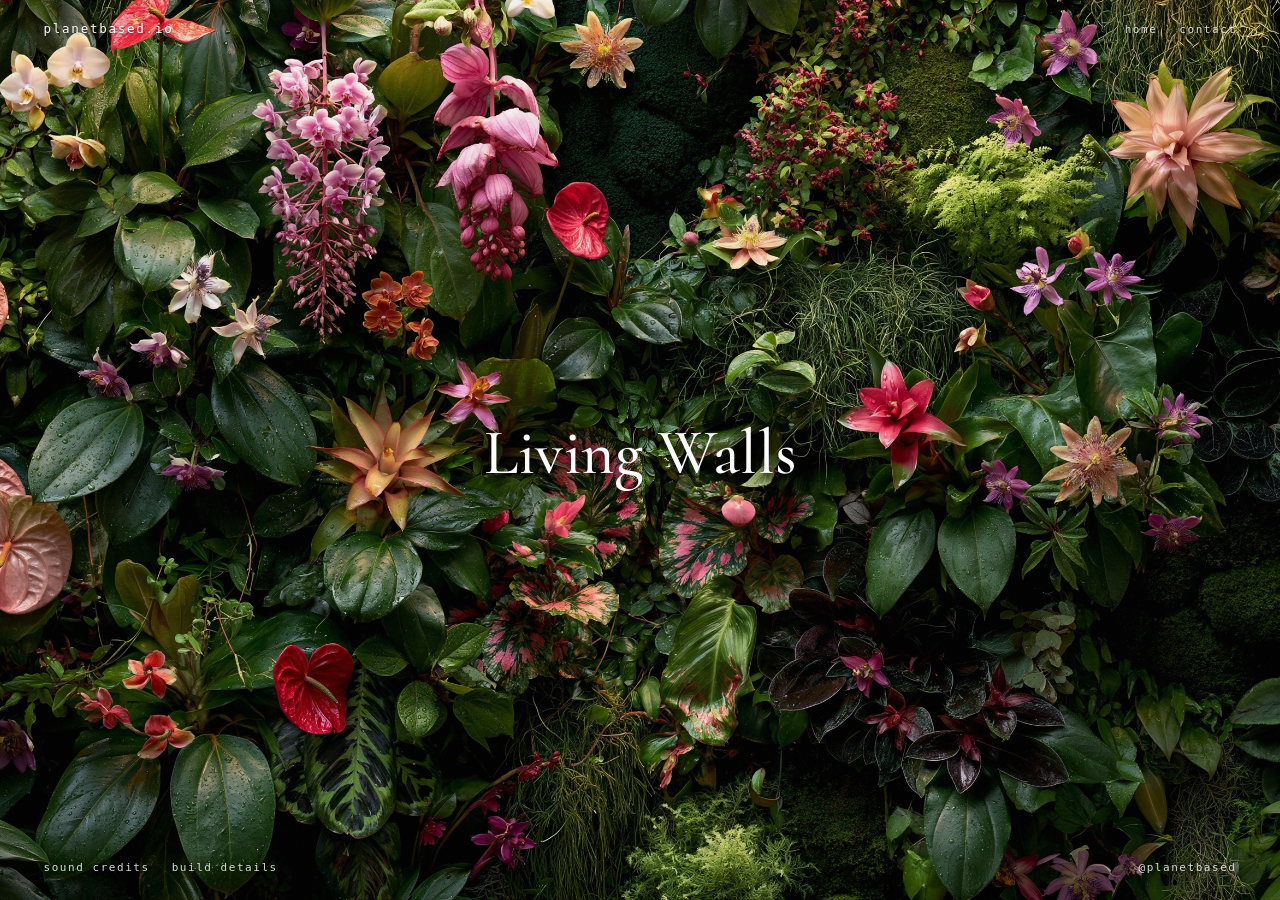
<file: living-walls/index.html>
<!doctype html>
<html lang="en">
<head>
<meta charset="utf-8">
<!-- 11-12: moved from the home page to /living-walls/; base keeps its images/, sounds/ and favicon paths pointing at the site root -->
<base href="/">
<meta name="viewport" content="width=device-width, initial-scale=1">
<title>Living Walls · planetbased.io</title>
<link rel="icon" href="img/favicon.svg?v=4" type="image/svg+xml">
<link rel="preconnect" href="https://fonts.googleapis.com">
<link rel="preconnect" href="https://fonts.gstatic.com" crossorigin>
<link href="https://fonts.googleapis.com/css2?family=Cormorant:ital,wght@0,400;0,500;0,600;1,400;1,500&family=Ubuntu+Sans+Mono:wght@400;500&display=swap" rel="stylesheet">
<style>
:root{
  --oat:#b7a891;        /* darker oatmeal -- real cooked-oats, not cream */
  --ink:#241d16;
  --cream:#efe9dd;
  --radius:18px;
  --radius-sm:6px;
  /* ONE glass UI language -- every floating surface (arrows, place label, chip,
     credits) uses these so nothing feels like a different component. */
  --glass-bg:rgba(16,20,13,.66);
  --glass-brd:rgba(255,255,255,.7);
  --glass-blur:blur(11px);
}
*{box-sizing:border-box;margin:0;padding:0}
html,body{height:100%}
body{
  background:#0b0d09;
  color:var(--cream);
  font-family:"Ubuntu Sans Mono",monospace;
  height:100vh;overflow:hidden;position:relative;
  opacity:0;
  animation:pageIn 1.2s cubic-bezier(0.83,0,0.17,1) .05s forwards;
}
@keyframes pageIn{to{opacity:1}}
@keyframes riseIn{from{opacity:0;transform:translateY(8px)}to{opacity:1;transform:none}}
@keyframes fadeIn{to{opacity:1}}   /* opacity only -- the wall must never shift position */

body::after{
  content:"";position:fixed;inset:-50%;z-index:50;pointer-events:none;
  background-image:url("data:image/svg+xml,%3Csvg xmlns='http://www.w3.org/2000/svg' width='300' height='300'%3E%3Cfilter id='n'%3E%3CfeTurbulence type='fractalNoise' baseFrequency='0.9' numOctaves='2'/%3E%3C/filter%3E%3Crect width='300' height='300' filter='url(%23n)' opacity='0.5'/%3E%3C/svg%3E");
  opacity:.05;
}

/* wordmark = handwritten; nav = clear mono. white, with a whisper of shadow. */
.brand{
  position:fixed;top:clamp(18px,2.6vh,28px);left:clamp(22px,3.4vw,48px);z-index:30;
  display:flex;align-items:baseline;gap:18px;flex-wrap:wrap;max-width:80vw;
  color:#fff;text-shadow:0 1px 3px rgba(8,10,6,.55);
  opacity:0;animation:riseIn 1.1s cubic-bezier(0.83,0,0.17,1) .25s forwards;
}
.brand h1{
  /* ⚠️ text-transform: NONE (2026-09-19). The wordmark is the domain, set
     exactly as it is typed: one word, lowercase, with .io. This rule was
     uppercasing it regardless of the markup, so changing the HTML alone
     would still have rendered PLANETBASED.IO.
     ⚠️ Tracking drops .42em -> .14em with it. .42 was set for two SPACED
     CAPS words; on one lowercase word it reads as letters drifting apart
     rather than as a lockup. */
  font-family:"Ubuntu Sans Mono",monospace;font-weight:500;
  font-size:12.5px;letter-spacing:.14em;line-height:1;text-transform:none;
}
.brand .sub{font-family:"Ubuntu Sans Mono",monospace;font-size:11px;letter-spacing:.14em;opacity:.85}
/* about + contact, tucked top-right (mirrors the brand top-left) */
.topnav{
  position:fixed;top:clamp(18px,2.6vh,28px);right:clamp(22px,3.4vw,48px);z-index:30;
  display:flex;gap:22px;align-items:baseline;
  font-family:"Ubuntu Sans Mono",monospace;font-size:11px;letter-spacing:.14em;
  color:#fff;text-shadow:0 1px 3px rgba(8,10,6,.55);
  opacity:0;animation:riseIn 1.1s cubic-bezier(0.83,0,0.17,1) .3s forwards;
}
.topnav a{color:#fff;opacity:.85;text-decoration:none;transition:opacity .4s;cursor:pointer}
.topnav a:hover{opacity:1}
/* 11-12 (Ivy): the wall is its own page now; the wordmark and "home" lead back to the studio */
.brand-home{color:inherit;text-decoration:none}

.stage{display:contents}
.wall-frame{
  position:fixed;inset:0;width:100vw;height:100vh;overflow:hidden;
  opacity:0;animation:fadeIn 1.4s cubic-bezier(0.83,0,0.17,1) .4s forwards;
}
.wall-frame > img, .wall-frame > canvas{   /* only the background layers, not the card's wave */
  position:absolute;inset:0;width:100%;height:100%;display:block;
}
.wall-frame img{object-fit:cover;filter:brightness(.93) saturate(1.03)}
#glCanvas{opacity:0;transition:opacity .8s ease-in-out}
#glCanvas.on{opacity:1}
#fxCanvas{pointer-events:none}

/* ---------- the voices: names that live on the wall, in te reo ----------
   at rest they invert against the foliage (mix-blend). on hover they drop the
   blend and light up in their own voice's color, letters spreading + moving. */
.voices{position:absolute;inset:0;z-index:4;pointer-events:none;opacity:0;transition:opacity 1.1s ease}
.voices.show{opacity:1}
.voices.leaving{opacity:0;transition:none}   /* travel: hide the old names INSTANTLY, before they rebuild, so nothing flashes mid-fade */
.voice{
  position:absolute;transform:translate(-50%,-50%);
  font-family:"Ubuntu Sans Mono",monospace;font-weight:400;
  font-size:clamp(19px,1.6vw,26px);letter-spacing:.02em;line-height:1;
  white-space:nowrap;cursor:pointer;pointer-events:auto;
  padding:18px 20px;   /* generous hover target */
  color:#fff;opacity:.92;text-shadow:0 1px 3px rgba(8,10,6,.6);
  transition:opacity .5s cubic-bezier(0.83,0,0.17,1),
             letter-spacing .5s cubic-bezier(0.83,0,0.17,1),
             color .45s cubic-bezier(0.83,0,0.17,1);
  -webkit-user-select:none;user-select:none;
}
.voice:hover{opacity:1}
.voice.on{
  color:var(--vcol,#fff);opacity:1;
  letter-spacing:.26em;    /* spread wide while it sings */
}
.voice__l{display:inline-block;will-change:transform}

/* the center stage: every intro moment lives here and dissolves in/out as one family */
.center{
  position:absolute;left:50%;top:50%;transform:translate(-50%,-50%);z-index:6;
  display:flex;flex-direction:column;align-items:center;gap:13px;text-align:center;
  pointer-events:none;
  opacity:0;filter:blur(2px);
  transition:opacity 1.5s ease, filter 1.5s ease;
}
.center.show{opacity:1;filter:blur(0)}
.center.hint{top:50%}   /* the hint sits dead center on the page */
.arm{
  font-family:"Cormorant","Ubuntu Sans Mono",serif;font-weight:500;text-align:center;
  font-size:clamp(40px,5vw,66px);letter-spacing:.006em;white-space:nowrap;text-transform:none;
  font-feature-settings:"dlig" 1,"liga" 1,"swsh" 1;   /* the ct/st connecting ligatures -- "studio" links up */
  color:#fff;text-shadow:0 1px 6px rgba(8,10,6,.6);
  background:none;border:0;padding:0;
}
/* the place name, painted from its ecosystem's own flower colors */
.arm.place{
  background:var(--place-grad, #fff);-webkit-background-clip:text;background-clip:text;
  color:transparent;text-shadow:none;letter-spacing:.18em;
  font-size:clamp(22px,2.8vw,36px);
}
.arm-sub{
  font-family:"Ubuntu Sans Mono",monospace;font-weight:500;font-size:clamp(11.5px,1.1vw,13.5px);letter-spacing:.34em;text-transform:uppercase;
  color:#fff;text-shadow:0 1px 3px rgba(0,0,0,.95), 0 0 10px rgba(0,0,0,.7);opacity:.95;
}
/* 11-14 (Ivy): two lines. The quiet note in the credits' label voice (small, lowercase), then the clear call on its own line */
.arm-sub .arm-hp,.arm-sub .arm-go{display:block}
.arm-sub .arm-hp{font-size:11px;font-weight:400;letter-spacing:.05em;text-transform:none;opacity:.72;margin-bottom:.9em}
.arm-sub .arm-go{font-size:clamp(13px,1.25vw,16px);letter-spacing:.3em;padding-left:.3em}   /* the trailing letter-space, balanced so the visible ink is centred */
/* ═══ 11-14 (Ivy picked walls-type-r1 option C): the title stands alone in the dead center;
   the note joins the top row (between planetbased.io and home/contact), the call joins the
   footer row (where the place pill appears after). Proto: protos/walls-type-r1/c/
   .center is a zero-size anchor at the middle of the screen; every line is placed from it with
   em offsets measured from the fonts' real ink:
   Cormorant 500: ascender top .725em, cap .625em, g tail .282em; line-height 1 puts the baseline .815em down.
   Ubuntu Sans Mono: cap .709em, ascender .776em; line-height 1 puts the baseline .84em down. */
.center{--T:clamp(40px,5vw,66px);
  --top-base:calc(clamp(18px,2.6vh,28px) + 10.5px);    /* the brand / nav row baseline */
  --foot-base:calc(clamp(18px,3vh,26px) + 3.5px);      /* the footer row baseline, from the bottom */
  left:50%;top:50%;width:0;height:0;transform:none;display:block;gap:0}
/* the title: the band from ascender top to baseline is centered on the anchor (the g tail hangs below = the optical lift) */
.center .arm{position:absolute;left:0;top:0;font-size:var(--T);line-height:1;
  padding:0 0 0 .016em;               /* balances the side bearings + trailing .006em tracking, so the INK is centered */
  transform:translate(-50%,-.4525em)} /* .3625em (half the ascender band) - .815em (baseline in the box) */
.arm-sub .arm-hp,.arm-sub .arm-go{position:absolute;white-space:nowrap;line-height:1;margin:0}
.arm-sub .arm-hp{left:0;transform:translateX(-50%);
  font-size:11px;letter-spacing:.05em;padding-left:.05em;   /* its own quiet voice, so it never reads as a nav link */
  translate:0 .8px;                                         /* Chrome rounds the 11px mono's ascent; measured .8px high without this */
  text-shadow:0 1px 3px #000,0 0 12px rgba(0,0,0,.85);      /* keeps its shape over bright flowers */
  top:calc(-50vh + var(--top-base) - .84em)}
.arm-sub .arm-go{left:0;transform:translateX(-50%);
  font-size:13px;font-weight:500;letter-spacing:.3em;padding-left:.3em;translate:0 .6px;   /* outranks the footer links */
  top:calc(50vh - var(--foot-base) - .84em)}
@media (max-width:900px){.arm-sub .arm-go{letter-spacing:.2em;padding-left:.2em}}   /* keeps clear air from the footer links */
/* the sequence: title alone, then the note, then the call once the intro ring has settled (JS adds the classes) */
.arm-sub .arm-hp,.arm-sub .arm-go{opacity:0;transition:opacity 1.5s ease}
.center.note-in .arm-hp{opacity:.8}
.center.go-in .arm-go{opacity:1}
/* after the click: the hint alone, its cap band dead center, trailing tracking balanced */
.center.hint .arm-sub{position:absolute;left:0;top:-.4855em;line-height:1;white-space:nowrap;
  padding-left:.34em;transform:translateX(-50%)}

/* species card: a live sound-wave sitting above the credit, tight to the zone.
   no stroke -- matches the credits panel. the wave IS the bird's real voice. */
.chip{
  position:absolute;z-index:5;width:300px;   /* wide enough to avoid widows, tight enough to space cleanly */
  display:flex;flex-direction:column;   /* guarantees wave-above-text, no overlap */
  background:var(--glass-bg);color:var(--cream);
  border-radius:var(--radius);overflow:hidden;   /* no stroke on cards -- only the arrows get one */
  backdrop-filter:var(--glass-blur);-webkit-backdrop-filter:var(--glass-blur);
  opacity:0;transform:translateY(4px);pointer-events:none;
  transition:opacity .55s cubic-bezier(0.83,0,0.17,1), transform .55s cubic-bezier(0.83,0,0.17,1);
}
.chip.on{opacity:1;transform:none;pointer-events:auto}
.chip__wave{display:block;width:100%;height:34px;flex:0 0 34px}
.chip__body{padding:3px 16px 15px;font-size:10.5px;line-height:1.66;letter-spacing:.06em;text-align:center;text-wrap:balance}
.chip .n{font-size:12.5px;letter-spacing:.12em}
.chip .sci{font-style:normal;opacity:.65}
.chip .soon{opacity:.9;letter-spacing:.14em;text-transform:uppercase;font-size:9.5px}
.chip a{color:var(--cream);opacity:.75;text-decoration:none;border-bottom:1px solid rgba(239,233,221,.35)}
.chip a:hover{opacity:1}

footer{
  position:fixed;z-index:30;
  left:clamp(22px,3.4vw,48px);right:clamp(22px,3.4vw,48px);bottom:clamp(18px,3vh,26px);
  display:flex;justify-content:space-between;align-items:center;gap:16px;
  font-family:"Ubuntu Sans Mono",monospace;
  font-size:11px;letter-spacing:.14em;color:#fff;text-shadow:0 1px 3px rgba(8,10,6,.55);
  opacity:0;animation:riseIn 1.1s cubic-bezier(0.83,0,0.17,1) .6s forwards;
}
.tucked{display:flex;gap:22px}
.tucked a{color:#fff;opacity:.85;text-decoration:none;transition:opacity .4s;cursor:pointer}
.tucked a:hover{opacity:1}
.foot-note{opacity:.85}
.foot-note a{color:#fff;text-decoration:none}

/* credits: a centered glass card in the same UI language as the chip.
   a scrim behind it dims the wall + closes on click, so it never fights the footer. */
.scrim{
  position:fixed;inset:0;z-index:40;background:rgba(6,8,5,.5);
  opacity:0;pointer-events:none;transition:opacity .45s ease;
}
.scrim.on{opacity:1;pointer-events:auto}
.credits{
  position:fixed;left:50%;top:50%;transform:translate(-50%,-46%);z-index:41;
  width:max-content;max-width:min(620px,92vw);max-height:78vh;overflow:auto;
  background:var(--glass-bg);color:var(--cream);
  border-radius:var(--radius);   /* no stroke -- cards read as glass, only arrows get an outline */
  padding:24px 30px;
  backdrop-filter:var(--glass-blur);-webkit-backdrop-filter:var(--glass-blur);
  box-shadow:0 24px 70px rgba(0,0,0,.55);
  font-size:11px;line-height:1.7;letter-spacing:.05em;
  opacity:0;pointer-events:none;
  transition:opacity .45s cubic-bezier(0.83,0,0.17,1), transform .45s cubic-bezier(0.83,0,0.17,1);
}
.credits.on{opacity:1;transform:translate(-50%,-50%);pointer-events:auto}
.credits__head{display:flex;justify-content:space-between;align-items:center;margin-bottom:6px}
.credits h2{font-size:11px;letter-spacing:.2em;font-weight:500}
.credits__x{
  background:none;border:0;color:var(--cream);opacity:.6;cursor:pointer;
  font-family:inherit;font-size:14px;line-height:1;padding:4px;transition:opacity .3s;
}
.credits__x:hover{opacity:1}
.credits__intro{opacity:.7;margin-bottom:16px}
.credits__row{margin-bottom:13px}
.credits__row .name{letter-spacing:.08em}
/* build-details body dimmed to match the sound-credits detail text; the section
   labels (The wall / The type ...) stay bright like the credit names */
#buildPanel .credits__row{color:rgba(239,233,221,.6)}
#buildPanel .credits__row .name{color:var(--cream)}
.credits a{color:var(--cream);opacity:.8;border-bottom:1px solid rgba(239,233,221,.35);text-decoration:none}
.credits a:hover{opacity:1}
.credits .lic{opacity:.5}

/* travel arrows + the current place, revealed once you're inside */
.arrow{
  position:absolute;top:50%;transform:translateY(-50%);z-index:20;
  width:52px;height:52px;border-radius:50%;
  display:flex;align-items:center;justify-content:center;
  font-family:"Ubuntu Sans Mono",monospace;font-size:26px;line-height:1;padding-bottom:3px;
  color:#fff;background:var(--glass-bg);border:0;   /* no stroke -- just the glass disc */
  cursor:pointer;opacity:0;pointer-events:none;
  box-shadow:0 3px 16px rgba(0,0,0,.45);
  backdrop-filter:var(--glass-blur);-webkit-backdrop-filter:var(--glass-blur);
  transition:opacity .7s ease, background .3s, transform .3s;
}
.arrow.on{opacity:1;pointer-events:auto}                       /* visible by default, not a faint ghost */
.arrow.glow{animation:arrowGlow 5s ease-in-out 1}         /* one-time, a beat after the arrows appear: glass -> fills red -> holds -> dissolves back */
.arrow.on:hover{background:rgba(28,34,22,.8);transform:translateY(-50%) scale(1.09)}
@media (prefers-reduced-motion:reduce){.arrow.glow{animation:none}}
@keyframes arrowGlow{   /* the disc fills warm poppy, holds so you notice the arrows, then dissolves to the glass UI */
  0%{background-color:rgba(16,20,13,.66)}      /* start as the settled glass */
  7%{background-color:rgba(255,90,66,.55)}     /* fill red quickly -- no default-state gap */
  48%{background-color:rgba(255,90,66,.55)}    /* hold -- "oh, there are the arrows" */
  100%{background-color:rgba(16,20,13,.66)}    /* dissolve back to the default glass (--glass-bg) */
}
@media (prefers-reduced-motion:reduce){.arrow.on{animation:none}}
.arrow--prev{left:clamp(16px,2.5vw,36px)}
.arrow--next{right:clamp(16px,2.5vw,36px)}
.wall-place{
  position:absolute;left:50%;bottom:clamp(52px,7vh,72px);transform:translateX(-50%);z-index:20;
  font-family:"Ubuntu Sans Mono",monospace;font-size:11.5px;letter-spacing:.22em;text-transform:uppercase;
  color:#fff;text-shadow:0 1px 3px rgba(0,0,0,.65);opacity:0;pointer-events:none;white-space:nowrap;
  background:var(--glass-bg);padding:9px 20px;border-radius:999px;
  backdrop-filter:var(--glass-blur);-webkit-backdrop-filter:var(--glass-blur);
  transition:opacity .6s ease;
}
.wall-place.on{opacity:1}

/* placer mode */
.placer-help{
  position:fixed;top:26px;right:clamp(22px,3.4vw,48px);z-index:60;
  background:rgba(38,32,25,.95);color:var(--cream);border-radius:var(--radius-sm);
  padding:12px 16px;font-size:10.5px;line-height:1.7;letter-spacing:.06em;display:none;
}

@media (max-width:760px){
  .brand{max-width:70vw}
  .chip{width:min(300px,88vw)}
}

/* ═══════════ mobile: a graceful coming-soon screen over the static wall ═══════════
   the interactive WebGL experience is desktop-only for now; JS also skips booting it. */
.mobile-msg{display:none}
@media (max-width:700px){
  .voices,.arrow,.center,.chip,.credits,.scrim,.wall-place,footer,.topnav,.brand,.placer-help{display:none!important}
  #glCanvas,#fxCanvas{display:none}                     /* WebGL never boots -- the <img> wall shows through */
  .wall-frame::after{content:"";position:absolute;inset:0;background:linear-gradient(rgba(6,8,5,.35),rgba(6,8,5,.72));z-index:3}
  .mobile-msg{
    display:flex;position:fixed;inset:0;z-index:60;align-items:center;justify-content:center;padding:34px;
    text-align:center;color:#fff;
    opacity:0;animation:fadeIn 1.2s ease .4s forwards;
  }
  .mm-inner{display:flex;flex-direction:column;gap:15px;align-items:center;max-width:330px}
  .mm-eyebrow{font-family:"Ubuntu Sans Mono",monospace;font-size:11px;letter-spacing:.14em;text-transform:none;opacity:.9;text-shadow:0 1px 3px rgba(0,0,0,.7)}
  .mm-title{font-family:"Cormorant","Ubuntu Sans Mono",serif;font-weight:500;font-size:clamp(32px,10vw,42px);line-height:1.02;font-feature-settings:"dlig" 1,"liga" 1;text-shadow:0 1px 8px rgba(0,0,0,.6)}
  .mm-sub{font-family:"Ubuntu Sans Mono",monospace;font-size:11px;letter-spacing:.08em;text-transform:uppercase;line-height:1.75;opacity:.9;text-shadow:0 1px 5px rgba(0,0,0,.85)}
  .mm-sub .mm-hp{display:block;margin-top:.5em;text-transform:none;letter-spacing:.05em;opacity:.72}   /* 11-14 (Ivy): the quiet note, lowercase */
  .mm-contact{font-family:"Ubuntu Sans Mono",monospace;font-size:12px;letter-spacing:.12em;color:#fff;text-decoration:none;border-bottom:1px solid rgba(255,255,255,.45);padding-bottom:3px;margin-top:8px;cursor:pointer}
}
</style>
</head>
<body>

<header class="brand">
  <a class="brand-home" href="/" aria-label="planetbased.io home"><h1>planetbased.io</h1></a>
</header>
<nav class="topnav">
  <a href="/">home</a>
  <a id="contactCopy">contact</a>
</nav>

<main class="stage">
  <figure class="wall-frame" id="frame">
    <img id="wall" src="images/hawaii.jpg"
      alt="A living wall of plants; travel between places and hear the birds that live there.">
    <canvas id="glCanvas"></canvas>
    <canvas id="fxCanvas"></canvas>
    <div class="voices" id="voices"></div>
    <button class="arrow arrow--prev" id="arrowPrev" aria-label="Previous place">‹</button>
    <button class="arrow arrow--next" id="arrowNext" aria-label="Next place">›</button>
    <div class="wall-place" id="wallPlace"></div>
    <div class="center" id="center">
      <button class="arm" id="arm">Living Walls</button>
      <div class="arm-sub" id="armSub"><span class="arm-hp">headphones recommended</span><span class="arm-go">Click to begin</span></div>
    </div>
    <div class="chip" id="chip">
      <canvas class="chip__wave" id="chipWave"></canvas>
      <div class="chip__body" id="chipBody"></div>
    </div>
  </figure>
</main>

<div class="scrim" id="scrim"></div>
<div class="credits" id="creditsPanel"></div>
<div class="credits" id="buildPanel">
  <div class="credits__head"><h2>BUILD DETAILS</h2><button class="credits__x" aria-label="Close">✕</button></div>
  <p class="credits__row"><span class="name">The wall</span><br>A custom WebGL fragment shader draws the photo as a GPU texture, redrawn every frame. Hovering ripples the wall with per-pixel UV displacement; moving between ecosystems cross-wipes two textures along a rippled edge.</p>
  <p class="credits__row"><span class="name">The type</span><br>Each name is per-letter DOM spans driven by a Web Audio AnalyserNode reading the recording's live time-domain waveform, with spring physics. The letters rise + scatter to the sound.</p>
  <p class="credits__row"><span class="name">The sound</span><br>Spatial audio through a Web Audio graph (filters, StereoPanner, depth gain), per-voice motion, leveled to &minus;20&nbsp;LUFS.</p>
  <p class="credits__row"><span class="name">The recordings</span><br>Real, credited field recordings (bioacoustics). No synth, no AI audio.</p>
</div>

<footer>
  <nav class="tucked">
    <a id="creditsToggle">sound credits</a>
    <a id="buildToggle">build details</a>
  </nav>
  <p class="foot-note"><a href="https://instagram.com/planetbased" target="_blank" rel="noopener">@planetbased</a></p>
</footer>
<div class="placer-help" id="placerHelp">
  ZONE PLACER ✺ drag the names to move them<br>
  C copies the JSON ✺ placements auto-save locally
</div>

<!-- mobile: the full living-wall experience is desktop-only for now -->
<div class="mobile-msg">
  <div class="mm-inner">
    <p class="mm-eyebrow"><a class="brand-home" href="/">planetbased.io</a></p>
    <h2 class="mm-title">Living Walls</h2>
    <p class="mm-sub">Real recordings of animals<span class="mm-hp">best on a desktop, with headphones</span></p>
    <a class="mm-contact" id="contactCopyM">hi@planetbased.io</a>
  </div>
</div>

<script>
(() => {
/* ═══════════ the atlas: four walls, each a place you can travel to ═══════════
   label = the name as it lives on the wall, in its own language.
   the word IS the bird -- you never see it, you read its name and hear its voice.
   NZ is fully voiced; Hawaii/Vancouver/Congo are travel destinations whose casts
   get sourced next (they show the wall + place name for now). */
const NZ_CAST = [
  {id:'tui', label:'tūī', en:'tūī', sci:'Prosthemadera novaeseelandiae',
   file:'sounds/tui-song-whakatane.mp3', rec:'Ken George', start:1.5,  /* skip the quiet intro */
   loc:'Whakatāne, Aotearoa New Zealand', lic:'CC BY-NC-SA 4.0',
   xc:'https://xeno-canto.org/1090728', x:.282, y:.370, r:.09,
   wave:{style:'bars', col:'#e8a24a', gain:1.15, bars:34}},      /* warm confident bars */
  {id:'bellbird', label:'korimako', en:'NZ bellbird', sci:'Anthornis melanura',
   file:'sounds/bellbird-song.mp3', rec:'Ken George',
   loc:'Whakatāne, Aotearoa New Zealand', lic:'CC BY-NC-SA 4.0',
   xc:'https://xeno-canto.org/1089268', x:.493, y:.194, r:.08,
   wave:{style:'line', col:'#4fd6c4', gain:1.0, bars:64}},       /* bright chiming line */
  {id:'riroriro', label:'riroriro', en:'grey warbler', sci:'Gerygone igata',
   file:'sounds/riroriro-grey-warbler.mp3', rec:'craig wilson',
   loc:'Millerton, West Coast, Aotearoa New Zealand', lic:'CC BY 4.0',
   xc:'https://xeno-canto.org/1060266', x:.220, y:.610, r:.08,
   wave:{style:'line', col:'#cfe08a', gain:0.8, bars:96}},       /* delicate rapid trill */
  {id:'fantail', label:'pīwakawaka', en:'fantail', sci:'Rhipidura fuliginosa',
   file:'sounds/fantail-chatter.mp3', rec:'Ken George',
   loc:'Whakatāne, Aotearoa New Zealand', lic:'CC BY-NC-SA 4.0',
   xc:'https://xeno-canto.org/1089267', x:.720, y:.300, r:.08,
   wave:{style:'bars', col:'#e87a9b', gain:1.3, bars:48}},       /* erratic flitting bars */
  {id:'kokako', label:'kōkako', en:'kōkako', sci:'Callaeas wilsoni',
   file:'sounds/kokako-tiritiri.m4a', rec:'Meena Haribal',
   loc:'Tiritiri Matangi Island, Aotearoa New Zealand', lic:'CC BY-NC-SA 4.0',
   xc:'https://xeno-canto.org/956968', x:.563, y:.642, r:.09,
   wave:{style:'fill', col:'#a58cff', gain:1.1, bars:56}},       /* slow deep organ fill */
];
/* Hawaiʻi -- native forest voices (all real xeno-canto, credited) */
const HAWAII_CAST = [
  {id:'iiwi', label:'ʻiʻiwi', en:'ʻiʻiwi', sci:'Drepanis coccinea',
   file:'sounds/hawaii-iiwi.mp3', rec:'Viral Joshi',
   loc:'Hilo, Hawaiʻi', lic:'CC BY-NC-SA 4.0',
   xc:'https://xeno-canto.org/794970', x:.685, y:.710, r:.09,
   wave:{style:'bars', col:'#ff4d63', gain:1.2, bars:40}},        /* scarlet, liquid */
  {id:'apapane', label:'ʻapapane', en:'ʻapapane', sci:'Himatione sanguinea',
   file:'sounds/hawaii-apapane.mp3', rec:'Bobby Wilcox',
   loc:'Alakaʻi Swamp, Kauaʻi', lic:'CC BY-NC-SA 4.0',
   xc:'https://xeno-canto.org/864171', x:.500, y:.149, r:.08,
   wave:{style:'line', col:'#dc4f88', gain:1.0, bars:64}},        /* rose-crimson -- set apart from the ʻiʻiwi scarlet */
  {id:'amakihi', label:'ʻamakihi', en:'Hawaiʻi ʻamakihi', sci:'Chlorodrepanis virens',
   file:'sounds/hawaii-amakihi.mp3', rec:'Daniel Lane',
   loc:'Mauna Kea, Hawaiʻi', lic:'CC BY-NC-SA 3.0',
   xc:'https://xeno-canto.org/27323', x:.316, y:.410, r:.08,
   wave:{style:'line', col:'#b4d85e', gain:0.95, bars:72}},       /* green, bright trill */
  {id:'omao', label:'ʻōmaʻo', en:'Hawaiian thrush', sci:'Myadestes obscurus',
   file:'sounds/hawaii-omao.mp3', rec:'Daniel Lane',
   loc:'Volcano, Hawaiʻi', lic:'CC BY-NC-SA 3.0',
   xc:'https://xeno-canto.org/27341', x:.760, y:.460, r:.09,
   wave:{style:'fill', col:'#ffb060', gain:1.1, bars:56}},        /* flute-like thrush */
];
/* Vancouver Island -- Pacific wren + varied thrush are real Vancouver Island / BC
   xeno-canto recordings; orca + cougar are mammals (not on xeno-canto) so they show
   a name + chip now and Ivy sources the audio (soon:true = "voice coming soon"). */
const VANCOUVER_CAST = [
  {id:'orca', label:'orca', en:'orca / killer whale', sci:'Orcinus orca',
   file:'sounds/vancouver-orca.mp3', rec:'Orcasound', srcName:'orcasound', start:0.1,
   loc:'Salish Sea', lic:'CC0',
   xc:'https://live.orcasound.net', x:.480, y:.670, r:.11,
   wave:{style:'fill', col:'#7fb8d6', gain:1.1, bars:56}},
  {id:'cougar', label:'mountain lion', en:'mountain lion (the bird-like chirp)', sci:'Puma concolor',
   file:'sounds/vancouver-cougar.mp3', rec:'Paul Fenwick', srcName:'iNaturalist',
   loc:'Carmel Valley, California', lic:'CC BY-NC',
   xc:'https://www.inaturalist.org/observations/62084711', x:.680, y:.570, r:.09,
   wave:{style:'bars', col:'#e0b060', gain:1.2, bars:44}},
  {id:'pacificwren', label:'pacific wren', en:'Pacific wren', sci:'Troglodytes pacificus',
   file:'sounds/vancouver-pacific-wren.mp3', rec:'Aziza Cooper',
   loc:'Saanich, Vancouver Island, BC', lic:'CC BY-NC-SA 4.0',
   xc:'https://xeno-canto.org/706924', x:.452, y:.155, r:.07,
   wave:{style:'line', col:'#b8e08a', gain:0.9, bars:88}},      /* tiny, rapid trill */
  {id:'variedthrush', label:'varied thrush', en:'varied thrush', sci:'Ixoreus naevius',
   file:'sounds/vancouver-varied-thrush.mp3', rec:'Kevin Krebs',
   loc:'Vancouver, British Columbia', lic:'CC BY-NC-SA 4.0',
   xc:'https://xeno-canto.org/770780', x:.225, y:.551, r:.08,
   wave:{style:'fill', col:'#c8a2ff', gain:1.0, bars:60}},      /* eerie single-note flute */
];
/* Congo Basin -- all real xeno-canto recordings. NOTE: clean DR-Congo recordings are
   scarce, so these are Congo Basin species recorded across the equatorial forest belt
   (Uganda/Gabon/Cameroon). Locations are shown honestly in the credits. */
const CONGO_CAST = [
  {id:'greyparrot', label:'grey parrot', en:'grey parrot', sci:'Psittacus erithacus',
   file:'sounds/congo-grey-parrot.mp3', rec:'Bernard Bousquet',
   loc:'Congo Basin (rec. Uganda)', lic:'CC BY-NC-SA 4.0',
   xc:'https://xeno-canto.org/1053186', x:.170, y:.140, r:.09,
   wave:{style:'bars', col:'#ff8a5c', gain:1.2, bars:40}},
  {id:'turaco', label:'great blue turaco', en:'great blue turaco', sci:'Corythaeola cristata',
   file:'sounds/congo-great-blue-turaco.mp3', rec:'Bernard Bousquet',
   loc:'Congo Basin (rec. Uganda)', lic:'CC BY-NC-SA 4.0',
   xc:'https://xeno-canto.org/1052480', x:.500, y:.180, r:.09,
   wave:{style:'line', col:'#ffb07a', gain:1.0, bars:56}},
  {id:'hornbill', label:'hornbill', en:'black-casqued hornbill', sci:'Ceratogymna atrata',
   file:'sounds/congo-black-casqued-hornbill.mp3', rec:'BurBenj',
   loc:'Congo Basin (rec. Gabon)', lic:'CC BY-NC-SA 4.0',
   xc:'https://xeno-canto.org/1133116', x:.780, y:.700, r:.09,
   wave:{style:'fill', col:'#e0705a', gain:1.15, bars:48}},   /* deep booming honk */
  {id:'reedfrog', label:'reed frog', en:'reed frog', sci:'Hyperolius platyceps',
   file:'sounds/congo-forest-frog.mp3', rec:'Ben (Tremarctos Photography)',
   loc:'Congo Basin (rec. Cameroon)', lic:'CC BY-NC-SA 4.0',
   xc:'https://xeno-canto.org/986099', x:.410, y:.510, r:.08,
   wave:{style:'line', col:'#d8e08a', gain:0.9, bars:64}},
];

/* each wall: a place, its image, its voices, and a place-name gradient pulled
   from that ecosystem's own colors (no green -- green is everywhere, goes rainbow) */
/* order matters: keep the two GREEN walls (Aotearoa + Vancouver) apart so the
   travel feels like real distance, not two forests in a row. Congo breaks them up. */
const WALLS = [
  { id:'hawaii',    place:'Hawaiʻi',         img:'images/hawaii.jpg',    cast:HAWAII_CAST,   /* opens here -- most impact */
    grad:'linear-gradient(100deg,#ff5a7e,#ff8a5c,#f2a24a,#e070b8)' },
  { id:'nz',        place:'Aotearoa',        img:'images/nz.jpg',        cast:NZ_CAST,       /* green */
    grad:'linear-gradient(100deg,#f2ecb0,#d7e18e,#aecb7a,#e8dfa8)' },
  { id:'congo',     place:'Congo Basin',     img:'images/congo.jpg',     cast:CONGO_CAST,     /* red/tropical -- separates the greens */
    grad:'linear-gradient(100deg,#ff6a5a,#ff9a4a,#e07a5a,#ffb07a)' },
  { id:'vancouver', place:'Vancouver Island',img:'images/vancouver.jpg', cast:VANCOUVER_CAST, /* green */
    grad:'linear-gradient(100deg,#c9a8e0,#8fb36a,#e0c06a,#b98ad0)' },
];
let cur = 0;
let CAST = WALLS[cur].cast;                 /* the active wall's voices (reassigned on travel) */
const wall = () => WALLS[cur];

/* her ?place placements are saved per wall */
function applySavedZones(w){
  try{
    const saved = JSON.parse(localStorage.getItem('pb-zones-v2-' + w.id) || 'null');
    if (saved) w.cast.forEach(z => { const s = saved[z.id]; if (s) Object.assign(z, s); });
  }catch(e){}
}
WALLS.forEach(applySavedZones);

const frame  = document.getElementById('frame');
const img    = document.getElementById('wall');
const glc    = document.getElementById('glCanvas');
const armBtn = document.getElementById('arm');
const chip   = document.getElementById('chip');
const chipBody = document.getElementById('chipBody');
const waveC  = document.getElementById('chipWave');
const wctx   = waveC.getContext('2d');
const fxc    = document.getElementById('fxCanvas');
const tctx   = fxc.getContext('2d');   /* 2D overlay: placer rings (+ future transition fx) */
const voicesLayer = document.getElementById('voices');
const placing = location.search.includes('place');
const reduced = matchMedia('(prefers-reduced-motion: reduce)').matches;
const DPR = Math.min(devicePixelRatio || 1, 1.5);
const lerp = (a,b,t) => a+(b-a)*t;
const JITTER = 0;   /* per-letter hand-scrawl: 0 for the mono placeholder, flip to 1 once a real handwritten font is chosen */

let W=0, H=0, imgW=16, imgH=9;
function sizeAll(){
  W = frame.clientWidth; H = frame.clientHeight;
  [glc, fxc].forEach(c => { c.width = W*DPR; c.height = H*DPR; });
  positionVoices();
  if (active) showChip(active);
}

/* cover math: canvas uv <-> image uv */
function coverScale(){
  const ca = W/H, ia = imgW/imgH;
  return ca > ia ? {x:1, y:ia/ca} : {x:ca/ia, y:1};
}
const imgToCanvas = (u,v) => { const s = coverScale(); return {x:(u-.5)/s.x+.5, y:(v-.5)/s.y+.5}; };
const canvasToImg = (u,v) => { const s = coverScale(); return {x:(u-.5)*s.x+.5, y:(v-.5)*s.y+.5}; };
const zonePx = z => { const p = imgToCanvas(z.x, z.y); return {x:p.x*W, y:p.y*H, r:z.r*H/coverScale().y}; };

/* ═══════════ the voices as living type ═══════════
   each name is DOM, per-letter, so it can come alive on hover:
   the letters scatter on spring physics and sway to the real audio. */
function buildVoices(){
  voicesLayer.innerHTML = '';               /* clear the previous wall's names */
  CAST.forEach(z => {
    const el = document.createElement('div');
    el.className = 'voice'; el.dataset.id = z.id;
    el.style.setProperty('--vcol', z.wave.col);
    z.letters = [...z.label].map(ch => {
      const s = document.createElement('span');
      s.className = 'voice__l';
      s.textContent = ch === ' ' ? ' ' : ch;
      // physics state
      s._x=0; s._y=0; s._vx=0; s._vy=0; s._ph=Math.random()*6.283;
      // BAKED imperfection (only for a real handwritten font -- JITTER=0 for the mono placeholder)
      s._rot = (Math.random()-.5)*9 * JITTER;
      s._scl = 1 + (Math.random()*0.2-0.1) * JITTER;
      s._bx  = (Math.random()-.5)*2.5 * JITTER;
      s._by  = (Math.random()-.5)*5 * JITTER;
      s.style.transform = `translate(${s._bx}px,${s._by}px) rotate(${s._rot}deg) scale(${s._scl})`;
      el.appendChild(s);
      return s;
    });
    z.el = el;
    if (!placing){
      el.addEventListener('pointerenter', () => { cancelClose(); activate(z); });
      el.addEventListener('pointerleave', () => { if (active===z) scheduleClose(); });  /* delay so you can reach the card */
      el.addEventListener('pointerdown', () => { cancelClose(); activate(z); });   /* touch */
    } else {
      el.style.cursor = 'grab';
      el.addEventListener('pointerdown', e => { placerHeld = z; el.setPointerCapture(e.pointerId); });
    }
    voicesLayer.appendChild(el);
  });
}
let placerHeld = null;
function positionVoices(){
  CAST.forEach(z => {
    if (!z.el) return;
    const p = zonePx(z);
    z.el.style.left = p.x + 'px';
    z.el.style.top  = p.y + 'px';
  });
}
buildVoices();   /* create the DOM before placer/hover wiring runs */

/* the wordmark, hand-set: split into letters, each slightly off -- like a person wrote it */
(function jitterWordmark(){
  const h1 = document.querySelector('.brand h1'); if (!h1) return;
  const txt = h1.textContent; h1.textContent = '';
  [...txt].forEach(ch => {
    const s = document.createElement('span');
    s.textContent = ch === ' ' ? ' ' : ch;
    s.style.display = 'inline-block';
    /* ⚠️ the dot in .io is NOT jittered. Every other glyph has enough body
       to carry a few degrees of rotation and still read as a letter set by
       hand; a rotated, rescaled full stop just reads as a speck of dust on
       the screen, or as a rendering fault. It stays square. */
    if (ch !== '.') {
      const rot=(Math.random()-.5)*7*JITTER, scl=1+(Math.random()*0.16-0.08)*JITTER, by=(Math.random()-.5)*4*JITTER;
      s.style.transform = `translateY(${by}px) rotate(${rot}deg) scale(${scl})`;
    }
    h1.appendChild(s);
  });
})();

/* ═══════════ tremble shader: the song ripples through the leaves ═══════════
   Amplitude history renders as displacement wavefronts expanding from the
   singer's hiding spot -- the "animation data the shader reads" pattern
   from the wave-propagation study (Creative Tech week 29). */
const NHIST = 48;
const VERT = `attribute vec2 p;varying vec2 vUv;void main(){vUv=p*.5+.5;vUv.y=1.-vUv.y;gl_Position=vec4(p,0.,1.);}`;
const FRAG = `
precision highp float;
varying vec2 vUv;
uniform sampler2D uTex;      /* current wall */
uniform sampler2D uTexNext;  /* incoming wall during a travel wipe */
uniform vec2 uCanvas, uImg, uZone;   /* uZone in canvas uv */
uniform float uActive, uTime, uBurst;  /* uActive = level; uBurst = t when the current ring was born */
uniform float uWipe, uWipeDir;         /* travel: 0..1 sweep progress; +1 next (reveal from right), -1 prev (from left) */
float hash(vec2 p){return fract(sin(dot(p,vec2(127.1,311.7)))*43758.5453);}
float noise(vec2 p){
  vec2 i=floor(p), f=fract(p); f=f*f*(3.-2.*f);
  return mix(mix(hash(i),hash(i+vec2(1.,0.)),f.x),
             mix(hash(i+vec2(0.,1.)),hash(i+vec2(1.,1.)),f.x),f.y);
}
void main(){
  float ca = uCanvas.x/uCanvas.y, ia = uImg.x/uImg.y;
  vec2 s = ca > ia ? vec2(1., ia/ca) : vec2(ca/ia, 1.);
  vec2 uvImg = (vUv-.5)*s+.5;

  /* ONE clean ring per burst: born at uBurst, swells from center, expands out
     and fades. No periodic re-emission, so nothing ever gets caught half-born at
     the center (that was the leftover "indent" at the end of a burst). */
  vec2 rel = (vUv-uZone)*vec2(ca,1.);
  float d = length(rel);
  float age = uTime - uBurst;
  float w = 0.0;
  if (age > 0.0){
    float sp = 0.26;                                          /* expansion speed */
    float r = age * sp;
    float amp = exp(-age*0.9) * smoothstep(0.0, 0.14, age);   /* swell in, fade as it spreads */
    w = exp(-pow((d - r)/0.055, 2.0)) * amp;
  }
  w *= uActive;

  float n = noise(vUv*70. + uTime*1.2);
  vec2 dir = rel/max(d,1e-4);
  vec2 off = dir * w * (0.020 + 0.006*n);          /* ripple: push outward along the wave */
  vec2 sampUv = uvImg + off*s;
  vec3 c = texture2D(uTex, sampUv).rgb;

  /* travel: a rippled wavefront sweeps horizontally toward the arrow, revealing the
     next wall behind it -- like water washing one place into the next. No black, no slide. */
  if (uWipe > 0.0001){
    float edge = (uWipeDir > 0.0) ? (1.0 - uWipe) : uWipe;      /* boundary x, sweeps toward the arrow */
    edge += sin(vUv.y*8.0 + uTime*2.2)*0.045 + sin(vUv.y*21.0 - uTime*1.4)*0.015;  /* watery undulation */
    float band = 0.08;
    float m = (uWipeDir > 0.0) ? smoothstep(edge-band, edge+band, vUv.x)
                               : 1.0 - smoothstep(edge-band, edge+band, vUv.x);
    vec3 cN = texture2D(uTexNext, sampUv).rgb;
    float crest = exp(-pow((vUv.x - edge)/band, 2.0));         /* a bright watery crest at the wavefront */
    c = mix(c, cN, m);
    c *= 1.0 + crest*0.14;
  }
  c *= 1.0 + w*0.18;                               /* light lifts on the crest */

  /* settle the wall onto the darker oatmeal */
  c *= .955;
  float lum = dot(c, vec3(.299,.587,.114));
  c = mix(vec3(lum), c, 1.02);
  gl_FragColor = vec4(c,1.);
}`;

let gl=null, uni={}, glOK=false, wallTex=null, wallTexNext=null, pendingTex=null, pendingNextTex=null;
const ampHist = new Float32Array(NHIST);
function initGL(){
  gl = glc.getContext('webgl', {antialias:false});
  if (!gl) return;
  const sh = (t,src) => { const s=gl.createShader(t); gl.shaderSource(s,src); gl.compileShader(s);
    if(!gl.getShaderParameter(s,gl.COMPILE_STATUS)){console.warn(gl.getShaderInfoLog(s));return null;} return s; };
  const vs = sh(gl.VERTEX_SHADER, VERT), fs = sh(gl.FRAGMENT_SHADER, FRAG);
  if (!vs || !fs) return;
  const pr = gl.createProgram();
  gl.attachShader(pr,vs); gl.attachShader(pr,fs); gl.linkProgram(pr); gl.useProgram(pr);
  const buf = gl.createBuffer();
  gl.bindBuffer(gl.ARRAY_BUFFER, buf);
  gl.bufferData(gl.ARRAY_BUFFER, new Float32Array([-1,-1, 3,-1, -1,3]), gl.STATIC_DRAW);
  const loc = gl.getAttribLocation(pr,'p');
  gl.enableVertexAttribArray(loc); gl.vertexAttribPointer(loc,2,gl.FLOAT,false,0,0);
  ['uTex','uTexNext','uCanvas','uImg','uZone','uActive','uTime','uBurst','uWipe','uWipeDir'].forEach(n => uni[n]=gl.getUniformLocation(pr,n));
  const mkTex = () => {
    const t = gl.createTexture();
    gl.bindTexture(gl.TEXTURE_2D, t);
    gl.texParameteri(gl.TEXTURE_2D,gl.TEXTURE_MIN_FILTER,gl.LINEAR);
    gl.texParameteri(gl.TEXTURE_2D,gl.TEXTURE_MAG_FILTER,gl.LINEAR);
    gl.texParameteri(gl.TEXTURE_2D,gl.TEXTURE_WRAP_S,gl.CLAMP_TO_EDGE);
    gl.texParameteri(gl.TEXTURE_2D,gl.TEXTURE_WRAP_T,gl.CLAMP_TO_EDGE);
    return t;
  };
  wallTex = mkTex();
  wallTexNext = mkTex();
  gl.uniform1i(uni.uTex, 0);
  gl.uniform1i(uni.uTexNext, 1);
  uploadTex();     /* upload the current wall */
}
/* (re)upload a wall image as the texture -- called on load + every travel.
   pass the freshly-loaded Image so we never sample the old <img> mid-swap. */
function uploadTex(source, target){    /* target: 0/undefined = current wall, 1 = incoming (next) wall */
  source = source || img;
  if (!gl || !wallTex) return;
  try{
    const cap = Math.min(gl.getParameter(gl.MAX_TEXTURE_SIZE), 3200);
    let src = source;
    if (source.naturalWidth > cap){
      const c = document.createElement('canvas');
      c.width = cap; c.height = Math.round(source.naturalHeight * cap / source.naturalWidth);
      c.getContext('2d').drawImage(source, 0, 0, c.width, c.height);
      src = c;
    }
    gl.activeTexture(target === 1 ? gl.TEXTURE1 : gl.TEXTURE0);
    gl.bindTexture(gl.TEXTURE_2D, target === 1 ? wallTexNext : wallTex);
    gl.pixelStorei(gl.UNPACK_FLIP_Y_WEBGL, false);
    gl.texImage2D(gl.TEXTURE_2D,0,gl.RGBA,gl.RGBA,gl.UNSIGNED_BYTE,src);
    if (target !== 1){ glOK = true; glc.classList.add('on'); }   /* shader takes over from the <img> */
  }catch(e){
    console.warn('texture upload failed (file:// ?) -- run ./serve.sh', e);
  }
}

/* ═══════════ audio: real recordings, armed by a real gesture ═══════════
   each bird runs through an HRTF panner so on headphones it whirls around you --
   a bird darting through dense foliage, its voice sweeping ear to ear. */
let actx=null, armed=false;
const chains = {};   /* zone.id -> {el, gain, analyser, panner} */
function chain(z){
  if (!z.file) return null;                 /* "coming soon" voices have no audio yet */
  if (chains[z.id]) return chains[z.id];
  const el = new Audio(z.file + '?v=2');   /* cache-bust: bump on any sound re-render (browsers cache mp3s hard) */
  el.preload = 'auto';
  el.loop = true;    /* keep the voice (and its live waveform) alive as long as you hover */
  const src = actx.createMediaElementSource(el);
  const hp = actx.createBiquadFilter(); hp.type='highpass'; hp.frequency.value = 90;
  const lp = actx.createBiquadFilter(); lp.type='lowpass'; lp.frequency.value = 12000;  /* tame click energy */
  const gain = actx.createGain(); gain.gain.value = 0;                 /* fade envelope */
  const an = actx.createAnalyser(); an.fftSize = 1024;
  const pan = actx.createStereoPanner();                               /* smooth, no HRTF clicks */
  const depth = actx.createGain(); depth.gain.value = 1;               /* near/far swell */
  src.connect(hp); hp.connect(lp); lp.connect(gain); gain.connect(an);
  an.connect(pan); pan.connect(depth); depth.connect(actx.destination);
  return chains[z.id] = {el, gain, analyser:an, pan, depth, td:new Uint8Array(an.fftSize), orbit:Math.random()*6.283};
}
/* Spatial motion, thought through per animal -- NO repeating ear-to-ear swing.
   flyby = ONE pass from a side, settling to rest (darty little birds).
   drift = a single slow arc, then rest (larger/roaming birds).
   still = stays put, just a hair to its side (perched birds, and the sedentary
   animals -- frog, mountain lion, orca -- that would never swoop past your face). */
const MOTION = {
  iiwi:['flyby',-1], apapane:['flyby',1], amakihi:['drift'], omao:['still'],
  tui:['drift'], bellbird:['drift'], riroriro:['flyby',1], fantail:['flyby',-1], kokako:['still'],
  greyparrot:['drift'], turaco:['still'], hornbill:['still'], reedfrog:['still'],
  orca:['drift'], cougar:['still'], pacificwren:['flyby',-1], variedthrush:['drift'],
};
/* per-voice volume trim on TOP of the -20 LUFS baseline -- keeps the loud/startling ones
   a hair back (mountain lion), the tiny ones present. 1 = full. */
const VOL = {   /* per-voice mix by ear -- 1.0 = the -20 LUFS baseline. Ivy's levels. */
  iiwi:1.0, apapane:0.62, amakihi:0.55, omao:0.72,
  tui:0.6, bellbird:0.5, riroriro:0.75, fantail:0.6, kokako:0.5,
  greyparrot:0.42, turaco:0.42, hornbill:0.42, reedfrog:0.68,
  pacificwren:0.35, variedthrush:0.45, orca:0.65, cougar:0.7,
};
function stepFlight(){
  if (!active || !actx) return;
  const c = chains[active.id]; if (!c || !c.pan) return;
  const z = active;
  const m = MOTION[z.id] || ['drift'];
  const el = t - (c.startT || t);                      /* seconds since this hover began */
  const bias = (z.x - 0.5) * 0.85;                      /* clear L/R placement from the name's position */
  let pan = bias, depth = 1;
  if (m[0] === 'flyby'){
    const dir = m[1] || -1;
    const k = Math.min(1, el/2.6); const e = k*k*(3-2*k);
    pan = dir*(1-e)*0.95 + bias*e;                      /* one clear pass: a side -> rest, then holds */
    depth = 0.5 + 0.5*Math.sin(Math.min(el,2.6)/2.6*Math.PI);     /* a real approach: far -> near -> settle */
  } else if (m[0] === 'drift'){
    const k = Math.min(1, el/6);
    pan = bias + Math.sin(k*Math.PI)*0.32;              /* a wide single arc you can feel, then rests */
    depth = 0.85 + 0.15*Math.sin(k*Math.PI);
  } else { /* still -- no motion, but clearly placed to its side so you feel where it is */
    pan = bias;
  }
  c.pan.pan.setTargetAtTime(Math.max(-1,Math.min(1,pan)), actx.currentTime, 0.2);
  c.depth.gain.setTargetAtTime(depth, actx.currentTime, 0.25);
}
/* ═══════════ the intro: a living preloader ═══════════
   the pond ripples continuously from center while you wait (drawing you in),
   swells as you click, then settles. click anywhere → the place → the names wake. */
let rippleLevel = 0, rippleEnd = 0, rippleStart = -999;   /* rippleStart = t the ring was born */
function rippleBurst(dur = 2.6){ rippleStart = t; rippleEnd = t + dur; }   /* one ring, then still */
/* arrow-travel: a rippled wavefront wipes the next wall in, toward the arrow pressed */
let wipe = 0, wipeDir = 1, travelPhase = null, travelT = 0;
const WIPE_DUR = 0.95;
let onWipeDone = null;   /* reveal callback fired the instant the wipe completes */
const center = document.getElementById('center');
const armSub = document.getElementById('armSub');
let introPhase = 'ripple';        /* ripple → wait → entering → place → done */

/* on load: a beat to SEE the wall, one clean ring, THEN the invitation dissolves in */
/* 11-14 (Ivy): a sequence. The title appears alone and holds (~3 beats), then the note fades in
   (top row), then the call (footer row), but only once the intro ring has fully settled.
   A click works at ANY point (arm() only needs introPhase 'wait'); reduced motion shows all three at once. */
const NOTE_AFTER = 3000;    /* ms after the title starts to fade in */
const GO_AFTER_NOTE = 1400; /* ms after the note, at the earliest */
const GO_FALLBACK = 9000;   /* ms safety net, only if the ring's end signal never comes (stalled loop) */
let onRippleSettled = null; /* fired by the main loop once the burst is over and the ring has faded to nothing */
function beginIntro(){
  let noteShown = false, ringDone = reduced, goShown = false;
  const showGo = () => {
    if (goShown || introPhase !== 'wait' || !noteShown || !ringDone) return;
    goShown = true; center.classList.add('go-in');
  };
  setTimeout(() => {
    if (introPhase !== 'ripple') return;
    rippleBurst(2.6);
    onRippleSettled = () => { ringDone = true; showGo(); };
  }, 650);
  setTimeout(() => {
    if (introPhase !== 'ripple') return;
    introPhase = 'wait';
    if (reduced){ center.classList.add('note-in', 'go-in'); center.classList.add('show'); return; }
    center.classList.add('show');    /* the title fades in alone, over the settling ripple */
    setTimeout(() => {
      if (introPhase !== 'wait') return;
      noteShown = true; center.classList.add('note-in');
      setTimeout(showGo, GO_AFTER_NOTE);
    }, NOTE_AFTER);
    setTimeout(() => { ringDone = true; showGo(); }, GO_FALLBACK);
  }, 1700);
}

async function arm(){
  if (introPhase !== 'wait' && introPhase !== 'ripple') return;   /* 11-14: a click works at any point, even before the title shows */
  introPhase = 'entering';                        /* set BEFORE the await, so a second click can't run this twice */
  actx = new (window.AudioContext||window.webkitAudioContext)();
  await actx.resume();
  armed = true;
  CAST.forEach(z => chain(z));                    /* start buffering */
  center.classList.remove('show');                /* the invitation dissolves out */
  rippleBurst(2.4);                               /* one ring carries you in */
  setTimeout(() => {
    /* no place name in the center -- the bottom "Hawaiʻi · 1/4" label does that work.
       just the hint, nudged up a touch, gone the moment you move. */
    armBtn.style.display = 'none';
    armSub.textContent = wall().cast.length ? 'hover a name to listen' : 'voices coming soon';
    center.classList.add('hint');
    center.classList.add('show');
    introPhase = 'place';
    revealTravel();                               /* arrows + place label appear */
    if (wall().cast.length){
      setTimeout(() => voicesLayer.classList.add('show'), 800);
    } else {                                       /* no names -> finish so arrows work */
      setTimeout(() => { center.classList.remove('show'); introPhase = 'done'; }, 2600);
    }
  }, 1900);
}
frame.addEventListener('pointerdown', () => { if (!placing) arm(); });
/* the hint clears the moment you move -- then it's just you and the wall */
frame.addEventListener('pointermove', () => {
  if (introPhase === 'place'){ center.classList.remove('show'); introPhase = 'done'; }
});

/* ═══════════ travel between walls ═══════════ */
const arrowPrev = document.getElementById('arrowPrev');
const arrowNext = document.getElementById('arrowNext');
const wallPlaceEl = document.getElementById('wallPlace');
let traveling = false;
function updatePlaceLabel(){ wallPlaceEl.textContent = wall().place + '  ·  ' + (cur+1) + ' / ' + WALLS.length; }
let arrowsIntroed = false;
function revealTravel(){
  if (placing) return;
  updatePlaceLabel();
  arrowPrev.classList.add('on'); arrowNext.classList.add('on'); wallPlaceEl.classList.add('on');
  /* the red fill plays ONCE, the very first time the arrows appear -- once you know
     they're there, they just stay as the blended glass UI. It fills as they fade in. */
  if (!reduced && !arrowsIntroed){
    arrowsIntroed = true;
    /* a beat AFTER the arrows have appeared, so you notice them fill red -- not lost in the fade-in */
    setTimeout(() => { arrowPrev.classList.add('glow'); arrowNext.classList.add('glow'); }, 250);
  }
}
/* load a wall's image + cast, re-upload the GPU texture, rebuild its names */
function loadWall(idx, done){
  const nextIdx = (idx + WALLS.length) % WALLS.length;
  /* ROOT FIX: do NOT swap CAST/cur until the new wall's names are built. If CAST
     points at a wall whose voices have no letters yet (during the image load gap),
     the render loop throws in stepLetters and DIES -- freezing the texture on Hawaii
     and killing every animation. Commit everything atomically inside finish.
     Also reuse the same DOM <img> the initial (working) upload samples. */
  const finish = () => {
    cur = nextIdx; CAST = WALLS[cur].cast;      /* commit the wall + its voices together */
    imgW = img.naturalWidth || 16; imgH = img.naturalHeight || 9;
    pendingTex = img;                            /* consumed inside the render loop */
    buildVoices(); positionVoices(); buildCredits();
    updatePlaceLabel();
    if (done) done();
  };
  img.onload  = () => { img.decode ? img.decode().then(finish).catch(finish) : finish(); };
  img.onerror = finish;
  img.src = WALLS[nextIdx].img;                  /* load the next wall directly, not via cur */
}
/* travel = a rippled wavefront wipes the next wall in, toward the arrow. The old
   names fade out fast first; the new names + pill fade in the instant the wipe lands. */
function goToWall(dir){
  if (traveling || (introPhase !== 'done' && introPhase !== 'place')) return;
  traveling = true;
  deactivate();
  voicesLayer.classList.remove('show'); voicesLayer.classList.add('leaving');
  wallPlaceEl.classList.remove('on');
  center.classList.remove('show');
  const nextIdx = (dir + cur + WALLS.length) % WALLS.length;
  const commit = () => {
    imgW = img.naturalWidth || 16; imgH = img.naturalHeight || 9;
    pendingNextTex = img;                        /* incoming wall -> uTexNext (unit 1) */
    cur = nextIdx; CAST = WALLS[cur].cast;        /* commit wall + build its names now (hidden) */
    buildVoices(); positionVoices(); buildCredits(); updatePlaceLabel();
    if (armed) CAST.forEach(z => chain(z));       /* pre-buffer so the wave is live on first hover */
    onWipeDone = () => {
      voicesLayer.classList.remove('leaving');
      introPhase = 'done';                          /* the "hover a name" hint shows on Hawaii only */
      revealTravel();                               /* place pill + arrows back */
      if (wall().cast.length) setTimeout(() => voicesLayer.classList.add('show'), 150);
      traveling = false;
    };
    if (reduced){ pendingTex = img; wipe = 0; onWipeDone(); return; }   /* no animation */
    wipeDir = dir; travelPhase = 'wipe'; travelT = 0;   /* the cross-screen wipe IS the transition -- no center ripple */
  };
  img.onload  = () => { img.decode ? img.decode().then(commit).catch(commit) : commit(); };
  img.onerror = commit;
  img.src = WALLS[nextIdx].img;
}
arrowPrev.addEventListener('click', () => goToWall(-1));
arrowNext.addEventListener('click', () => goToWall(1));

let active=null, activeAmt=0, fadeTimer=null;
function activate(z){
  if (!armed || introPhase === 'entering' || introPhase === 'ripple' || introPhase === 'wait') return;
  if (introPhase === 'place'){ center.classList.remove('show'); introPhase = 'done'; }  /* first hover starts it */
  if (active === z) return;
  if (active) quiet(active);
  active = z;
  z.el.classList.add('on');
  // a gentle kick so the name visibly wakes on entry, then settles
  z.letters.forEach(s => { s._vx += (Math.random()-.5)*5; s._vy += (Math.random()-.5)*5; });
  const c = chain(z);
  clearTimeout(fadeTimer);
  if (c){                                 /* real recording -- play it (soon voices skip audio) */
    if (actx.state === 'suspended') actx.resume();   /* in case it lapsed after travel */
    c.startT = t;                         /* the motion pass runs once, from this hover */
    c.el.currentTime = z.start || 0;      /* start where the bird actually sings */
    c.el.play().catch(()=>{});
    c.gain.gain.setTargetAtTime(VOL[z.id] ?? 1, actx.currentTime, 0.15);
  }
  showChip(z);
}
function quiet(z){
  const c = chains[z.id]; if (!c) return;
  c.gain.gain.setTargetAtTime(0, actx.currentTime, 0.25);
  fadeTimer = setTimeout(() => c.el.pause(), 900);
}
function deactivate(){
  if (!active) return;
  active.el.classList.remove('on');
  quiet(active); active = null;
  chip.classList.remove('on');
}
/* a short grace period on leave so you can travel from the name onto the card
   (to click the xeno-canto link) without it vanishing under your cursor */
let closeTimer = null;
function scheduleClose(){ clearTimeout(closeTimer); closeTimer = setTimeout(deactivate, 280); }
function cancelClose(){ clearTimeout(closeTimer); }
chip.addEventListener('pointerenter', cancelClose);
chip.addEventListener('pointerleave', scheduleClose);

function showChip(z){
  const p = zonePx(z);
  /* the word on the wall is the name -- the card just adds the proof */
  chipBody.innerHTML = z.soon
    ? `<span class="sci">${z.en}${z.sci ? ' ✺ '+z.sci : ''}</span><br>` +
      `<span class="soon">voice coming soon</span><br>` +
      `<span class="sci">${z.loc || ''}</span>`
    : `<span class="sci">${z.en} ✺ ${z.sci}</span><br>` +
      `rec. ${z.rec} ✺ ${z.loc}<br>` +
      `<a href="${z.xc}" target="_blank" rel="noopener">${z.srcName || 'xeno-canto'} ↗</a> <span class="sci">${z.lic}</span>`;
  waveC.width = 300*DPR; waveC.height = 34*DPR;
  /* dock the card right under the name -- tight to it */
  const cw = 300, gap = 4, cardH = chip.offsetHeight || 96;
  const below = p.y + 20 + gap;
  const top = (below + cardH < H - 10) ? below : (p.y - 20 - gap - cardH);
  chip.style.left = Math.min(Math.max(p.x - cw/2, 10), W - cw - 10) + 'px';
  chip.style.top  = Math.max(10, top) + 'px';
  chip.classList.add('on');
}

/* ═══════════ per-letter physics: the name moves to its own voice ═══════════
   each letter samples the live waveform at its own position, so the word
   dances to the actual recording -- not a generic sway. */
function stepLetters(){
  const c = active && chains[active.id] ? chains[active.id] : null;
  if (c) c.analyser.getByteTimeDomainData(c.td);
  for (const z of CAST){
    if (!z.letters) continue;   /* names still building mid-travel -- skip until ready */
    const on = (z === active);
    const n = z.letters.length;
    z.letters.forEach((s, i) => {
      let ax = -s._x*0.20, ay = -s._y*0.20;   // spring home
      if (on && c && !reduced){
        // this letter's slice of the actual audio waveform
        const idx = Math.floor((i+0.5)/n * c.td.length);
        const samp = (c.td[idx] - 128) / 128;         // -1..1, live
        ay += samp * 9.5;                              // bounce to the sound
        ax += Math.sin(t*2.6 + s._ph) * 1.1;           // gentle life
      }
      s._vx = (s._vx + ax)*0.82; s._vy = (s._vy + ay)*0.82;
      s._x += s._vx; s._y += s._vy;
      // physics offset ON TOP of the baked per-letter imperfection
      s.style.transform =
        `translate(${(s._bx+s._x).toFixed(2)}px,${(s._by+s._y).toFixed(2)}px) rotate(${s._rot}deg) scale(${s._scl})`;
    });
  }
}

/* amplitude of the active song drives the wavefronts */
function currentAmp(){
  if (!active || !actx) return 0;
  const c = chains[active.id];
  c.analyser.getByteTimeDomainData(c.td);
  let sum=0;
  for (let i=0;i<c.td.length;i+=4){ const v=(c.td[i]-128)/128; sum+=v*v; }
  return Math.min(1, Math.sqrt(sum/(c.td.length/4))*3.2);
}

/* ═══════════ the sound-wave: the bird's real voice, drawn live ═══════════
   horizontal waveform inside the card. it IS the recording's time-domain
   data, so every bird's wave is genuinely its own -- plus a signature
   style + color per voice. */
const wpts = new Float32Array(128);      /* smoothed display samples (must be >= max bars; riroriro uses 96) */
function drawWave(){
  if (!chip.classList.contains('on')) return;
  const w = waveC.width, h = waveC.height, mid = h/2;
  wctx.clearRect(0,0,w,h);
  if (!active) return;
  const sig = active.wave;
  const c = chains[active.id];
  if (!c){   /* "coming soon" voice -- a gentle breathing pulse in its color so the card lives */
    wctx.save();
    wctx.strokeStyle = sig.col; wctx.globalAlpha = .5; wctx.lineWidth = 2*DPR; wctx.lineJoin = 'round';
    wctx.beginPath();
    for (let x=0;x<=w;x+=2){
      const y = mid + Math.sin(x/w*12.56 + t*2) * mid*0.26 * (0.5+0.5*Math.sin(t*1.2));
      x ? wctx.lineTo(x,y) : wctx.moveTo(x,y);
    }
    wctx.stroke(); wctx.restore();
    return;
  }
  c.analyser.getByteTimeDomainData(c.td);

  const N = sig.bars;
  const step = Math.floor(c.td.length / N);
  const BOOST = 1.5;                                     /* more punch across the board */
  for (let i=0;i<N;i++){
    const raw = (c.td[i*step] - 128) / 128;            /* -1..1 */
    const target = raw * sig.gain * BOOST;
    wpts[i] = reduced ? target*0.3 : lerp(wpts[i]||0, target, 0.62);
  }

  wctx.save();
  // faint baseline
  wctx.strokeStyle = 'rgba(239,233,221,.16)'; wctx.lineWidth = DPR;
  wctx.beginPath(); wctx.moveTo(0,mid); wctx.lineTo(w,mid); wctx.stroke();

  const cap = mid * 0.96;
  const xAt = i => (N>1 ? i/(N-1) : 0) * w;             /* span exactly edge to edge */
  const clamp = v => Math.max(-cap, Math.min(cap, v*mid));
  if (sig.style === 'bars'){
    const colW = w / N;
    wctx.fillStyle = sig.col;
    for (let i=0;i<N;i++){
      const a = Math.min(Math.abs(wpts[i])*mid, cap) + 1.5*DPR;   /* min height = always alive */
      wctx.fillRect(xAt(i) - colW*0.32, mid - a, colW*0.64, a*2);
    }
  } else if (sig.style === 'fill'){
    wctx.fillStyle = sig.col; wctx.globalAlpha = 0.9;   /* kōkako: thick, wide, bold */
    wctx.beginPath(); wctx.moveTo(0, mid);
    for (let i=0;i<N;i++) wctx.lineTo(xAt(i), mid - clamp(wpts[i]));
    for (let i=N-1;i>=0;i--) wctx.lineTo(xAt(i), mid + clamp(wpts[i]));
    wctx.closePath(); wctx.fill(); wctx.globalAlpha = 1;
    wctx.strokeStyle = sig.col; wctx.lineWidth = 1.6*DPR;   /* bright top edge for body */
    wctx.beginPath();
    for (let i=0;i<N;i++){ const x=xAt(i), y=mid-clamp(wpts[i]); i?wctx.lineTo(x,y):wctx.moveTo(x,y); }
    wctx.stroke();
  } else {  /* line */
    wctx.strokeStyle = sig.col; wctx.lineWidth = 2.2*DPR; wctx.lineJoin = 'round'; wctx.lineCap = 'round';
    wctx.beginPath();
    for (let i=0;i<N;i++){
      const x = xAt(i), y = mid - clamp(wpts[i]);
      i ? wctx.lineTo(x,y) : wctx.moveTo(x,y);
    }
    wctx.stroke();
  }
  wctx.restore();
}

/* hover is handled on the voice elements themselves (see buildVoices) */
document.addEventListener('visibilitychange', () => { if (document.hidden) deactivate(); });

/* ═══════════ placer mode (?place): drag the names to cast the current wall ═══════════ */
function placerSave(){
  const out = {};
  CAST.forEach(z => out[z.id] = {x:+z.x.toFixed(3), y:+z.y.toFixed(3), r:+z.r.toFixed(3)});
  localStorage.setItem('pb-zones-v2-' + wall().id, JSON.stringify(out));
  return out;
}
if (placing){
  document.getElementById('placerHelp').style.display = 'block';
  center.style.display = 'none';
  frame.addEventListener('pointermove', e => {
    if (!placerHeld) return;
    const r = frame.getBoundingClientRect();
    const p = canvasToImg((e.clientX-r.left)/W, (e.clientY-r.top)/H);
    placerHeld.x = p.x; placerHeld.y = p.y; positionVoices(); placerSave();
  });
  window.addEventListener('pointerup', () => { placerHeld = null; });
  window.addEventListener('keydown', e => {
    if (e.key.toLowerCase() === 'c'){
      const json = JSON.stringify(placerSave(), null, 2);
      console.log(wall().id + ':', json);
      navigator.clipboard?.writeText(json);
    }
  });
}
function drawPlacer(){
  if (!placing) return;
  tctx.clearRect(0,0,fxc.width,fxc.height);
  tctx.save(); tctx.scale(DPR,DPR);
  for (const z of CAST){          /* a small anchor dot under each name */
    const p = zonePx(z);
    tctx.fillStyle = 'rgba(239,233,221,.7)';
    tctx.beginPath(); tctx.arc(p.x, p.y, 3, 0, 7); tctx.fill();
  }
  tctx.restore();
}

/* ═══════════ main loop ═══════════ */
let t=0;
function loop(){
  /* the whole body is guarded: a single bad frame must NEVER kill the loop, or
     the wall freezes + waveforms + letter physics all die at once (the travel bug). */
  try{
    t += 1/60;
    activeAmt = lerp(activeAmt, active ? 1 : 0, 0.08);

    /* one clean ring per burst, then it settles */
    const rTarget = (t < rippleEnd && !reduced) ? 0.9 : 0;
    rippleLevel = lerp(rippleLevel, rTarget, 0.14);
    if (onRippleSettled && t >= rippleEnd && rippleLevel < 0.01){   /* the intro ring is over: tell the sequence */
      const cb = onRippleSettled; onRippleSettled = null; cb();
    }

    /* directional travel pull -- out (scene leaves toward the arrow), then in (next slides from the other side) */
    if (travelPhase === 'wipe'){
      travelT += 1/60;
      const k = Math.min(1, travelT/WIPE_DUR);
      wipe = k*k*(3-2*k);
      if (k >= 1){
        pendingTex = img;            /* commit: the incoming wall becomes the current texture */
        wipe = 0; travelPhase = null;
        if (onWipeDone){ const cb = onWipeDone; onWipeDone = null; cb(); }
      }
    }

    if (pendingNextTex && gl){ uploadTex(pendingNextTex, 1); pendingNextTex = null; }
    if (pendingTex && gl){ uploadTex(pendingTex, 0); pendingTex = null; }
    if (glOK){
      gl.viewport(0,0,glc.width,glc.height);
      gl.uniform2f(uni.uCanvas, W, H);
      gl.uniform2f(uni.uImg, imgW, imgH);
      gl.uniform2f(uni.uZone, 0.5, 0.5);
      gl.uniform1f(uni.uActive, reduced ? 0 : rippleLevel);
      gl.uniform1f(uni.uTime, t);
      gl.uniform1f(uni.uBurst, rippleStart);
      gl.uniform1f(uni.uWipe, reduced ? 0 : wipe);
      gl.uniform1f(uni.uWipeDir, wipeDir);
      gl.drawArrays(gl.TRIANGLES, 0, 3);
    }
    drawWave();
    stepLetters();
    stepFlight();
    drawPlacer();
  }catch(e){
    if (!window.__pbErr){ window.__pbErr = String((e && e.stack) || e); console.error('[PB] loop threw:', e); }
  }
  requestAnimationFrame(loop);   /* always reschedule, no matter what */
}

function start(){
  imgW = img.naturalWidth || 16; imgH = img.naturalHeight || 9;
  sizeAll();
  initGL();
  loop();
  beginIntro();     /* a few rings settle, then the invitation dissolves in */
}
/* MOBILE: never boot the WebGL wall + audio on phones (crash risk on mobile Safari,
   and the hover UX doesn't translate to touch). Show the static coming-soon screen instead. */
const isMobile = matchMedia('(max-width: 700px)').matches;
if (isMobile){
  document.body.classList.add('is-mobile');
} else {
  /* decode fully before the GPU upload -- progressive JPEGs can upload half-baked */
  img.decode ? img.decode().then(start).catch(start) : img.addEventListener('load', start);
}
window.addEventListener('resize', sizeAll);

/* credits panel: the contract, rendered per wall */
const panel = document.getElementById('creditsPanel');
function buildCredits(){
  const head = '<div class="credits__head"><h2>SOUND CREDITS</h2><button class="credits__x" aria-label="Close">✕</button></div>';
  if (!CAST.length){
    panel.innerHTML = head +
      '<p class="credits__intro">Voices for ' + wall().place + ' are being sourced now.</p>';
    return;
  }
  /* trimmed: the chip already gives species + scientific name on hover, so the
     list just carries the essential credit -- who, where, source, license. */
  panel.innerHTML = head +
    CAST.map(z => z.soon
      ? `<p class="credits__row"><span class="name">${z.label}</span> <span class="lic">${z.loc||''}</span><br>` +
        `<span class="lic">voice coming soon${z.src ? ' ✺ '+z.src : ''}</span></p>`
      : `<p class="credits__row"><span class="name">${z.label}</span> <span class="lic">${z.loc}</span><br>` +
        `rec. ${z.rec} ✺ <a href="${z.xc}" target="_blank" rel="noopener">${z.srcName || 'xeno-canto'} ↗</a> <span class="lic">${z.lic}</span></p>`
    ).join('');
}
buildCredits();
const creditsToggle = document.getElementById('creditsToggle');
const scrim = document.getElementById('scrim');
const buildToggle = document.getElementById('buildToggle');
const buildPanel = document.getElementById('buildPanel');
function openCredits(){ buildPanel.classList.remove('on'); panel.classList.add('on'); scrim.classList.add('on'); }
function closeCredits(){ panel.classList.remove('on'); scrim.classList.remove('on'); }
function openBuild(){ panel.classList.remove('on'); buildPanel.classList.add('on'); scrim.classList.add('on'); }
function closeBuild(){ buildPanel.classList.remove('on'); scrim.classList.remove('on'); }
creditsToggle.addEventListener('click', () => panel.classList.contains('on') ? closeCredits() : openCredits());
buildToggle.addEventListener('click', () => buildPanel.classList.contains('on') ? closeBuild() : openBuild());
scrim.addEventListener('click', () => { closeCredits(); closeBuild(); });
panel.addEventListener('click', e => { if (e.target.closest('.credits__x')) closeCredits(); });
buildPanel.addEventListener('click', e => { if (e.target.closest('.credits__x')) closeBuild(); });

/* contact = copy the email, same move as the portfolio */
const contactCopy = document.getElementById('contactCopy');
contactCopy.addEventListener('click', () => {
  navigator.clipboard.writeText('hi@planetbased.io').then(() => {
    contactCopy.textContent = 'hi@planetbased.io ✺ copied';
    setTimeout(() => contactCopy.textContent = 'contact', 1800);
  }).catch(() => { location.href = 'mailto:hi@planetbased.io'; });
});
/* mobile screen's contact -- tap to copy the same email */
const contactCopyM = document.getElementById('contactCopyM');
if (contactCopyM) contactCopyM.addEventListener('click', () => {
  navigator.clipboard.writeText('hi@planetbased.io').then(() => {
    contactCopyM.textContent = 'copied ✺ hi@planetbased.io';
    setTimeout(() => contactCopyM.textContent = 'hi@planetbased.io', 1800);
  }).catch(() => { location.href = 'mailto:hi@planetbased.io'; });
});
})();
</script>
<!-- GoatCounter analytics (same account as grzy.goatcounter.com; create the "planetbased" site there) -->
<script data-goatcounter="https://planetbased.goatcounter.com/count"
        async src="//gc.zgo.at/count.js"></script>
</body>
</html>
</file>
<file: logo/story.css>
/* logo-r5: the entrance, the playable mark, the question, the vertical slider. Everything takes the page's colours:
   lines and marks are the hero type colour (--oat) on the green and the loader's ink on the paper */
:root{--hs-ink:#356B47}
html[data-page="dark"]{--hs-ink:#D9CDB7}

/* the lines: one overlay above everything while the story runs */
.hs-lines{position:fixed;inset:0;z-index:60;pointer-events:none;contain:strict}
.hs-lines i{position:absolute;left:0;top:0;display:block;will-change:transform;background:color-mix(in srgb,var(--oat) var(--ink,0%),var(--hs-ink))}

/* the loader's word: the wordmark, in the loader's ink */
.loader .hs-word{display:block;fill:currentColor;color:var(--hs-ink);overflow:visible}
.lcut .hs-word,.lcut .hs-ask{visibility:hidden}

/* the mark: the static logo rests (two sizes, her proportions), the animated layer is the wordmark at its own size */
.mark{--hl-fs:min(12.5cqh,7.1cqw);touch-action:pan-y}
.hl-size1 .mark .mono-pb.pb-logo{height:min(22cqh,15cqw)}
.hl-size2 .mark .mono-pb.pb-logo{height:min(30cqh,20cqw)}
.mark .hl-layer{position:absolute;left:0;top:calc(6.5cqh - .33 * var(--hl-fs));width:calc(var(--hl-fs) * 5.6);height:calc(var(--hl-fs) * 1.3);overflow:visible;fill:currentColor;pointer-events:none}
.mark.hl-open .hl-rest{visibility:hidden}
.mark:not(.hl-open) .hl-layer{visibility:hidden}
.mark:focus-visible{outline:1.5px solid var(--oat);outline-offset:8px;border-radius:2px}
.hs-run .hero .mark:not(.hs-on){visibility:hidden}
.hs .reveal .hero .mark,.hs .reveal .slice .mark{animation:none}

/* the garden lands on the mark's beats (story.js writes the delays) */
.hs .reveal .sun{animation-delay:var(--hs-sun,1.6s)}
.hs .reveal .peony{animation-delay:var(--hs-peony,1.95s)}
.hs .reveal .dahlia{animation-delay:var(--hs-dahlia,2.2s)}
.hs .reveal .bee-rest{animation-delay:var(--hs-bee,2.8s)}
.hs .reveal :is(.hero,.slice) .thesis{animation-delay:var(--hs-text,2.4s)}
.hs .reveal :is(.hero,.slice) :is(.dateline,.dl-sub){animation-delay:calc(var(--hs-text,2.4s) + .15s)}
.hs .reveal :is(.hero,.slice) .dateline .rule{animation-delay:calc(var(--hs-text,2.4s) + .2s)}
.hs .reveal :is(.hero,.slice) .ruler{animation-delay:calc(var(--hs-text,2.4s) + .25s)}
.hs .reveal :is(.hero,.slice) :is(.guides,.punch){animation-delay:calc(var(--hs-text,2.4s) + .3s)}
.hs .reveal .hero .pbs{animation-delay:calc(var(--hs-text,2.4s) + .15s)}

/* "Sound?" Yes / No: one quiet question in the page's serif, no strokes */
.hs-ask{position:absolute;z-index:61;display:flex;align-items:baseline;gap:.9em;font-family:var(--serif);font-size:clamp(17px,1.25vw,22px);line-height:1;color:var(--hs-ink);
  pointer-events:auto;opacity:0;transform:translateY(6px);transition:opacity .5s ease,transform .5s cubic-bezier(.2,.7,.3,1)}
.hs-ask.in{opacity:1;transform:none}
.hs-ask.done{opacity:0;transition:opacity .4s ease}
.hs-ask-q{font-weight:420}
.hs-ask button{all:unset;cursor:pointer;font-weight:380;padding:.55em .7em;margin:-.55em -.2em;border-radius:999px;background:color-mix(in srgb,currentColor 9%,transparent);transition:background .2s ease}
.hs-ask button:hover{background:color-mix(in srgb,currentColor 18%,transparent)}
.hs-ask button:focus-visible{outline:1.5px solid currentColor;outline-offset:2px}
.loader .hs-ask{left:50%;bottom:14vh;translate:-50% 0}
.hero .hs-ask{color:var(--oat);left:var(--m);top:calc(12.5cqh + min(30cqh,20cqw) + 28px)}
@media (pointer:coarse){.hs-ask button{padding:.85em 1em;margin:-.85em -.3em}}
/* the footer's quiet way to change it */
.hs-foot{all:unset;cursor:pointer;font-family:var(--serif);font-size:13px;letter-spacing:0;text-transform:none;color:inherit;opacity:.8}
.hs-foot:hover{opacity:1;text-decoration:underline;text-underline-offset:3px}
.hs-foot:focus-visible{outline:1.5px solid currentColor;outline-offset:3px}

/* the colour slider, standing: right margin of the hero, up = night. Its sun becomes the moon as it rises
   (img/moon.webp when it exists; until then a crescent cut from the sun, marked .ph) */
.dateline .slot{display:none}
.dateline .rule{visibility:inherit;background:rgba(var(--oat-rgb),.8)}
.pbs.vert{left:calc(100% - var(--m) * .5 - 18px)!important;top:calc(50% - min(22cqh,190px))!important;width:36px;height:min(44cqh,380px);border-radius:999px}
.pbs.vert .strip{left:50%;right:auto;top:0;bottom:0;width:8px;height:auto;margin:0 0 0 -4px}
.pbs.vert .strip .o{-webkit-mask:linear-gradient(to top,transparent 22%,#000 42%);mask:linear-gradient(to top,transparent 22%,#000 42%)}
.pbs.vert .strip .k{-webkit-mask:linear-gradient(to top,transparent 58%,#000 78%);mask:linear-gradient(to top,transparent 58%,#000 78%)}
.pbs.vert .psun{left:50%;top:var(--y,50%)}
.pbs .psun img{transition:opacity .2s linear}
.pbs .psun img:not(.moon){opacity:max(0,calc(1 - var(--night,0) * 2.2))}   /* 11-18 (Ivy): the sun is gone by the time the moon is half in, no ghosted rays */
.pbs .psun .moon{position:absolute;inset:0;opacity:var(--night,0)}
.pbs .psun .moon.ph{filter:grayscale(1) brightness(1.35) contrast(.85);-webkit-mask:radial-gradient(circle at 68% 34%,transparent 41%,#000 43%);mask:radial-gradient(circle at 68% 34%,transparent 41%,#000 43%)}
@media (max-width:759px){
  .mark{--hl-fs:12cqw}
  .hl-size1 .mark .mono-pb.pb-logo{height:min(18cqh,24cqw)}
  .hl-size2 .mark .mono-pb.pb-logo{height:min(24cqh,30cqw)}
  .mark .hl-layer{top:0}
  /* phones: horizontal along the hero's foot, under the ruler (sun at the green end on the left, moon at the dark end) */
  .pbs:not(.dial){left:calc(var(--m) + 10px)!important;top:auto!important;bottom:1.2cqh;width:min(170px,44cqw)}
  .hero .hs-ask{top:calc(13cqh + min(24cqh,30cqw) + 24px);left:calc(var(--m) + 44px)}
}
/* the word opens across the top of the hero, so the peony sits below-left of the sun (the site's own wordmark layout) */
.hs .peony{left:calc(61cqw - min(38cqh,24cqw) * .8 - min(17cqh,11cqw) / 2);top:calc(40cqh + min(38cqh,24cqw) * .5 - min(17cqh,11cqw) / 2)}
@media (max-width:759px){.hs .peony{left:calc(70cqw + 23cqh * .32 - 6cqh);top:calc(45cqh - 23cqh * .76 - 6cqh)}}
/* while the tree is in pieces, only the tree hides (the loader's word, when it lives beside the tree, stays) */
.hs.motion .pin.cut .loader > .loader-in{visibility:visible}
.hs-cutting .loader > .loader-in .loader-tree,.hs .pin.cut .loader > .loader-in .loader-tree,
.hs-cutting .loader > .loader-in .loader-tree-sp,.hs .pin.cut .loader > .loader-in .loader-tree-sp{visibility:hidden}   /* 11-18: the turning tree's sprite layer hides with the tree, or it stays behind the slices */
.hs .lcut .loader-tree{visibility:visible}
/* phones: the sun sits centred on a guide line, the left edge of the third column (a little left of where it was), so
   in the strings it hangs on its own guide */
@media (max-width:759px){.hs .sun{left:calc(50cqw + var(--gut) / 2 - 23cqh / 2)}}
/* the loader's question must be clickable over the (not yet arrived) cards */
.hs .pin.intro .work{pointer-events:none}
.hs .pin.intro .loader{z-index:3}
/* the slider's sun and moon: both a touch bigger (42px), the moon drawn smaller than the sun (the sun's rays make the
   moon look bigger at the same size; the moon is drawn at 90%), so their faces read at the same weight */
.pbs:not(.dial) .psun{width:42px;height:42px;margin:-21px 0 0 -21px}
.pbs .psun .moon{inset:5%;width:90%;height:90%}
.pbs.vert{width:44px}
@media (max-width:759px){.pbs:not(.dial){height:44px}}

/* the preloader's words (shared/preload.js): ?words=1 terminal, ?words=2 pencil */
.loader .hs-ing{min-height:1.4em;white-space:nowrap;color:var(--hs-ink);display:flex;align-items:baseline;gap:.55em;justify-content:center}
.loader .hs-ing-1{font-family:var(--mono);font-size:12px;letter-spacing:.08em;padding-left:.08em}   /* the trailing tracking balanced: centred by its ink */
.loader .hs-ing-1 .hs-orn{display:inline-block;width:1em;text-align:center;font-size:13px;opacity:.85}
.loader .hs-ing-1 .hs-txt::after{content:"";display:inline-block;width:.55em;height:1.05em;margin-left:.12em;vertical-align:-.15em;background:currentColor;opacity:.55;animation:hsCaret 1s steps(1,end) infinite}
@keyframes hsCaret{50%{opacity:0}}
.loader .hs-ing-2{font-family:var(--serif);font-size:17px;font-weight:360;letter-spacing:.01em;color:#4a4b46}
html[data-page="dark"] .loader .hs-ing-2{color:#b9b8ad}
.loader .hs-ing-2 .hs-txt{display:inline-block;clip-path:inset(-20% 100% -20% 0);transition:none}
.loader .hs-ing-2.write .hs-txt{clip-path:inset(-20% -2% -20% 0);transition:clip-path var(--write,600ms) cubic-bezier(.35,.05,.45,.95)}
.loader .hs-ing-2.shown .hs-txt{clip-path:none}
.loader .hs-ing-2.smudge .hs-txt{clip-path:inset(-20% -2% -20% 0);filter:blur(2.2px);opacity:0;transform:translate(6px,-2px) skewX(-6deg);transition:filter .38s ease,opacity .4s ease,transform .42s ease}
/* the resting bee sits at the dahlia's centre, on the pollen (not on its rim) */
.hs .bee-rest{left:calc(100cqw - var(--m) - 4.5cqw - min(31cqh,20cqw) / 2 - min(6.4cqh,4.1cqw) / 2);bottom:calc(8cqh + min(31cqh,20cqw) * .52 - min(6.4cqh,4.1cqw) / 2)}
@media (max-width:759px){.hs .bee-rest{left:calc(108cqw - 9.5cqh - 2.3cqh);top:calc(57cqh + 9.95cqh - 2.3cqh);bottom:auto}}
/* the hero's only buttons: Sound, Share (and Play / Play it back on a shared song). Their own treatment, apart from the
   mark: small paper chips, ink type, a soft lift like the page's paper cut-outs, no strokes. Paper and ink are constant,
   so they read the same at every point of the colour slider (ink on paper is about 17:1). They sit together at the hero's
   top right, under the studio line (phones: at the hero's foot, right of the slider) */
.hs-chips{position:absolute;z-index:8;right:var(--m);top:calc(7cqh + min(2.6cqh,1.55cqw) * 2.4 + 14px);display:flex;gap:10px;justify-content:flex-end;pointer-events:none}
.hs-chip{all:unset;pointer-events:auto;cursor:pointer;position:relative;font-family:var(--mono);font-size:11px;letter-spacing:.09em;text-transform:uppercase;line-height:1;
  color:#0E1112;background:#F1F2E3;padding:.78em 1.15em .72em calc(1.15em + .09em);border-radius:999px;
  box-shadow:0 6px 14px -6px rgba(14,17,18,.45),0 1px 2px rgba(14,17,18,.25);
  opacity:0;transform:translateY(4px);transition:opacity .6s ease,transform .6s cubic-bezier(.2,.7,.3,1),background .2s ease,color .2s ease,box-shadow .2s ease}
.hs-chip.in{opacity:1;transform:none}
.hs-chip::before{content:"";position:absolute;inset:-10px -5px}
.hs-chip:hover{box-shadow:0 9px 18px -7px rgba(14,17,18,.5),0 1px 2px rgba(14,17,18,.25)}
.hs-chip:active{transform:translateY(1px)}
/* on or off, the chip is the same paper and ink on every ground; its word says what a tap does (Sound / Quiet) */
.hs-chip.hs-play{font-weight:600}
.hs-chip:focus-visible{outline:2px solid #F1F2E3;outline-offset:3px;box-shadow:0 0 0 5px #0E1112}
.hs-chip .copied{position:absolute;left:auto;right:calc(100% + .4em);top:50%;bottom:auto;transform:translateY(-50%) rotate(-4deg);width:4.4em}
.hs-chip .copied path{stroke:var(--oat)}
@media (max-width:759px){
  .hs-chips{top:auto;bottom:calc(1.2cqh + 2px);right:var(--m)}
  .hs-chip{font-size:11px;padding:1.05em 1.25em .98em}
}
/* one line per x: the blocks draw no edge line of their own during the story (their paper seam would sit beside a
   string or a guide and read as a doubled or kinked line); the lines are the only verticals */
.hs.motion .pin .frame,.hs.motion .pin.intro .frame,.hs.motion .pin.intro.sealed .frame{--seam:0}
/* the pencil "copied" (c/breeze copied.js) writes itself just above the Share chip */
.hs-chip .hs-copied{position:absolute;left:50%;bottom:calc(100% + .35em);width:5.2em;transform:translateX(-50%) rotate(-3deg);pointer-events:none}

/* ---------- b and c: the hero's foot (11-14, Ivy). "Technology that / gives energy back." moves up; the colour slider runs
   under its last line, exactly as long as that line's ink; the chips sit at the bottom right with their words on the
   same baseline (shared/song.js HeroUnder places both from the line's measured ink and baseline) ---------- */
.hs-b .thesis,.hs-c .thesis{bottom:calc(7cqh + min(6.4cqh,3.8cqw) * .62 + 58px)}
.hs-b .hs-chips,.hs-c .hs-chips{top:auto;bottom:auto;flex-direction:row-reverse;align-items:flex-end}
.hs-b .hs-chips.stack,.hs-c .hs-chips.stack{flex-direction:column-reverse;align-items:flex-end;gap:8px}
@media (max-width:759px){.hs-b .hs-chip,.hs-c .hs-chip{padding:.95em 1.2em .9em}}
/* the logo: as wide as one column of the guides (the distance between two neighbouring strings), and a touch lower under
   the top line on desktop */
.hs-b .mark .mono-pb.pb-logo,.hs-c .mark .mono-pb.pb-logo{height:calc((100cqw - 2 * var(--m) - 11 * var(--gut)) / 12 * 5.95 / 3)}
/* 11-14 (Ivy): on desktop the logo sits higher, one bar of air under the top line's ink (her logo's own gap), and the top
   line itself is gone (the logo, strings and slider all stand vertical; one line across the top confused them). Phones
   keep theirs. ?logo=2 and ?logo=3 lift it to half a bar and a quarter bar of air, to compare */
@media (min-width:760px){
  .hs-b .mark,.hs-c .mark{margin-top:0;top:3.5cqh}   /* 11-15 (Ivy): the logo's top lines up with the studio line's cap top */
  .hs-b.hs-logo2 .mark,.hs-c.hs-logo2 .mark{margin-top:calc((100cqw - 2 * var(--m) - 11 * var(--gut)) / -72)}
  .hs-b.hs-logo3 .mark,.hs-c.hs-logo3 .mark{margin-top:calc((100cqw - 2 * var(--m) - 11 * var(--gut)) / -48)}
  .hs .dateline .rule{visibility:hidden}
}
@media (max-width:759px){.hs-b .mark .mono-pb.pb-logo,.hs-c .mark .mono-pb.pb-logo{height:calc((100cqw - 2 * var(--m) - 3 * var(--gut)) / 4 * 5.95 / 3 * .7)}}   /* 11-14 (Ivy): 70% on phones */
/* WebKit (html.wk, set by c/): no filters or masks on anything that moves; the pencil word just fades and drifts */
.wk .loader .hs-ing-2.smudge .hs-txt{filter:none;transition:opacity .4s ease,transform .42s ease}
.wk .pbs .psun .moon.ph{filter:none;-webkit-mask:none;mask:none}

/* ---------- 11-14 (Ivy, B): the sound control's three forms (shared/song.js, ?snd=1/2/3). No paper chip: the words and
   the speaker take the hero's type colour (var(--oat): oat on the green and the dark, ink on the light ground) ---------- */
.hs .hs-chips.hs-ctl{position:absolute;right:auto;bottom:auto;top:0;left:0;z-index:8;display:flex;flex-direction:row;align-items:center;gap:1.1em;color:var(--oat)}
.hs .hs-ctl .hs-chip{background:none;box-shadow:none;color:inherit;padding:.35em .15em;border-radius:4px;font-family:var(--serif);font-size:15px;letter-spacing:0;text-transform:none;font-weight:420;display:inline-flex;align-items:center;gap:.45em}
.hs .hs-ctl .hs-chip:hover{box-shadow:none}
.hs .hs-ctl .hs-chip:focus-visible{outline:1.5px solid currentColor;outline-offset:3px;box-shadow:none}
.hs .hs-ctl .hs-chip .hs-label{text-decoration:underline 1px transparent;text-underline-offset:.22em;transition:text-decoration-color .2s ease}
.hs .hs-ctl .hs-chip:hover .hs-label{text-decoration-color:currentColor}
.hs-spk{width:1.15em;height:1.15em;flex:none;overflow:visible}
.hs-spk .b{fill:currentColor}
.hs-spk .w,.hs-spk .x{fill:none;stroke:currentColor;stroke-width:1.7;stroke-linecap:round}
.hs-chip:not(.on) .hs-spk .w,.hs-chip.on .hs-spk .x{display:none}
/* 1. TOP LINE: in the line, after the studio line (desktop); phones: right-aligned just under it */
.hs .hs-ctl-1.inline{position:static;display:inline-flex;margin-left:1.6em;font-size:inherit;flex:none}
.hs .hs-ctl-1.inline .hs-chip{font-size:inherit;padding:.25em .1em;margin:-.25em 0}
.hs .hs-ctl-1:not(.inline){left:auto;right:var(--m);top:calc(7cqh + 22px)}
.hs .hs-ctl-1:not(.inline) .hs-chip{font-size:13px}
/* 2. PENCIL: a hand-written word with a pencil line under it, below the logo */
.hs .hs-ctl-2 .hs-chip{flex-direction:column;align-items:stretch;gap:0;font-size:19px;font-weight:380;padding:.2em .1em .1em}
.hs .hs-ctl-2 .hs-chip:hover .hs-label{text-decoration-color:transparent}
.hs-pen{display:block;width:0;min-width:100%;height:.42em;margin-top:.04em;overflow:visible}
.hs-pen path{fill:none;stroke:currentColor;stroke-width:1.5;stroke-linecap:round;vector-effect:non-scaling-stroke;opacity:.85}
.hs-pen .p2{stroke-width:.9;opacity:.45}
.hs .hs-ctl-2 .hs-chip:hover .hs-pen path{opacity:1}
/* 3. ICON: a speaker at the end of the slider, Share in small type after it */
.hs .hs-ctl-3{gap:.8em}
.hs .hs-ctl-3 .hs-sound{font-size:22px;padding:.25em}
.hs .hs-ctl-3 .hs-chip:not(.hs-sound){font-size:13px}
/* the pencil "copied" sits above Share in every form */
.hs .hs-ctl .hs-chip .hs-copied{width:4.6em}
@media (max-width:759px){.hs .hs-ctl .hs-chip .hs-copied{right:auto;left:50%;bottom:calc(100% + .3em);top:auto}}

/* the strings, shared (b mounts them invisible over its own guides: the flowers and the sun slide on them, every
   guide can be strummed, and a plucked one shivers in pencil) */
.hs-strings{position:absolute;inset:0;z-index:1;pointer-events:none}
.hs-strings i{position:absolute;top:0;bottom:0;width:1px;margin-left:-.5px;background:var(--oat);will-change:transform}
.hs-strum{position:absolute;inset:0;width:100%;height:100%;overflow:visible;pointer-events:none;stroke:var(--oat)}
.hs .objs .hs-grab{pointer-events:auto;cursor:grab;touch-action:none}
.hs .objs .hs-grab.hs-held{cursor:grabbing}

/* ---------- 11-14 (Ivy): the loader's words, lines and planetbased.io are ink on the paper (the pencil strokes' graphite),
   oat on the dark page; the lines turn to the hero's type colour as the green lands (story.js mixes --ink) ---------- */
:root{--hs-ink:#2c2c2f}
html[data-page="dark"]{--hs-ink:#D9CDB7}
.loader .hs-ing-2{color:var(--hs-ink)}
html[data-page="dark"] .loader .hs-ing-2{color:var(--hs-ink)}
.loader.hs-gone{display:none!important}

/* B's default (?snd=t): the pencil note "sound on" that writes itself by the first touch, then fades */
.hs-note{position:absolute;z-index:9;pointer-events:none;color:var(--oat);font-family:var(--serif);font-size:17px;font-weight:380;display:inline-flex;flex-direction:column;
  clip-path:inset(-30% 100% -30% 0);transition:clip-path .55s cubic-bezier(.35,.05,.45,.95)}
.hs-note.in{clip-path:inset(-30% -4% -30% 0)}
.hs-note.out{opacity:0;transition:opacity .7s ease}
@media (prefers-reduced-motion:reduce){.hs-note{clip-path:none;transition:opacity .3s ease}}
/* the loader's cut lines and its planetbased.io: soft graphite, lighter than the words (11-14, Ivy: not harsh) */
.hs-lines i{background:color-mix(in srgb,var(--oat) var(--ink,0%),color-mix(in srgb,var(--hs-ink) 28%,transparent))}
.loader .hs-word{opacity:.4}
/* the footer's sound item: "Sound: on · credits"; credits opens a quiet panel above it */
.hs-foot-wrap{position:relative;display:inline-flex;align-items:baseline;gap:.45em;white-space:nowrap}
.hs-foot-dot{font-family:var(--serif);font-size:13px;opacity:.55}
.hs-cred{position:absolute;right:0;bottom:calc(100% + 12px);z-index:20;width:min(360px,calc(100vw - 32px));white-space:normal;
  background:var(--paper,#F1F2E3);color:#26292a;padding:14px 16px 12px;border-radius:var(--radius-sm,6px);
  box-shadow:0 10px 26px -12px rgba(14,17,18,.45),0 1px 3px rgba(14,17,18,.18);font-family:var(--serif);font-size:13px;line-height:1.45;text-align:left}
.hs-cred[hidden]{display:none}
.hs-cred-h{margin:0 0 6px;opacity:.7}
.hs-cred ul{list-style:none;margin:0;padding:0;display:grid;gap:6px}
.hs-cred .w{display:block;font-size:11.5px;opacity:.6}
.hs-cred a{color:inherit;text-decoration:underline;text-decoration-thickness:1px;text-underline-offset:2px}
.hs-cred a:focus-visible{outline:1.5px solid currentColor;outline-offset:2px;border-radius:2px}
html[data-page="dark"] .hs-cred{background:#232724;color:#ECEBDF}
@media (max-width:759px){.hs-cred{right:auto;left:0}}
.hs-cred,.hs-cred *{text-transform:none;letter-spacing:0;font-family:var(--serif)}
/* 11-14 (Ivy, iPhone): bits of other sun faces showed round the current one. WebKit keeps painting a transformed,
   opacity-0 face's tiles; a face that is not on is now truly hidden (visibility), and the one on is the only one painted */
.sun img:not(.on){visibility:hidden}
.sun img.on{visibility:inherit}   /* inherit, never visible: the sun must stay hidden while its parent is (loader, before its beat) */
/* 11-14 (Ivy, iPhone, round 2): a static copy of a bigger sun kept showing round the live one, the same under every
   face, so it is a stale WebKit layer (the sun's arrival animation and the face transforms leave an old backing store
   behind). On WebKit the sun drops its arrival animation once it has landed (.hs-settled, set by story.js) and is
   repainted from scratch once; nothing in it asks for its own layer */
.wk .sun,.wk .sun .jit,.wk .sun img{will-change:auto}
.wk .sun.hs-settled{animation:none!important;opacity:1;scale:1}
/* phones: the (smaller) logo sits a little lower under the top line */
@media (max-width:759px){.hs-b .mark,.hs-c .mark{margin-top:14px}}
/* 11-14 (Ivy): nothing highlights when it is tapped, clicked or dragged: no tap flash, no text selection on the art,
   no image drag ghost, no focus ring for a mouse or a finger (keyboard users keep a clear ring, :focus-visible) */
html{-webkit-tap-highlight-color:transparent}
.hero .art,.hero .mark,.hero .mark *,.hs-strings,.objs,.objs *,.pbs,.pbs *,#smiley,#smiley *{-webkit-user-select:none;user-select:none;-webkit-touch-callout:none}
img{-webkit-user-drag:none;user-drag:none}
:focus:not(:focus-visible){outline:none}
.hero .mark:focus:not(:focus-visible),.pbs:focus:not(:focus-visible){outline:none;box-shadow:none}
/* the sun as one fixed canvas (story.js): the faces stay in the page as its sources, unseen */
.hs-cv .objs .sun .jit img{visibility:hidden!important}
.hs-suncv{position:absolute;left:-22%;top:-22%;width:144%;height:144%;pointer-events:none;display:block}
/* the hint under the slider: small, in the hero's type colour, arriving with the slider */
.hs-hint{position:absolute;z-index:6;margin:0;font-family:var(--serif);font-size:calc(min(2.6cqh,1.55cqw) * .76);font-weight:300;line-height:1.2;color:var(--oat);opacity:0;pointer-events:none;white-space:nowrap;transition:opacity .8s ease}
.hs-hint.gone{opacity:0}
.hs .reveal .hero .hs-hint.go{animation:hsHintIn 11.6s .25s ease-in-out both}   /* 11-14 (Ivy): right after the logo's first own roll-out (shared/song.js) */   /* in .8 s, ~10 s to read, out .8 s */
/* transient: in over ~0.8 s about a second after the slider, ~6 s on, out over ~0.8 s */
@keyframes hsHintIn{0%{opacity:0}7%{opacity:.6}93%{opacity:.6}100%{opacity:0}}
.hs-run .pin:not(.reveal) .hero .hs-hint{visibility:hidden}
@media (max-width:759px){.hs-hint{font-size:11.5px;font-weight:500;letter-spacing:.005em}.hs .reveal .hero .hs-hint.go{animation-name:hsHintInPh}}   /* 11-14 (Ivy): easier to read on phones */
@keyframes hsHintInPh{0%{opacity:0}7%{opacity:.85}93%{opacity:.85}100%{opacity:0}}
.hs .reveal .hero .hs-hint.gone,.hs-hint.gone{animation:none}
/* 11-14 (Ivy): on desktop the thesis was shouting: 20% smaller; the slider under it follows (its length is measured from the
   line's ink), with a smaller sun to suit. Phones unchanged */
@media (min-width:760px){
  .hs-b .thesis,.hs-c .thesis{font-size:calc(min(6.4cqh,3.8cqw) * .8);bottom:calc(7cqh + min(6.4cqh,3.8cqw) * .8 * .62 + 52px)}
  .hs-b .pbs:not(.dial) .psun,.hs-c .pbs:not(.dial) .psun{width:34px;height:34px;margin:-17px 0 0 -17px}
  .hs-b .pbs:not(.dial),.hs-c .pbs:not(.dial){height:34px}
}
/* 11-14 (Ivy): a thicker track and a bigger sun / moon; a little more air above and below */
.hs-b .pbs:not(.dial) .strip,.hs-c .pbs:not(.dial) .strip{height:12px;margin-top:-6px}
.hs-b .pbs:not(.dial) .psun,.hs-c .pbs:not(.dial) .psun{width:52px;height:52px;margin:-26px 0 0 -26px}
.hs-b .pbs:not(.dial),.hs-c .pbs:not(.dial){height:52px}
@media (min-width:760px){
  .hs-b .pbs:not(.dial) .psun,.hs-c .pbs:not(.dial) .psun{width:50px;height:50px;margin:-25px 0 0 -25px}   /* 11-14: 44 to 50 (Ivy: a tiny bit bigger) */
  .hs-b .pbs:not(.dial),.hs-c .pbs:not(.dial){height:44px}
  .hs-b .thesis,.hs-c .thesis{bottom:calc(7cqh + min(6.4cqh,3.8cqw) * .8 * .62 + 66px)}
}
@media (max-width:759px){.hs-b .thesis,.hs-c .thesis{bottom:calc(7cqh + min(6.4cqh,3.8cqw) * .62 + 74px)}}
/* 11-14 (Ivy): on desktop the slider's track is as thick as one bar of the logo */
@media (min-width:760px){
  .hs-b .pbs:not(.dial) .strip{height:calc(((100cqw - 2 * var(--m) - 11 * var(--gut)) / 12 / 3));margin-top:calc(((100cqw - 2 * var(--m) - 11 * var(--gut)) / 12 / 3) / -2)}
  .hs-b .pbs:not(.dial){height:max(44px, calc(((100cqw - 2 * var(--m) - 11 * var(--gut)) / 12 / 3) + 8px))}
}
/* 11-14 (Ivy): on phones too, the track is as thick as one bar of the (phone-sized, 70%) logo: bar = logo height / 5.95 */
@media (max-width:759px){
  .hs-b .pbs:not(.dial) .strip{height:calc((100cqw - 2 * var(--m) - 3 * var(--gut)) / 4 / 3 * .7);margin-top:calc((100cqw - 2 * var(--m) - 3 * var(--gut)) / 4 / 3 * .7 / -2)}
}
/* 11-15 (Ivy): the top-left "planetbased.io" goes (the logo alone says it), and on phones its short line with it; the
   studio line keeps its place on the right */
.hero .dateline > span:first-child,.hero .dateline .rule{display:none}
.hero .dateline b{margin-left:auto}
/* 11-15 (Ivy): the strum lock on phones (shared/strings.js): the page holds still while she plays, and the guides glow a
   little so the hold reads; it lets go by itself */
html.hs-lock,html.hs-lock body{overscroll-behavior:none}
html.hs-lock .hero,html.hs-lock .objs,html.hs-lock .hero .mark{touch-action:none}
html.hs-lock .hero .guides span{border-left-color:rgba(var(--oat-rgb),.2);border-right-color:rgba(var(--oat-rgb),.2);box-shadow:0 0 6px rgba(var(--oat-rgb),.12),inset 0 0 6px rgba(var(--oat-rgb),.12);transition:border-color .3s ease,box-shadow .3s ease}
.hero .guides span{transition:border-color .6s ease,box-shadow .6s ease}
/* 11-18 (Ivy: on green the loader and the entrance looked "extremely white"): the loader's ground takes the hero's own
   light ink instead of the paper white: on green the oat the logo and thesis are set in, on oat the oatmeal ground
   itself; dark keeps its night ground. Its words, the tree's line and the cut's lines stay in each mode's ink */
html[data-type="light"]:not([data-page="dark"]) .loader{background:#D9CDB7}
html[data-type="dark"]:not([data-page="dark"]) .loader{background:#C4B8A2}
html[data-type="dark"]:not([data-page="dark"]){--hs-ink:#2c2c2f}
/* 11-18 (Ivy: the logo had too little room above it; the frame felt unstructured): ONE margin on all four sides, the
   site's side margin --m. The closed logo's top and the studio line's cap (its box is trimmed to the cap) sit --m below
   the top; the thesis's ink and the logo start --m in; the slider's bar ends --m above the foot (shared/song.js). The
   open word stays centred on the closed logo (it lives in the same box) */
.hs-b .hero .mark,.hs-c .hero .mark{top:var(--m)!important;margin-top:0!important}
.hs-b .hero .dateline,.hs-c .hero .dateline{top:var(--m)!important}
/* 11-18 (Ivy, her 27"): on big screens the slider's sun and moon grow with the track (one logo bar thick), about 1.45x
   its thickness, never under 50 px; phones unchanged */
@media (min-width:760px){
  .hs-b .pbs:not(.dial) .psun{--th:clamp(50px, calc((100cqw - 2 * var(--m) - 11 * var(--gut)) / 12 / 3 * 1.45), 112px);width:var(--th);height:var(--th);margin:calc(var(--th) / -2) 0 0 calc(var(--th) / -2)}
  .hs-b .pbs:not(.dial){height:max(44px, clamp(50px, calc((100cqw - 2 * var(--m) - 11 * var(--gut)) / 12 / 3 * 1.45), 112px))}
}
/* 11-18: the gold ink (the hint, and the type in the gold moment, c/breeze/gold.js): a warm gold on green and dark, a
   deep ochre on the oatmeal ground so it still reads */
/* 11-18 (Ivy picked in protos/hint-r3): Deep gold on green and dark; on the oatmeal ground a brass that reads as gold,
   yellower and less red than the old ochre, dark enough for the hint's fine type (3:1 on #C4B8A2) */
:root{--gold-ink:#F0A81C;--gold-lit:#F5B94A}   /* 11-18: --gold-lit is spare (the type has no light now) */
/* 11-18 (Ivy): on oat the gold is only the gold moment's (strings, type, logo): a sunnier gold, the strings in its hue
   (c/breeze/gold.js); the hint there is ink (below), since no gold is both light and readable on oat */
html[data-type="dark"]:not([data-page="dark"]){--gold-ink:#DDA941;--gold-lit:#E2B256}   /* 11-18 (Ivy): the oat gold moment, sunnier, less brown */
/* 11-18 (Ivy): the hint on every load: it fades in and stays (.stay, shared/song.js); after the tap it fades out (.gone) */
@keyframes hsHintStay{from{opacity:0}to{opacity:.92}}
@keyframes hsHintStayPh{from{opacity:0}to{opacity:.95}}
@keyframes hsHintStayOat{from{opacity:0}to{opacity:1}}
.hs .reveal .hero .hs-hint.stay{animation:hsHintStay .8s ease-out both}
@media (max-width:759px){.hs .reveal .hero .hs-hint.stay{animation-name:hsHintStayPh}}
html.hs[data-type="dark"]:not([data-page="dark"]) .reveal .hero .hs-hint.stay{animation-name:hsHintStayOat}
@media (prefers-reduced-motion:reduce){.hs .reveal .hero .hs-hint.stay{animation-duration:1ms}}
@keyframes hsHintIn{0%{opacity:0}7%{opacity:.92}93%{opacity:.92}100%{opacity:0}}
@keyframes hsHintInPh{0%{opacity:0}7%{opacity:.95}93%{opacity:.95}100%{opacity:0}}
/* 11-18 (Ivy: too flashy): the type's gold is now one smooth colour fade in gold.js (no class, no travelling light) */
/* 11-19 (Ivy): the hint is never gold: the ground's own ink, the thesis colour (cream on green and dark, ink on oat) */
.hero p.hs-hint{color:var(--oat)}   /* the hero type's own colour (.art), which follows the ground */
/* phones: the open word runs under the studio line, so the closed logo sits 12 px lower than the one margin (the word
   then clears the studio line by ~16 px), and the hint (in the same top row) steps aside while the word is open */
@media (max-width:759px){
  .hs-b .hero .mark,.hs-c .hero .mark{top:calc(var(--m) + 12px)!important}
  .hero:has(.mark.hl-open) .hs-hint{opacity:0!important;transition:opacity .25s ease}
}
</file>
<file: logo/b-variant.css>
/* b: the word sits under the tree, a little wider than it, so its lines rise straight through the tree */
.loader .hs-word{--tw:clamp(120px,37vw,260px);width:calc(var(--tw) * 1.3);height:calc(var(--tw) * 1.3 * 1.3 / 5.6);margin-top:-.4em}
.motion .loader .hs-word{--tw:clamp(110px,15vh,190px)}
/* until the page is ready, the "-ing" words work where planetbased.io will be written (the word waits, unwritten) */
.hs-b .loader .loader-in{position:relative}
.hs-b .loader .hs-word{clip-path:inset(-10% 100% -10% 0)}
.hs-b.hs-run .loader .hs-word{clip-path:none}
.hs-b .loader .hs-ing{position:absolute;left:-50%;right:-50%;bottom:0;height:calc(var(--tw) * 1.3 * 1.3 / 5.6 + .4em);align-items:center}
.hs-b .lcut .hs-ing{display:none}
/* 11-14 (Ivy): the "-ing" words sit at the height planetbased.io is written at (they were lower), closer to the pot */
.hs-b .loader .hs-ing{transform:translateY(calc(var(--tw) * var(--ing-lift,0)))}
/* the vertical page (11-14): desktop takes the static arrival; its word matches the desktop tree's size */
@media (min-width:760px){html.boot-static .loader .hs-word{--tw:clamp(110px,15vh,190px)}}
/* the words' box and lift read the same --tw as the word (set on their shared parent) */
.hs-b .loader .loader-in{--tw:clamp(120px,37vw,260px)}
@media (min-width:760px){html.boot-static.hs-b .loader .loader-in{--tw:clamp(110px,15vh,190px)}}
.motion.hs-b .loader .loader-in{--tw:clamp(110px,15vh,190px)}
</file>
<file: breeze/breeze.css>
/* The breeze (11-13, Ivy): the closing's breeze moment, the loader's wind, and the potted tree in layers */

/* the potted orange tree, three layers cut from the same picture: the pot never moves, the trunk sways from where it meets
   the soil, the canopy rustles a little more from the top of the trunk. The cuts sit where the trunk is thin, so no seam shows */
.pot-tree{aspect-ratio:557/1026}
.pot-tree img{position:absolute;inset:0;width:100%;height:100%;display:block}
.pot-tree .pt-sway{position:absolute;inset:0;transform-origin:51.2% 77%}
.pot-tree .pt-canopy{clip-path:inset(0 0 36.6% 0);transform-origin:51.4% 62%}
.pot-tree .pt-trunk{clip-path:inset(62.4% 0 23.6% 0)}
.pot-tree .pt-pot{clip-path:inset(75.4% 0 0 0)}

/* the breeze layer: the wind lines and the chimney smoke, above the flowers and the house, below the bees */
.breeze{position:absolute;inset:0;z-index:2;pointer-events:none;overflow:hidden}
.breeze svg{will-change:transform,opacity}

/* the newt who slips in at the upper window: small, crisp, with a tiny contact shadow. He lives in the house's layer,
   above the house and below the potted tree (z-index 2), so the pot hides him until he crawls out */
.bnewt{position:absolute;left:0;top:0;z-index:1;height:auto;pointer-events:none;will-change:transform,opacity;
  filter:drop-shadow(0 1px .6px rgba(40,34,20,.45)) drop-shadow(0 2px 2px rgba(40,34,20,.18))}

/* a cloud with no room above the roof passes in front of the house, never half behind its edge */
.cloud.pass{z-index:1}

/* the loader's wind: drawn round the tree, from the same studies */
.loader-in{position:relative}
.loader-wind{position:absolute;left:0;top:0;width:0;height:0;overflow:visible;pointer-events:none}

/* review aid (?breeze): a small clock in the corner */
.breeze-clock{position:fixed;right:10px;bottom:10px;z-index:99;font:11px/1 var(--mono, monospace);letter-spacing:.06em;
  color:#26292a;background:rgba(241,242,227,.9);padding:6px 8px;border-radius:6px;pointer-events:none}

/* on the dark page the graphite turns to a pale pencil, so the lines read on black the way they read on paper */
/* 11-15: the pale lines come from *-light.png copies chosen as each line is drawn (breeze/scribble.js), no filter */

/* 11-14 (Ivy): no house newt on phones; the footer has enough going on */
@media (max-width:759px){.bnewt{display:none!important}}

/* the hand-drawn "copied" mark (breeze/copied.js): fills its host's width; plain strokes on WebKit, pencil PNG elsewhere */
.pb-copied{display:block;width:100%;height:auto;overflow:visible}
.pb-copied .pc{stroke:#2c2c2f}
html[data-page="dark"] .pb-copied .pc{stroke:#ECEBDF}
html[data-page="dark"] .pb-copied image{filter:invert(1) brightness(.95)}
.pb-copied{opacity:.72}   /* 11-14 (Ivy): a little lighter */
.copied .pb-copied{opacity:.6}   /* the ✓ copied, lighter still */
/* 11-17 (Ivy): the ✓ copied in her code-drawn Rising hand (breeze/hand.js); the stroke opacity is in the drawing */
.pb-copied .pf{fill:#2c2c2f}
html[data-page="dark"] .pb-copied .pf{fill:#ECEBDF}
.copied.in-hand{width:2.2em}
.copied.in-hand .pb-copied{opacity:.92}   /* 11-18 (Ivy): "too clean": the ink is lighter in the drawing itself (a body at .62, a pressure core over it), ~.75 of before */

/* the pencil smiley after "Don't be a stranger.": the period is its left eye (breeze/copied.js draws the rest) */
.smile-at{position:relative;display:inline-block}
.smiley{position:absolute;left:0;top:0;width:1.6em;pointer-events:auto;visibility:hidden}   /* hover or tap it: it pulls a face */   /* placed by copied.js from the period's baseline */
.smiley .pb-copied{opacity:.78}

/* 11-14 (Ivy): WebKit (Safari, every iPhone browser) paints filters and promoted layers on moving things as hot pink lines
   and boxes. html.wk (set in the head) takes every filter off the closing and the roaming newt, lets go of will-change,
   and fakes the cutouts' shadows with soft gradients instead */
.wk .closing :is(.cloud img,.flip,.dahlia-top,.cottage,.pot-tree,.cbee img,.flip .perch img,.bnewt,.trail,.breeze svg,.studio .pen img),
.wk :is(.newt,.trail){filter:none!important}
.wk .closing :is(.cloud,.cbee,.flip .perch,.breeze svg,.bnewt,.trail){will-change:auto}
.wk .closing .cloud img{opacity:.92}
.wk .closing .cloud.far img{opacity:.72}
.wk .closing :is(.flip,.dahlia-top)::before{content:"";position:absolute;left:10%;right:10%;top:16%;bottom:-6%;z-index:-1;border-radius:50%;
  background:radial-gradient(closest-side,rgba(40,34,20,.16),rgba(40,34,20,.07) 60%,rgba(40,34,20,0))}
.wk .closing .dahlia-top{isolation:isolate}
.wk .closing .home::before{content:"";position:absolute;left:4%;right:-2%;bottom:-1%;height:9%;
  background:radial-gradient(closest-side,rgba(40,34,20,.26),rgba(40,34,20,.1) 55%,rgba(40,34,20,0))}
.wk .closing .cottage{position:relative}
/* and the hero's moving cutouts (sun, flowers, bees, the slider's sun): no filters on WebKit either */
.wk :is(.shadow,.bee-fly img,.cap-bee img,.reg,.pbs .psun){filter:none!important}
.wk :is(.sun .jit,.bee-fly,.cap-bee,.newt){will-change:auto}
</file>
